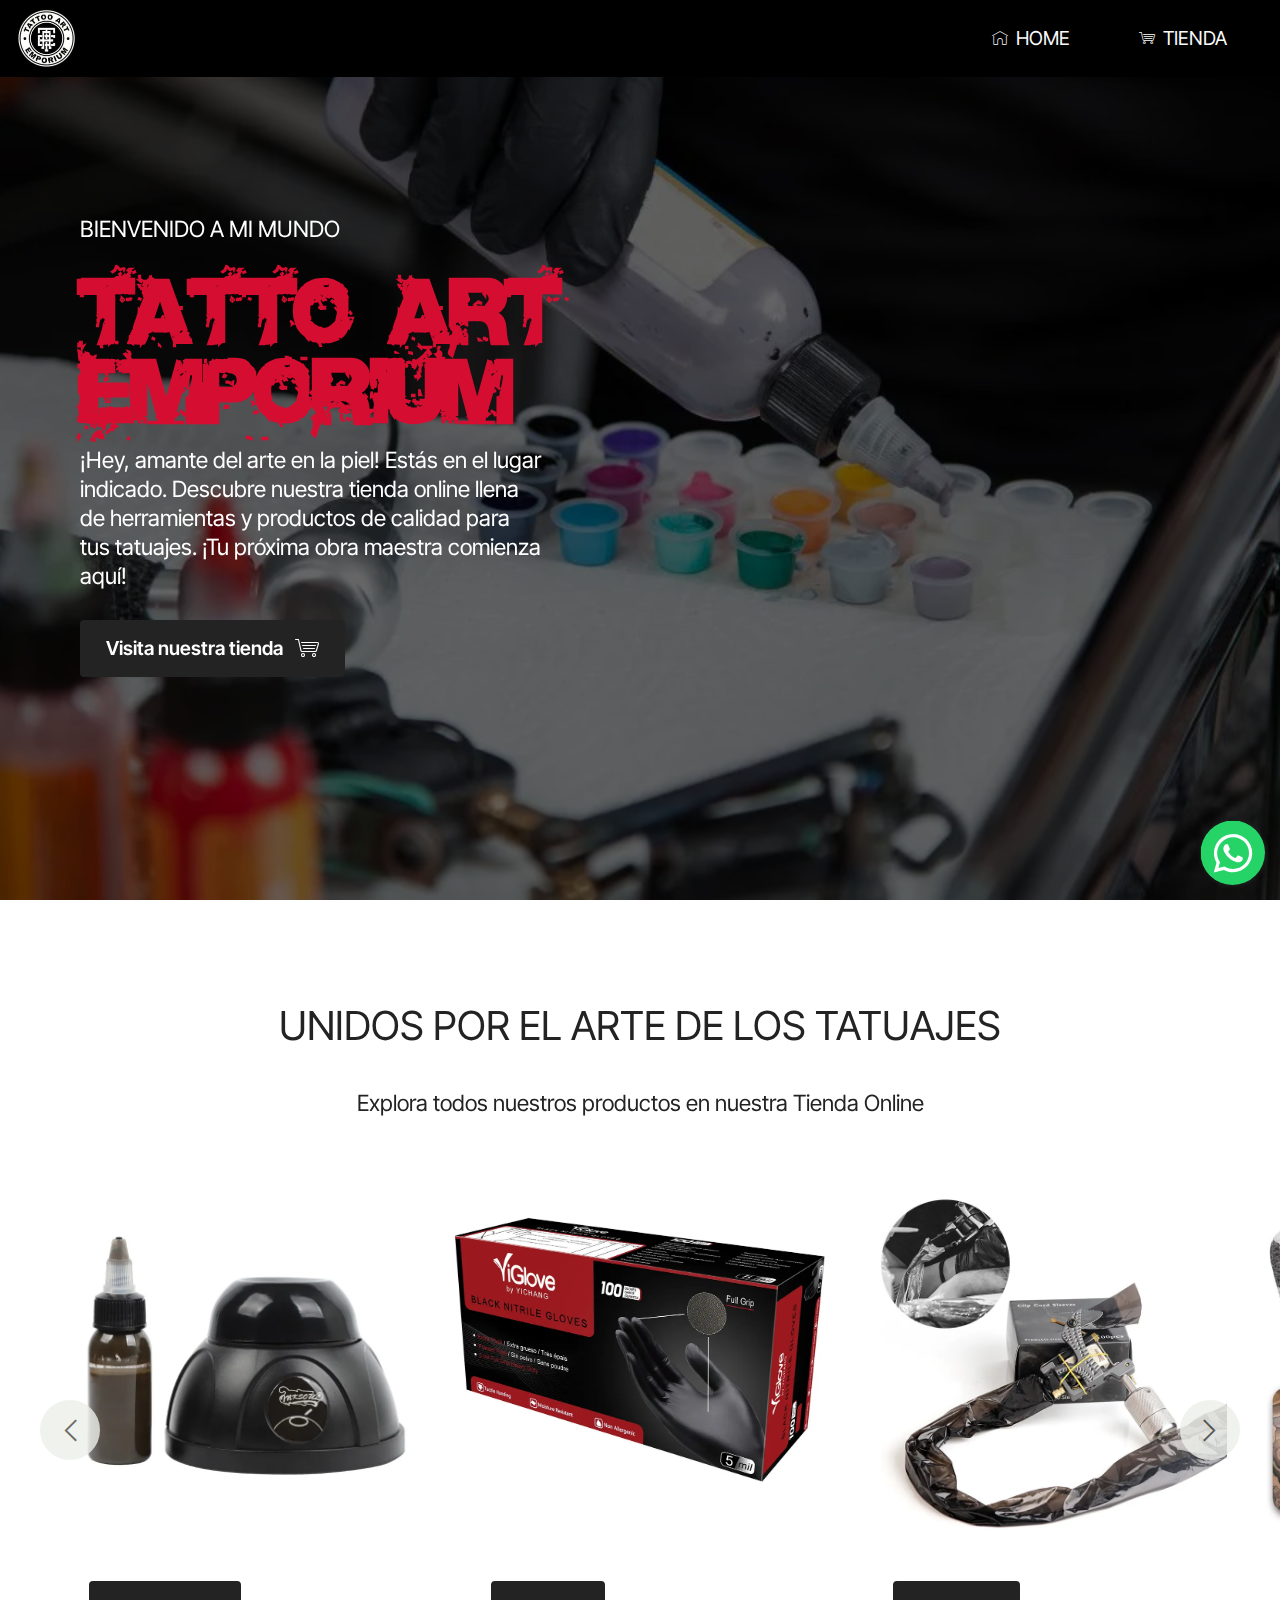
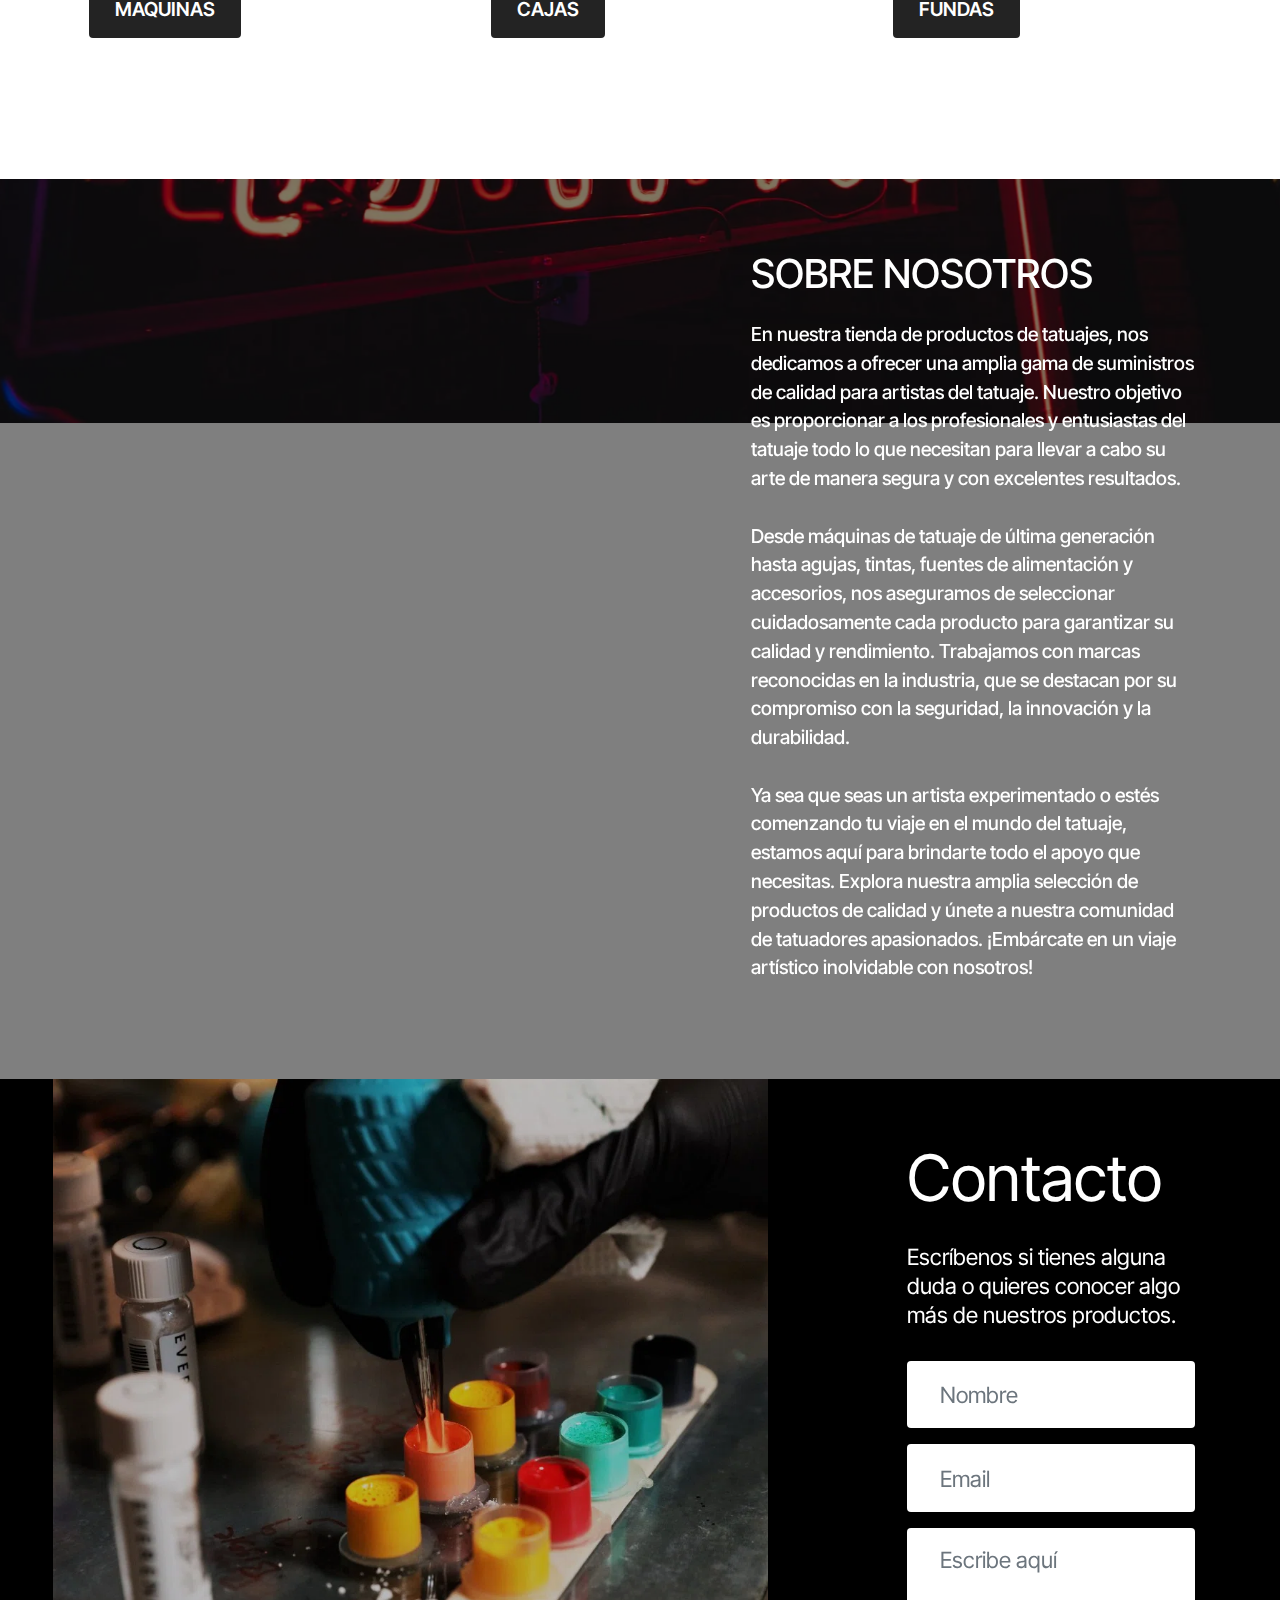
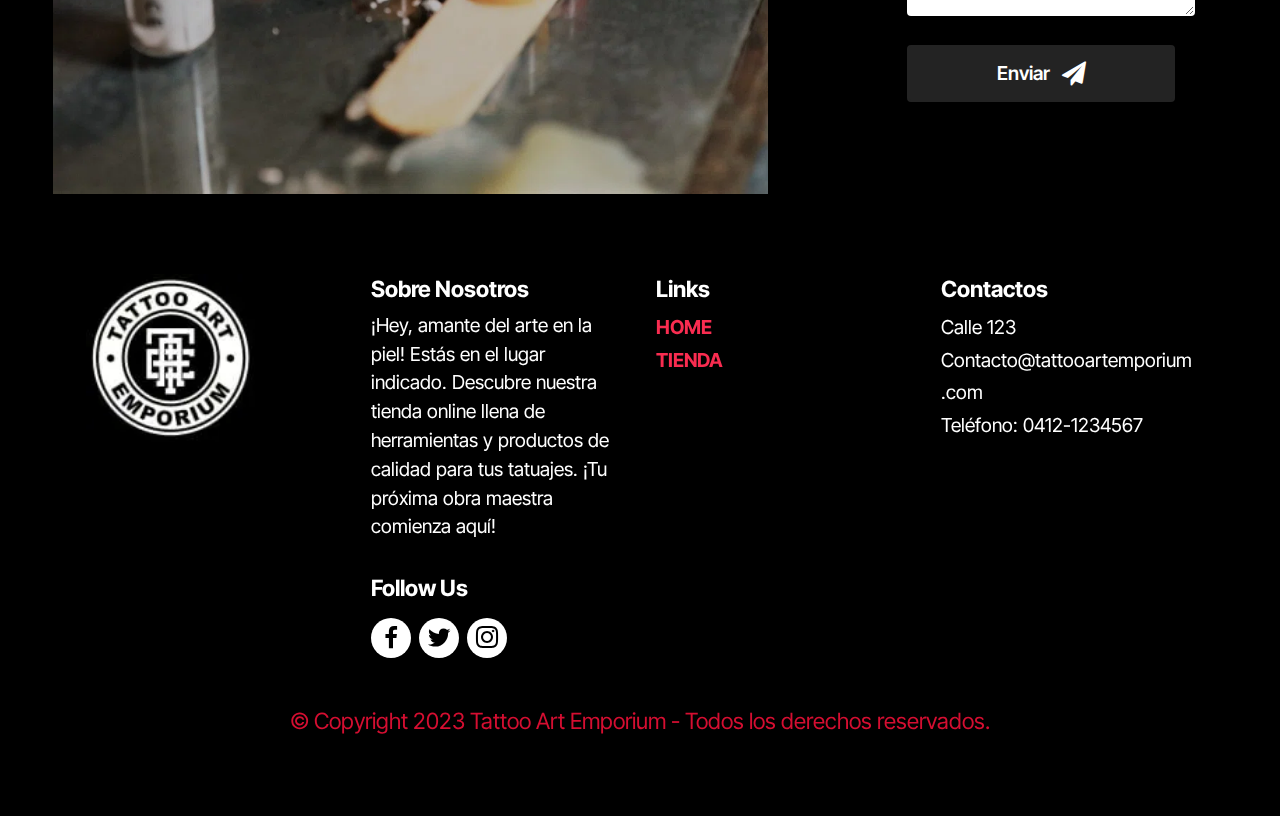
<file: index.html>
<!DOCTYPE html>
<html  >
<head>
  
  <meta charset="UTF-8">
  <meta http-equiv="X-UA-Compatible" content="IE=edge">
  
  <meta name="viewport" content="width=device-width, initial-scale=1, minimum-scale=1">
  <link rel="shortcut icon" href="assets/images/logo-tatto-art-emporium-121x121.jpg" type="image/x-icon">
  <meta name="description" content="Página dedicada a la venta y comercialización de productos para profesionales del tatuaje">
  
  
  <title>Home</title>
  <link rel="stylesheet" href="assets/web/assets/mobirise-icons/mobirise-icons.css">
  <link rel="stylesheet" href="assets/web/assets/mobirise-icons2/mobirise2.css">
  <link rel="stylesheet" href="assets/FontAwesome/css/font-awesome.css">
  <link rel="stylesheet" href="assets/bootstrap/css/bootstrap.min.css">
  <link rel="stylesheet" href="assets/bootstrap/css/bootstrap-grid.min.css">
  <link rel="stylesheet" href="assets/bootstrap/css/bootstrap-reboot.min.css">
  <link rel="stylesheet" href="assets/parallax/jarallax.css">
  <link rel="stylesheet" href="assets/chatbutton/floating-wpp.css">
  <link rel="stylesheet" href="assets/smart-cart/minicart-theme.css">
  <link rel="stylesheet" href="assets/popup-overlay-plugin/style.css">
  <link rel="stylesheet" href="assets/dropdown/css/style.css">
  <link rel="stylesheet" href="assets/socicon/css/styles.css">
  <link rel="stylesheet" href="assets/theme/css/style.css">
  <link rel="stylesheet" href="assets/recaptcha.css">
  <link href="assets/fonts/style.css" rel="stylesheet">
  <link rel="preload" href="https://fonts.googleapis.com/css?family=Inter+Tight:100,200,300,400,500,600,700,800,900,100i,200i,300i,400i,500i,600i,700i,800i,900i&display=swap" as="style" onload="this.onload=null;this.rel='stylesheet'">
  <noscript><link rel="stylesheet" href="https://fonts.googleapis.com/css?family=Inter+Tight:100,200,300,400,500,600,700,800,900,100i,200i,300i,400i,500i,600i,700i,800i,900i&display=swap"></noscript>
  <link rel="preload" as="style" href="assets/mobirise/css/mbr-additional.css"><link rel="stylesheet" href="assets/mobirise/css/mbr-additional.css" type="text/css">

  
  
  

</head>
<body>
<script>var smartCartDefSettings = {"shopcart_top_offset":150,"side_offset":20,"site_width":1150,"shopcart_icon_color":"#ffffff","shopcart_back_color":"#14142b","shopcart_icon_size":50,"sc_count_color":"#14142b","sc_count_back_color":"#fedb01","sc_count_size":16,"buy_now":"Buy now","cart_title":"Tu carrito","popup_button":"Add to Cart","buy_now_title":"Compra ahora","total":"Total","whatsapp_button":"Ordenar en WhatsApp","whatsapp_message":"Hola, quisiera información de:"};
                                </script>
  
  <section data-bs-version="5.1" class="menu2 menu carm4_menu2 cid-tMVmyOnHKm" once="menu" id="menu2-m">

    


    <nav class="navbar navbar-dropdown navbar-fixed-top navbar-expand-lg">
        <div class="navbar-brand">
            <span class="navbar-logo">
                <a href="index.html">
                    <img src="[data-uri]" alt="imgLogoNavbar" style="height: 3.8rem;" loading="lazy" class="lazyload" data-src="assets/images/logo-tatto-art-emporium-121x121.webp">
                </a>
            </span>
            
        </div>
        <button class="navbar-toggler" type="button" data-toggle="collapse" data-bs-toggle="collapse" data-target="#navbarSupportedContent" data-bs-target="#navbarSupportedContent" aria-controls="navbarNavAltMarkup" aria-expanded="false" aria-label="Toggle navigation">
            <div class="hamburger">
                <span></span>
                <span></span>
                <span></span>
                <span></span>
            </div>
        </button>
        <div class="collapse navbar-collapse" id="navbarSupportedContent">
            <ul class="navbar-nav nav-dropdown nav-right" data-app-modern-menu="true"><li class="nav-item">
                    <a class="nav-link link text-white text-primary display-4" href="index.html"><span class="mbri-home mbr-iconfont mbr-iconfont-btn"></span>HOME&nbsp;</a>
                </li>
                <li class="nav-item">
                    <a class="nav-link link text-white text-primary display-4" href="tienda.html"><span class="mbri-shopping-cart mbr-iconfont mbr-iconfont-btn"></span>TIENDA&nbsp;</a>
                </li></ul>
            
            
        </div>
    </nav>
</section>

<section data-bs-version="5.1" class="header9 expertm5 cid-tMVt6HpR6L mbr-fullscreen mbr-parallax-background" id="aheader9-n">

    

    
    <div class="mbr-overlay" style="opacity: 0.6; background-color: rgb(0, 0, 0);"></div>

    <div class="container">
        <div class="row justify-content-start">
            <div class="col-12 col-lg-6 col-text">
                <h1 class="mbr-section-title mbr-fonts-style display-7">
                    BIENVENIDO A MI MUNDO</h1>
                <h1 class="mbr-section-subtitle mbr-fonts-style display-1"><strong>tatto ar</strong><strong>t emporium</strong></h1>
                <p class="mbr-text mbr-fonts-style display-7">¡Hey, amante del arte en la piel! Estás en el lugar indicado. Descubre nuestra tienda online llena de herramientas y productos de calidad para tus tatuajes. ¡Tu próxima obra maestra comienza aquí!</p>
                <div class="mbr-section-btn custom-section-btn"><a class="btn btn-black display-4" href="tienda.html"><span class="mbri-shopping-cart mbr-iconfont mbr-iconfont-btn"></span>Visita nuestra tienda&nbsp;</a></div>
                
            </div>
        </div>
    </div>
</section>

<section data-bs-version="5.1" class="features017 mbr-embla cid-tN8eTHMsrc" id="features017-17">
	
	
	<div class="position-relative">
		<div class="container-fluid">
			<div class="mbr-section-head mb-5">
				<h4 class="mbr-section-title mbr-fonts-style align-center mb-0 display-5">UNIDOS POR EL ARTE DE LOS TATUAJES</h4>
				<h5 class="mbr-section-subtitle mbr-fonts-style align-center mb-0 mt-4 display-7">Explora todos nuestros productos en nuestra Tienda Online</h5>
			</div>
		</div>

		<div class="embla mt-4" data-skip-snaps="true" data-align="center" data-contain-scroll="trimSnaps" data-loop="true" data-auto-play="true" data-auto-play-interval="3" data-draggable="true">
			<div class="embla__viewport container-fluid">
				<div class="embla__container">
					<div class="embla__slide slider-image item active" style="margin-left: 1rem; margin-right: 1rem;">
						<div class="slide-content">
							<div class="item-img">
								<div class="item-wrapper">
									<img src="[data-uri]" alt="imgCajas" title="" data-slide-to="1" data-bs-slide-to="1" loading="lazy" class="lazyload" data-src="assets/images/guantestattoo.webp">
								</div>
							</div>
							<div class="item-content">
								
								
								
							</div>

							<div class="mbr-section-btn item-footer mt-2"><a href="tienda.html#shop1-1k" class="btn item-btn btn-black display-4">CAJAS</a></div>
						</div>
					</div>
					<div class="embla__slide slider-image item" style="margin-left: 1rem; margin-right: 1rem;">
						<div class="slide-content">
							<div class="item-img">
								<div class="item-wrapper">
									<img src="[data-uri]" alt="imgFundas" title="" data-slide-to="2" data-bs-slide-to="2" loading="lazy" class="lazyload" data-src="assets/images/fundastattoo.webp">
								</div>
							</div>
							<div class="item-content">
								
								
								
							</div>
							<div class="mbr-section-btn item-footer mt-2"><a class="btn item-btn btn-black display-4" href="tienda.html#shop1-1k">FUNDAS</a></div>
						</div>
					</div>
					<div class="embla__slide slider-image item" style="margin-left: 1rem; margin-right: 1rem;">
						<div class="slide-content">
							<div class="item-img">
								<div class="item-wrapper">
									<img src="[data-uri]" alt="imgCintas" title="" data-slide-to="3" data-bs-slide-to="3" loading="lazy" class="lazyload" data-src="assets/images/cintastattoo.webp">
								</div>
							</div>
							<div class="item-content">
								
								
								
							</div>
							<div class="mbr-section-btn item-footer mt-2"><a href="tienda.html#shop1-1k" class="btn item-btn btn-black display-4">CINTAS</a></div>
						</div>
					</div>
					<div class="embla__slide slider-image item" style="margin-left: 1rem; margin-right: 1rem;">
						<div class="slide-content">
							<div class="item-img">
								<div class="item-wrapper">
									<img src="[data-uri]" alt="imgSoportes" title="" data-slide-to="4" data-bs-slide-to="4" loading="lazy" class="lazyload" data-src="assets/images/soportestattoo.webp">
								</div>
							</div>
							<div class="item-content">
								
								
								
							</div>
							<div class="mbr-section-btn item-footer mt-2"><a href="tienda.html#shop1-1k" class="btn item-btn btn-black display-4">SOPORTES</a></div>
						</div>
					</div>
					<div class="embla__slide slider-image item" style="margin-left: 1rem; margin-right: 1rem;">
						<div class="slide-content">
							<div class="item-img">
								<div class="item-wrapper">
									<img src="[data-uri]" alt="imgMaquinas" title="" data-slide-to="5" data-bs-slide-to="5" loading="lazy" class="lazyload" data-src="assets/images/maquinastattoo.webp">
								</div>
							</div>
							<div class="item-content">
								
								
								
							</div>
							<div class="mbr-section-btn item-footer mt-2"><a href="tienda.html#shop1-1k" class="btn item-btn btn-black display-4">MAQUINAS</a></div>
						</div>
					</div>
					
					
				</div>
			</div>
			<button class="embla__button embla__button--prev">
				<span class="mobi-mbri mobi-mbri-arrow-prev mbr-iconfont" aria-hidden="true"></span>
				<span class="sr-only visually-hidden visually-hidden visually-hidden">Previous</span>
			</button>
			<button class="embla__button embla__button--next">
				<span class="mobi-mbri mobi-mbri-arrow-next mbr-iconfont" aria-hidden="true"></span>
				<span class="sr-only visually-hidden visually-hidden visually-hidden">Next</span>
			</button>
		</div>
	</div>
</section>

<section data-bs-version="5.1" class="image04 photom4_image04 cid-tMW9DBbDUI mbr-fullscreen mbr-parallax-background" id="image04-v">

    
    


    <div class="mbr-overlay" style="opacity: 0.5; background-color: rgb(0, 0, 0);"></div>

    <div class="container align-left">
        <div class="row">
            <div class="mbr-white col-md-10 col-lg-5">

                <h1 class="mbr-section-title mbr-semibold pb-2 mbr-fonts-style display-5">SOBRE NOSOTROS</h1>
                
                <p class="mbr-text pb-3 mbr-semibold mbr-fonts-style display-4">
                    En nuestra tienda de productos de tatuajes, nos dedicamos a ofrecer una amplia gama de suministros de calidad para artistas del tatuaje. Nuestro objetivo es proporcionar a los profesionales y entusiastas del tatuaje todo lo que necesitan para llevar a cabo su arte de manera segura y con excelentes resultados.<br><br>Desde máquinas de tatuaje de última generación hasta agujas, tintas, fuentes de alimentación y accesorios, nos aseguramos de seleccionar cuidadosamente cada producto para garantizar su calidad y rendimiento. Trabajamos con marcas reconocidas en la industria, que se destacan por su compromiso con la seguridad, la innovación y la durabilidad.<br><br>Ya sea que seas un artista experimentado o estés comenzando tu viaje en el mundo del tatuaje, estamos aquí para brindarte todo el apoyo que necesitas. Explora nuestra amplia selección de productos de calidad y únete a nuestra comunidad de tatuadores apasionados. ¡Embárcate en un viaje artístico inolvidable con nosotros!<br></p>
                
            </div>
        </div>
    </div>
    
</section>

<section data-bs-version="5.1" class="form3 cid-tN8usIoTU8" id="form3-1b">

    

    

    <div class="container-fluid">
        <div class="row justify-content-center">
            <div class="col-lg-7 col-12">
                <div class="image-wrapper">
                    <img class="w-100 lazyload" src="[data-uri]" alt="imgTattooContact" loading="lazy" data-src="assets/images/everence-tintas-2.max-1000x1000.format-webp.webp">
                </div>
            </div>
            <div class="col-lg-3 offset-lg-1 mbr-form" data-form-type="formoid">
<!--Formbuilder Form-->
<form action="https://mobirise.eu/" method="POST" class="mbr-form form-with-styler" data-form-title="Form Name"><input type="hidden" name="email" data-form-email="true" value="vF7aaXU/S0A9NlFZpnrijrb3sKBmN9gDTxLLydH7r5V7rSj4FI8AyLWA4tYLJ4wzqiLanvyCkZrBdN4Nf0Q0MSdhtBHQUIdACuvwtzKEcbAURmR4L10Gwf1zWlsQnNnR.3UF5pJgaZNWBKnDR2ogDHxBrCcKDQnAuvQzNXuiNYhWh7IJaekfd+qVpRZjhxjn1JxLtBXd6Aw+NccthLgC1pPMLj1xcX1F0ZePBW7MWmUMPTIeMRQcHHeWvJdlrMFOC">
<div class="row">
<div hidden="hidden" data-form-alert="" class="alert alert-success col-12">Gracias por contactarnos, en la brevedad posible nos comunicaremos contigo.</div>
<div hidden="hidden" data-form-alert-danger="" class="alert alert-danger col-12"> Oops...! some problem! </div>
</div>
<div class="dragArea row">
<div class="col-lg-12 col-md-12 col-sm-12">
<h1 class="mbr-section-title mb-4 display-2">Contacto</h1>
</div>
<div class="col-lg-12 col-md-12 col-sm-12">
<p class="mbr-text mbr-fonts-style mb-4 display-7">Escríbenos si tienes alguna duda o quieres conocer algo más de nuestros productos.</p>
</div>
<div data-for="name" class="col-lg-12 col-md col-sm-12 form-group mb-3">
<input type="text" name="name" placeholder="Nombre" data-form-field="name" class="form-control display-7" required="required" value="" id="name-form3-1b">
</div>
<div data-for="email" class="col-lg-12 col-md col-sm-12 form-group mb-3">
<input type="email" name="email" placeholder="Email" data-form-field="email" class="form-control display-7" required="required" value="" id="email-form3-1b">
</div>
<div class="col-lg-12 col-md-12 col-sm-12 form-group" data-for="textarea">
<textarea name="textarea" placeholder="Escribe aquí" data-form-field="textarea" class="form-control display-7" required="required" id="textarea-form3-1b"></textarea>
</div>
<div class="col-md-auto col-12 mbr-section-btn"><button type="submit" class="w-100 btn btn-black display-4"><span class="fa fa-send mbr-iconfont mbr-iconfont-btn"></span>Enviar&nbsp;</button></div>
</div>
</form><!--Formbuilder Form-->
</div>
            <div class="offset-lg-1"></div>
        </div>
    </div>
</section>

<section data-bs-version="5.1" class="footer4 cid-tN8weRFQfS" once="footers" id="footer4-1c">

    

    
    
    <div class="container">
        <div class="row mbr-white">
            <div class="col-6 col-lg-3">
                <div class="media-wrap col-md-8 col-12">
                    <a href="#">
                        <img src="[data-uri]" alt="imgLogoFooter" loading="lazy" class="lazyload" data-src="assets/images/logo-tatto-art-emporium-121x121.webp">
                    </a>
                </div>
            </div>
            <div class="col-12 col-md-6 col-lg-3">
                <h5 class="mbr-section-subtitle mbr-fonts-style mb-2 display-7">
                    <strong>Sobre Nosotros</strong></h5>
                <p class="mbr-text mbr-fonts-style mb-4 display-4">
                    ¡Hey, amante del arte en la piel! Estás en el lugar indicado. Descubre nuestra tienda online llena de herramientas y productos de calidad para tus tatuajes. ¡Tu próxima obra maestra comienza aquí!</p>
                <h5 class="mbr-section-subtitle mbr-fonts-style mb-3 display-7">
                    <strong>Follow Us</strong>
                </h5>
                <div class="social-row display-7">
                    <div class="soc-item">
                        <a href="https://twitter.com/mobirise" target="_blank">
                            <span class="mbr-iconfont socicon socicon-facebook"></span>
                        </a>
                    </div>
                    <div class="soc-item">
                        <a href="https://twitter.com/mobirise" target="_blank">
                            <span class="mbr-iconfont socicon socicon-twitter"></span>
                        </a>
                    </div>
                    <div class="soc-item">
                        <a href="https://twitter.com/mobirise" target="_blank">
                            <span class="mbr-iconfont socicon socicon-instagram"></span>
                        </a>
                    </div>
                    
                </div>
            </div>
            <div class="col-12 col-md-6 col-lg-3">
                <h5 class="mbr-section-subtitle mbr-fonts-style mb-2 display-7">
                    <strong>Links</strong></h5>
                <ul class="list mbr-fonts-style display-4">
                    <li class="mbr-text item-wrap"><a href="index.html" class="text-success"><strong>HOME</strong></a></li><li class="mbr-text item-wrap"><a href="tienda.html" class="text-success"><strong>TIENDA</strong></a></li>
                </ul>
            </div>
            <div class="col-12 col-md-6 col-lg-3">
                <h5 class="mbr-section-subtitle mbr-fonts-style mb-2 display-7">
                    <strong>Contactos</strong></h5>
                <ul class="list mbr-fonts-style display-4">
                    <li class="mbr-text item-wrap"><span style="font-size: 1.2rem;">Calle 123</span></li><li class="mbr-text item-wrap">Contacto@tattooartemporium.com</li><li class="mbr-text item-wrap">Teléfono: 0412-1234567</li>
                </ul>
            </div>
            <div class="col-12 mt-4">
                <p class="mbr-text mb-0 mbr-fonts-style copyright align-center display-7">
                    © Copyright 2023 Tattoo Art Emporium - Todos los derechos reservados.</p>
            </div>
        </div>
    </div>
</section>


<script src="assets/bootstrap/js/bootstrap.bundle.min.js"></script>
  <script src="assets/parallax/jarallax.js"></script>
  <script src="assets/smoothscroll/smooth-scroll.js"></script>
  <script src="assets/ytplayer/index.js"></script>
  <script src="assets/chatbutton/floating-wpp.js"></script>
  <script src="assets/chatbutton/script.js"></script>
  <script src="assets/smart-cart/minicart.js"></script>
  <script src="assets/smart-cart/minicart-customizer.js"></script>
  <script src="assets/dropdown/js/navbar-dropdown.js"></script>
  <script src="assets/embla/embla.min.js"></script>
  <script src="assets/embla/script.js"></script>
  <script src="assets/theme/js/script.js"></script>
  <script src="assets/formoid.min.js"></script>
  
  
  
<div id="chatbutton-wa" data-phone="+584129850722" data-showpopup="true" data-headertitle="👋 Chatea con nosotros en WhatsApp!" data-popupmessage="Hola!👋

Escribe tu mensaje aquí. En la brevedad posible nos estaremos comunicando contigo! 🔥

Tattoo Art Emporium Team" data-placeholder="Escribe aquí" data-position="left" data-headercolor="#39847a" data-backgroundcolor="#e5ddd5" data-autoopentimeout="0" data-size="65px"><div class="floating-wpp-button" style="width: 65px; height: 65px;"><div class="floating-wpp-button-image"><!--?xml version="1.0" encoding="UTF-8" standalone="no"?--><svg xmlns="http://www.w3.org/2000/svg" xmlns:xlink="http://www.w3.org/1999/xlink" style="isolation:isolate" viewBox="0 0 800 800" width="65" height="65"><defs><clipPath id="_clipPath_A3g8G5hPEGG2L0B6hFCxamU4cc8rfqzQ"><rect width="800" height="800"></rect></clipPath></defs><g clip-path="url(#_clipPath_A3g8G5hPEGG2L0B6hFCxamU4cc8rfqzQ)"><g><path d=" M 787.59 800 L 12.41 800 C 5.556 800 0 793.332 0 785.108 L 0 14.892 C 0 6.667 5.556 0 12.41 0 L 787.59 0 C 794.444 0 800 6.667 800 14.892 L 800 785.108 C 800 793.332 794.444 800 787.59 800 Z " fill="rgb(37,211,102)"></path></g><g><path d=" M 508.558 450.429 C 502.67 447.483 473.723 433.24 468.325 431.273 C 462.929 429.308 459.003 428.328 455.078 434.22 C 451.153 440.114 439.869 453.377 436.434 457.307 C 433 461.236 429.565 461.729 423.677 458.78 C 417.79 455.834 398.818 449.617 376.328 429.556 C 358.825 413.943 347.008 394.663 343.574 388.768 C 340.139 382.873 343.207 379.687 346.155 376.752 C 348.804 374.113 352.044 369.874 354.987 366.436 C 357.931 362.999 358.912 360.541 360.875 356.614 C 362.837 352.683 361.857 349.246 360.383 346.299 C 358.912 343.352 347.136 314.369 342.231 302.579 C 337.451 291.099 332.597 292.654 328.983 292.472 C 325.552 292.301 321.622 292.265 317.698 292.265 C 313.773 292.265 307.394 293.739 301.996 299.632 C 296.6 305.527 281.389 319.772 281.389 348.752 C 281.389 377.735 302.487 405.731 305.431 409.661 C 308.376 413.592 346.949 473.062 406.015 498.566 C 420.062 504.634 431.03 508.256 439.581 510.969 C 453.685 515.451 466.521 514.818 476.666 513.302 C 487.978 511.613 511.502 499.06 516.409 485.307 C 521.315 471.55 521.315 459.762 519.842 457.307 C 518.371 454.851 514.446 453.377 508.558 450.429 Z  M 401.126 597.117 L 401.047 597.117 C 365.902 597.104 331.431 587.661 301.36 569.817 L 294.208 565.572 L 220.08 585.017 L 239.866 512.743 L 235.21 505.332 C 215.604 474.149 205.248 438.108 205.264 401.1 C 205.307 293.113 293.17 205.257 401.204 205.257 C 453.518 205.275 502.693 225.674 539.673 262.696 C 576.651 299.716 597.004 348.925 596.983 401.258 C 596.939 509.254 509.078 597.117 401.126 597.117 Z  M 567.816 234.565 C 523.327 190.024 464.161 165.484 401.124 165.458 C 271.24 165.458 165.529 271.161 165.477 401.085 C 165.46 442.617 176.311 483.154 196.932 518.892 L 163.502 641 L 288.421 608.232 C 322.839 627.005 361.591 636.901 401.03 636.913 L 401.126 636.913 L 401.127 636.913 C 530.998 636.913 636.717 531.2 636.77 401.274 C 636.794 338.309 612.306 279.105 567.816 234.565" fill-rule="evenodd" fill="rgb(255,255,255)"></path></g></g></svg></div></div></div>
 
<script>"use strict";if("loading"in HTMLImageElement.prototype){document.querySelectorAll('img[loading="lazy"]').forEach(e=>{e.src=e.dataset.src;if(e.getAttribute("style")){e.setAttribute("data-temp-style",e.getAttribute("style"))};if(e.getAttribute("data-aspectratio")){e.style.paddingTop=100*e.getAttribute("data-aspectratio")+"%";e.style.height=0;}e.onload=function(){if(e.getAttribute("data-temp-style")){e.setAttribute("style", e.getAttribute("data-temp-style"))}else{e.removeAttribute("style")};e.removeAttribute("data-temp-style")}})}else{const e=document.createElement("script");e.src="https://cdnjs.cloudflare.com/ajax/libs/lazysizes/5.1.2/lazysizes.min.js";document.body.appendChild(e)}</script>
</body>
</html>
</file>
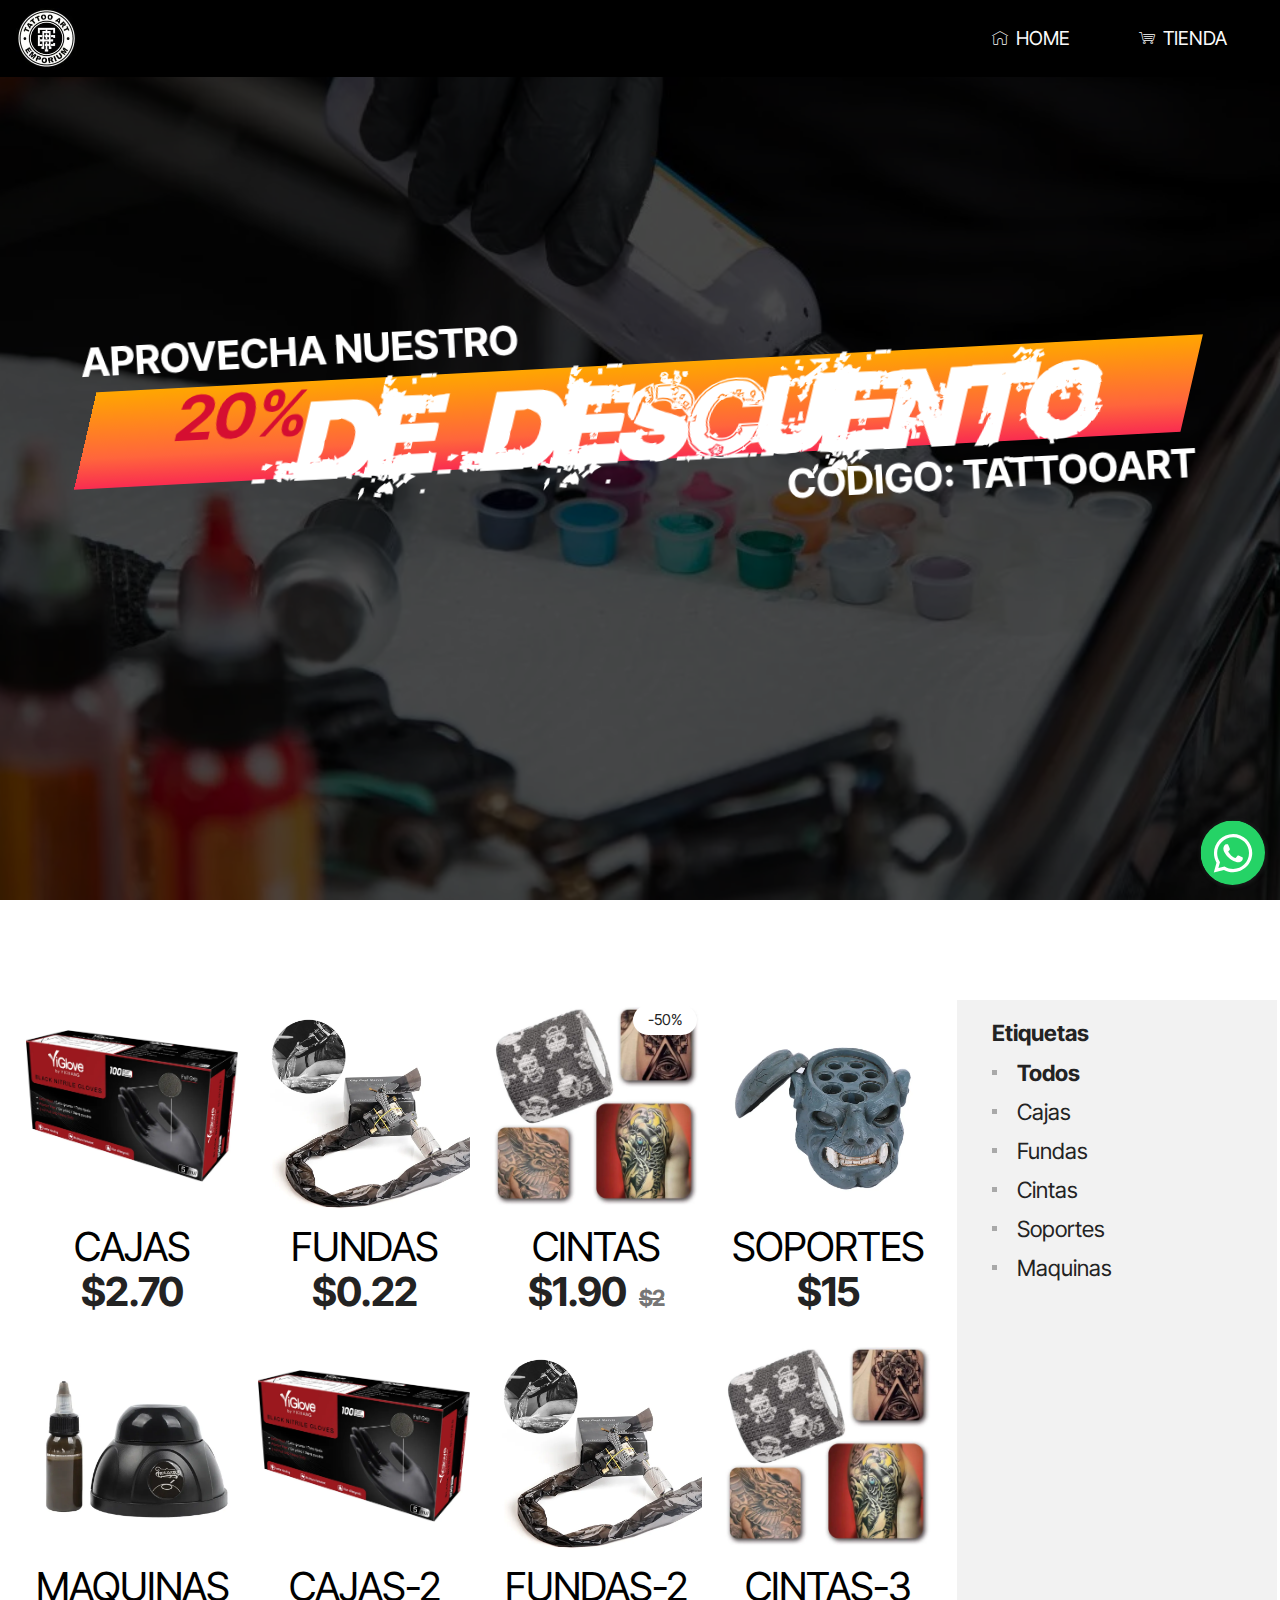
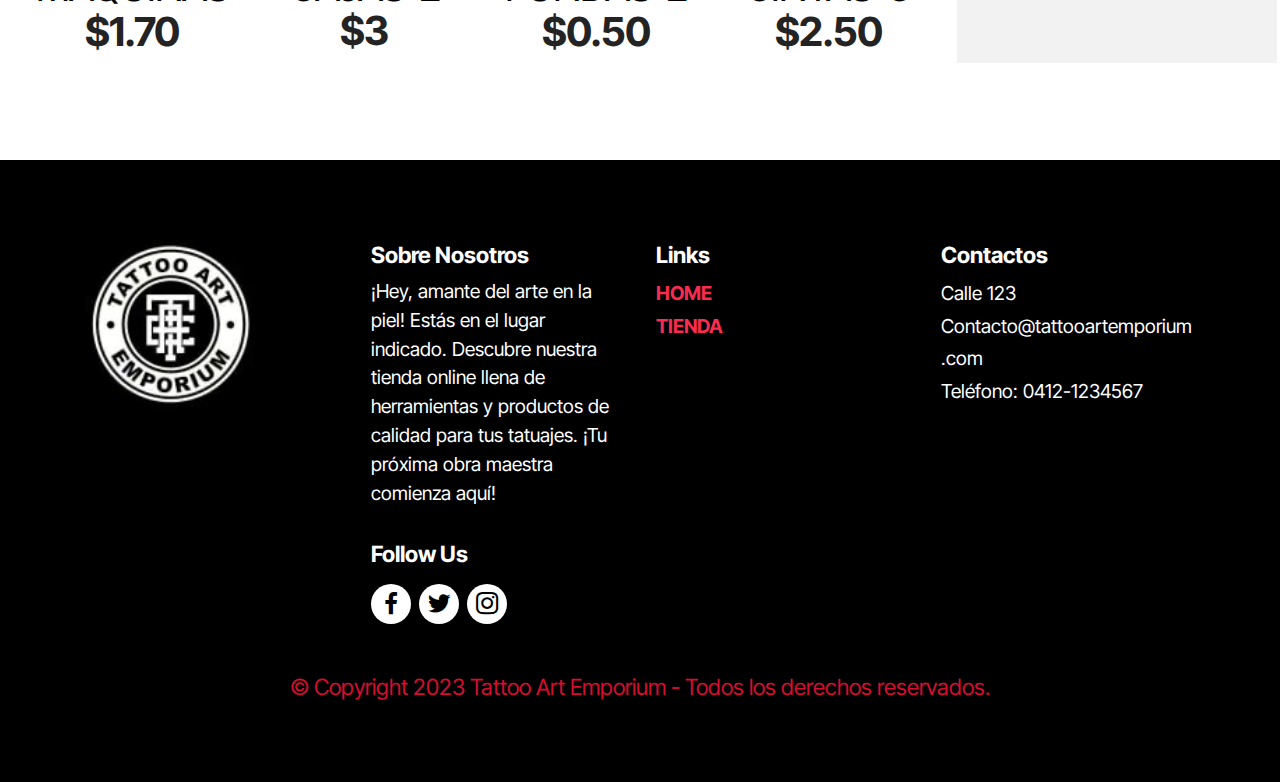
<file: tienda.html>
<!DOCTYPE html>
<html  >
<head>
  
  <meta charset="UTF-8">
  <meta http-equiv="X-UA-Compatible" content="IE=edge">
  
  <meta name="viewport" content="width=device-width, initial-scale=1, minimum-scale=1">
  <link rel="shortcut icon" href="assets/images/logo-tatto-art-emporium-121x121.jpg" type="image/x-icon">
  <meta name="description" content="Página de tienda en linea, donde podrá encontrar por categoría, diferentes productos y artículos para profesionales del tatuaje">
  
  
  <title>Tienda</title>
  <link rel="stylesheet" href="assets/web/assets/mobirise-icons/mobirise-icons.css">
  <link rel="stylesheet" href="assets/web/assets/mobirise-icons2/mobirise2.css">
  <link rel="stylesheet" href="assets/bootstrap/css/bootstrap.min.css">
  <link rel="stylesheet" href="assets/bootstrap/css/bootstrap-grid.min.css">
  <link rel="stylesheet" href="assets/bootstrap/css/bootstrap-reboot.min.css">
  <link rel="stylesheet" href="assets/parallax/jarallax.css">
  <link rel="stylesheet" href="assets/chatbutton/floating-wpp.css">
  <link rel="stylesheet" href="assets/smart-cart/minicart-theme.css">
  <link rel="stylesheet" href="assets/popup-overlay-plugin/style.css">
  <link rel="stylesheet" href="assets/dropdown/css/style.css">
  <link rel="stylesheet" href="assets/socicon/css/styles.css">
  <link rel="stylesheet" href="assets/theme/css/style.css">
  <link rel="stylesheet" href="assets/gallery/style.css">
  <link href="assets/fonts/style.css" rel="stylesheet">
  <link rel="preload" href="https://fonts.googleapis.com/css?family=Inter+Tight:100,200,300,400,500,600,700,800,900,100i,200i,300i,400i,500i,600i,700i,800i,900i&display=swap" as="style" onload="this.onload=null;this.rel='stylesheet'">
  <noscript><link rel="stylesheet" href="https://fonts.googleapis.com/css?family=Inter+Tight:100,200,300,400,500,600,700,800,900,100i,200i,300i,400i,500i,600i,700i,800i,900i&display=swap"></noscript>
  <link rel="preload" as="style" href="assets/mobirise/css/mbr-additional.css"><link rel="stylesheet" href="assets/mobirise/css/mbr-additional.css" type="text/css">

  
  
  

</head>
<body>
<script>var smartCartDefSettings = {"shopcart_top_offset":150,"side_offset":20,"site_width":1150,"shopcart_icon_color":"#ffffff","shopcart_back_color":"#14142b","shopcart_icon_size":50,"sc_count_color":"#14142b","sc_count_back_color":"#fedb01","sc_count_size":16,"buy_now":"Buy now","cart_title":"Tu carrito","popup_button":"Add to Cart","buy_now_title":"Compra ahora","total":"Total","whatsapp_button":"Ordenar en WhatsApp","whatsapp_message":"Hola, quisiera información de:"};
                                </script>
  
  <section data-bs-version="5.1" class="menu2 menu carm4_menu2 cid-tMVmyOnHKm" once="menu" id="menu2-1d" data-sortbtn="btn-primary">

    


    <nav class="navbar navbar-dropdown navbar-fixed-top navbar-expand-lg">
        <div class="navbar-brand">
            <span class="navbar-logo">
                <a href="index.html">
                    <img src="[data-uri]" alt="imgLogoNavbar" style="height: 3.8rem;" loading="lazy" class="lazyload" data-src="assets/images/logo-tatto-art-emporium-121x121.webp">
                </a>
            </span>
            
        </div>
        <button class="navbar-toggler" type="button" data-toggle="collapse" data-bs-toggle="collapse" data-target="#navbarSupportedContent" data-bs-target="#navbarSupportedContent" aria-controls="navbarNavAltMarkup" aria-expanded="false" aria-label="Toggle navigation">
            <div class="hamburger">
                <span></span>
                <span></span>
                <span></span>
                <span></span>
            </div>
        </button>
        <div class="collapse navbar-collapse" id="navbarSupportedContent">
            <ul class="navbar-nav nav-dropdown nav-right" data-app-modern-menu="true"><li class="nav-item">
                    <a class="nav-link link text-white text-primary display-4" href="index.html"><span class="mbri-home mbr-iconfont mbr-iconfont-btn"></span>HOME&nbsp;</a>
                </li>
                <li class="nav-item">
                    <a class="nav-link link text-white text-primary display-4" href="tienda.html"><span class="mbri-shopping-cart mbr-iconfont mbr-iconfont-btn"></span>TIENDA&nbsp;</a>
                </li></ul>
            
            
        </div>
    </nav>
</section>

<section data-bs-version="5.1" class="header01 carm4_header01 cid-tNdorXJBO3 mbr-fullscreen mbr-parallax-background" id="header01-1l" data-sortbtn="btn-primary">

    
    


    <div class="mbr-overlay" style="opacity: 0.7; background-color: rgb(0, 0, 0);"></div>

    <div class="container">
        <div class="row justify-content-center">
            <div class="mbr-white col-md-12">
                <div class="wrap">
                    <h2 class="mbr-section-subtitle mbr-white mbr-bold font-italic mbr-fonts-style display-5">APROVECHA NUESTRO</h2>
                    <div class="mask align-center justify-content-center">
                        <div class="wrap-text d-flex">
                            <h1 class="mbr-section-title w-100 price mbr-bold mbr-white pb-lg-4 pb-1 mbr-fonts-style align-center display-2">20%</h1>
                            <h1 class="mbr-section-title w-100 mbr-bold mbr-white pb-lg-4 pb-1 mbr-fonts-style align-center display-1">DE DESCUENTO</h1>
                        </div>
                    </div>
                    <p class="mbr-text pb-5 mbr-white font-italic mbr-fonts-style mbr-bold mbr-white align-right display-5">CÓDIGO: TATTOOART</p>
                    
                </div>
            </div>
        </div>
    </div>
</section>

<section data-bs-version="5.1" class="mbr-gallery cid-tN8GQXa25u" id="shop1-1k" data-sortbtn="btn-primary">

    

    <div>
        <div class="mbr-shop" show-sidebar="" card-buttons=""><!-- Shop Gallery --><div class="row mbr-shop__row col-md-12"><div class="wrapper-shop-items col-xl-9"><div class="mbr-gallery-row"><div><div class="shop-items"><div class="mbr-gallery-item" data-tags="Cajas" data-seller="false" data-slide-to="0" data-bs-slide-to="0" data-price="2.70" data-oldprice="124"><div class="item_overlay" data-toggle="modal" data-bs-toggle="modal"></div><div class="galleryItem" data-toggle="modal" data-bs-toggle="modal"><div class="style_overlay"></div><div class="img_wraper"><img src="[data-uri]" alt="imgCajas" loading="lazy" class="lazyload" data-src="assets/images/guantestattoo.webp"></div><span class="onsale mbr-fonts-style display-7" data-onsale="false" style="display: none;">-50%</span><div class="sidebar_wraper"><h4 class="item-title mbr-fonts-style mbr-text display-5">CAJAS</h4><div class="price-block"><span class="shop-item-price mbr-fonts-style display-5">$2.70</span><span class="oldprice mbr-fonts-style display-7" style="display: none;">$124</span></div><div class="card-description">Zapatos casuales (contáctenos para determinar la talla)<br><br><ul><li>Tejido ligero texturizado</li> <li>Cuello en v redondeado</li> <li>Adornos pom pom</li> <li>Ajuste regular - fiel a su tamaño</li></ul> <br>Duis auctor hendrerit nisi, at lacinia ex vulputate quis. Suspendisse convallis iaculis tortor, quis mattis lectus rutrum a.<br><br>Product code: <strong>385DDF5p</strong></div><div class="mbr-section-btn" buttons="0" style="display: none;"><a href="mbrext://smart-cart?cmdsm=_cart&amount=2.70&item_name=Cajas&currency_code=USD&dataShop=smartCart&nopayment_whatsapp=+584129850722" class="btn display-7 btn-black">¡Añadir al carrito!</a></div></div></div></div><div class="mbr-gallery-item" data-tags="Fundas" data-seller="false" data-slide-to="1" data-bs-slide-to="1" data-price="0.22" data-oldprice="150"><div class="item_overlay" data-toggle="modal" data-bs-toggle="modal"></div><div class="galleryItem" data-toggle="modal" data-bs-toggle="modal"><div class="style_overlay"></div><div class="img_wraper"><img src="[data-uri]" alt="imgFundas" loading="lazy" class="lazyload" data-src="assets/images/fundastattoo.webp"></div><span class="onsale mbr-fonts-style display-7" data-onsale="false" style="display: none;">-50%</span><div class="sidebar_wraper"><h4 class="item-title mbr-fonts-style mbr-text display-5">FUNDAS</h4><div class="price-block"><span class="shop-item-price mbr-fonts-style display-5">$0.22</span><span class="oldprice mbr-fonts-style display-7" style="display: none;">$150</span></div><div class="card-description">Zapatos casuales (contáctenos para determinar la talla)<br><br><ul><li>Tejido ligero texturizado</li> <li>Cuello en v redondeado</li> <li>Adornos pom pom</li> <li>Ajuste regular - fiel a su tamaño</li></ul> <br>Duis auctor hendrerit nisi, at lacinia ex vulputate quis. Suspendisse convallis iaculis tortor, quis mattis lectus rutrum a.<br><br>Product code: <strong>385DDF5p</strong></div><div class="mbr-section-btn" buttons="0" style="display: none;"><a href="mbrext://smart-cart?cmdsm=_cart&amount=0.22&item_name=Fundas&currency_code=USD&dataShop=smartCart&nopayment_whatsapp=+584129850722" class="btn display-7 btn-black">¡Añadir al carrito!</a></div></div></div></div><div class="mbr-gallery-item" data-tags="Cintas" data-seller="false" data-slide-to="2" data-bs-slide-to="2" data-price="1.90" data-oldprice="2"><div class="item_overlay" data-toggle="modal" data-bs-toggle="modal"></div><div class="galleryItem" data-toggle="modal" data-bs-toggle="modal"><div class="style_overlay"></div><div class="img_wraper"><img src="[data-uri]" alt="imgCintas" loading="lazy" class="lazyload" data-src="assets/images/cintastattoo.webp"></div><span class="onsale mbr-fonts-style display-7" data-onsale="true">-50%</span><div class="sidebar_wraper"><h4 class="item-title mbr-fonts-style mbr-text display-5">CINTAS</h4><div class="price-block"><span class="shop-item-price mbr-fonts-style display-5">$1.90</span><span class="oldprice mbr-fonts-style display-7">$2</span></div><div class="card-description">Zapatos casuales (contáctenos para determinar la talla)<br><br><ul><li>Tejido ligero texturizado</li> <li>Cuello en v redondeado</li> <li>Adornos pom pom</li> <li>Ajuste regular - fiel a su tamaño</li></ul> <br>Duis auctor hendrerit nisi, at lacinia ex vulputate quis. Suspendisse convallis iaculis tortor, quis mattis lectus rutrum a.<br><br>Product code: <strong>385DDF5p</strong></div><div class="mbr-section-btn" buttons="0" style="display: none;"><a href="mbrext://smart-cart?cmdsm=_cart&amount=1.90&item_name=Cintas&currency_code=USD&dataShop=smartCart&nopayment_whatsapp=+584129850722" class="btn display-7 btn-black">¡Añadir al carrito!</a></div></div></div></div><div class="mbr-gallery-item" data-tags="Soportes" data-seller="false" data-slide-to="3" data-bs-slide-to="3" data-price="15" data-oldprice="134"><div class="item_overlay" data-toggle="modal" data-bs-toggle="modal"></div><div class="galleryItem" data-toggle="modal" data-bs-toggle="modal"><div class="style_overlay"></div><div class="img_wraper"><img src="[data-uri]" alt="imgSoportes" loading="lazy" class="lazyload" data-src="assets/images/soportestattoo.webp"></div><span class="onsale mbr-fonts-style display-7" data-onsale="false" style="display: none;">-50%</span><div class="sidebar_wraper"><h4 class="item-title mbr-fonts-style mbr-text display-5">SOPORTES</h4><div class="price-block"><span class="shop-item-price mbr-fonts-style display-5">$15</span><span class="oldprice mbr-fonts-style display-7" style="display: none;">$134</span></div><div class="card-description">Zapatos casuales (contáctenos para determinar la talla)<br><br><ul><li>Tejido ligero texturizado</li> <li>Cuello en v redondeado</li> <li>Adornos pom pom</li> <li>Ajuste regular - fiel a su tamaño</li></ul> <br>Duis auctor hendrerit nisi, at lacinia ex vulputate quis. Suspendisse convallis iaculis tortor, quis mattis lectus rutrum a.<br><br>Product code: <strong>385DDF5p</strong></div><div class="mbr-section-btn" buttons="0" style="display: none;"><a href="mbrext://smart-cart?cmdsm=_cart&amount=15.00&item_name=Soportes&currency_code=USD&dataShop=smartCart&nopayment_whatsapp=+584129850722" class="btn display-7 btn-black">¡Añadir al carrito!</a></div></div></div></div><div class="mbr-gallery-item" data-tags="Maquinas" data-seller="false" data-slide-to="4" data-bs-slide-to="4" data-price="1.70" data-oldprice="188"><div class="item_overlay" data-toggle="modal" data-bs-toggle="modal"></div><div class="galleryItem" data-toggle="modal" data-bs-toggle="modal"><div class="style_overlay"></div><div class="img_wraper"><img src="[data-uri]" alt="imgMaquinas" loading="lazy" class="lazyload" data-src="assets/images/maquinastattoo.webp"></div><span class="onsale mbr-fonts-style display-7" data-onsale="false" style="display: none;">-50%</span><div class="sidebar_wraper"><h4 class="item-title mbr-fonts-style mbr-text display-5">MAQUINAS</h4><div class="price-block"><span class="shop-item-price mbr-fonts-style display-5">$1.70</span><span class="oldprice mbr-fonts-style display-7" style="display: none;">$188</span></div><div class="card-description">Zapatos casuales (contáctenos para determinar la talla)<br><br><ul><li>Tejido ligero texturizado</li> <li>Cuello en v redondeado</li> <li>Adornos pom pom</li> <li>Ajuste regular - fiel a su tamaño</li></ul> <br>Duis auctor hendrerit nisi, at lacinia ex vulputate quis. Suspendisse convallis iaculis tortor, quis mattis lectus rutrum a.<br><br>Product code: <strong>385DDF5p</strong></div><div class="mbr-section-btn" buttons="0" style="display: none;"><a href="mbrext://smart-cart?cmdsm=_cart&amount=1.70&item_name=Maquinas&currency_code=USD&dataShop=smartCart&nopayment_whatsapp=+584129850722" class="btn display-7 btn-black">¡Añadir al carrito!</a></div></div></div></div><div class="mbr-gallery-item" data-tags="Cajas" data-seller="false" data-slide-to="5" data-bs-slide-to="5" data-price="3" data-oldprice="10"><div class="item_overlay" data-toggle="modal" data-bs-toggle="modal"></div><div class="galleryItem" data-toggle="modal" data-bs-toggle="modal"><div class="style_overlay"></div><div class="img_wraper"><img src="[data-uri]" alt="imgCajas-2" loading="lazy" class="lazyload" data-src="assets/images/guantestattoo.webp"></div><span class="onsale mbr-fonts-style display-7" data-onsale="false" style="display: none;">-50%</span><div class="sidebar_wraper"><h4 class="item-title mbr-fonts-style mbr-text display-5">CAJAS-2</h4><div class="price-block"><span class="shop-item-price mbr-fonts-style display-5">$3</span><span class="oldprice mbr-fonts-style display-7" style="display: none;">$10</span></div><div class="card-description">Zapatos casuales (contáctenos para determinar la talla)<br><br><ul><li>Tejido ligero texturizado</li> <li>Cuello en v redondeado</li> <li>Adornos pom pom</li> <li>Ajuste regular - fiel a su tamaño</li></ul> <br>Duis auctor hendrerit nisi, at lacinia ex vulputate quis. Suspendisse convallis iaculis tortor, quis mattis lectus rutrum a.<br><br>Product code: <strong>385DDF5p</strong></div><div class="mbr-section-btn" buttons="0" style="display: none;"><a href="mbrext://smart-cart?cmdsm=_cart&amount=3.00&item_name=Cajas-2&currency_code=USD&dataShop=smartCart&nopayment_whatsapp=+584129850722" class="btn display-7 btn-black">¡Añadir al carrito!</a></div></div></div></div><div class="mbr-gallery-item" data-tags="Fundas" data-seller="false" data-slide-to="6" data-bs-slide-to="6" data-price="0.50" data-oldprice="172"><div class="item_overlay" data-toggle="modal" data-bs-toggle="modal"></div><div class="galleryItem" data-toggle="modal" data-bs-toggle="modal"><div class="style_overlay"></div><div class="img_wraper"><img src="[data-uri]" alt="imgFundas-2" loading="lazy" class="lazyload" data-src="assets/images/fundastattoo.webp"></div><span class="onsale mbr-fonts-style display-7" data-onsale="false" style="display: none;">-50%</span><div class="sidebar_wraper"><h4 class="item-title mbr-fonts-style mbr-text display-5">FUNDAS-2</h4><div class="price-block"><span class="shop-item-price mbr-fonts-style display-5">$0.50</span><span class="oldprice mbr-fonts-style display-7" style="display: none;">$172</span></div><div class="card-description">Zapatos casuales (contáctenos para determinar la talla)<br><br><ul><li>Tejido ligero texturizado</li> <li>Cuello en v redondeado</li> <li>Adornos pom pom</li> <li>Ajuste regular - fiel a su tamaño</li></ul> <br>Duis auctor hendrerit nisi, at lacinia ex vulputate quis. Suspendisse convallis iaculis tortor, quis mattis lectus rutrum a.<br><br>Product code: <strong>385DDF5p</strong></div><div class="mbr-section-btn" buttons="0" style="display: none;"><a href="mbrext://smart-cart?cmdsm=_cart&amount=0.50&item_name=Fundas-2&currency_code=USD&dataShop=smartCart&nopayment_whatsapp=+584129850722" class="btn display-7 btn-black">¡Añadir al carrito!</a></div></div></div></div><div class="mbr-gallery-item" data-tags="Cintas" data-seller="false" data-slide-to="7" data-bs-slide-to="7" data-price="2.50" data-oldprice="100"><div class="item_overlay" data-toggle="modal" data-bs-toggle="modal"></div><div class="galleryItem" data-toggle="modal" data-bs-toggle="modal"><div class="style_overlay"></div><div class="img_wraper"><img src="[data-uri]" alt="imgCintas-2" loading="lazy" class="lazyload" data-src="assets/images/cintastattoo.webp"></div><span class="onsale mbr-fonts-style display-7" data-onsale="false" style="display: none;">-50%</span><div class="sidebar_wraper"><h4 class="item-title mbr-fonts-style mbr-text display-5">CINTAS-3</h4><div class="price-block"><span class="shop-item-price mbr-fonts-style display-5">$2.50</span><span class="oldprice mbr-fonts-style display-7" style="display: none;">$100</span></div><div class="card-description">Zapatos casuales (contáctenos para determinar la talla)<br><br><ul><li>Tejido ligero texturizado</li> <li>Cuello en v redondeado</li> <li>Adornos pom pom</li> <li>Ajuste regular - fiel a su tamaño</li></ul> <br>Duis auctor hendrerit nisi, at lacinia ex vulputate quis. Suspendisse convallis iaculis tortor, quis mattis lectus rutrum a.<br><br>Product code: <strong>385DDF5p</strong></div><div class="mbr-section-btn" buttons="0" style="display: none;"><a href="mbrext://smart-cart?cmdsm=_cart&amount=2.50&item_name=Cintas-2&currency_code=USD&dataShop=smartCart&nopayment_whatsapp=+584129850722" class="btn display-7 btn-black">¡Añadir al carrito!</a></div></div></div></div></div></div><div class="clearfix"></div></div></div><div class="col-xl-3 sidebar"><div class="sidebar-background"></div><div class="sidebar-block container sidebar-categories"><h4 class="sidebar-title mbr-fonts-style mbr-text display-7"><strong>Etiquetas</strong></h4><div class="categories col-md-12"><div class="categories-titles"><!-- Filter --><div class="mbr-gallery-filter mbr-shop-filter container gallery-filter-active"><ul buttons="0"><li class="mbr-gallery-filter-all active display-7">Todos</li> </ul></div></div></div></div></div></div><!-- Lightbox --><div class="shopItemsModal_wraper" style="z-index: 2500;"><div class="shopItemsModalBg"></div><div class="shopItemsModal row"><div class="col-md-6 image-modal"></div><div class="col-md-6 text-modal"></div><div class="closeModal"><div class="close-modal-wrapper"></div></div></div></div></div>
    </div>

</section>

<section data-bs-version="5.1" class="footer4 cid-tN8weRFQfS" once="footers" id="footer4-1e" data-sortbtn="btn-primary">

    

    
    
    <div class="container">
        <div class="row mbr-white">
            <div class="col-6 col-lg-3">
                <div class="media-wrap col-md-8 col-12">
                    <a href="#">
                        <img src="[data-uri]" alt="imgLogoFooter" loading="lazy" class="lazyload" data-src="assets/images/logo-tatto-art-emporium-121x121.webp">
                    </a>
                </div>
            </div>
            <div class="col-12 col-md-6 col-lg-3">
                <h5 class="mbr-section-subtitle mbr-fonts-style mb-2 display-7">
                    <strong>Sobre Nosotros</strong></h5>
                <p class="mbr-text mbr-fonts-style mb-4 display-4">
                    ¡Hey, amante del arte en la piel! Estás en el lugar indicado. Descubre nuestra tienda online llena de herramientas y productos de calidad para tus tatuajes. ¡Tu próxima obra maestra comienza aquí!</p>
                <h5 class="mbr-section-subtitle mbr-fonts-style mb-3 display-7">
                    <strong>Follow Us</strong>
                </h5>
                <div class="social-row display-7">
                    <div class="soc-item">
                        <a href="https://twitter.com/mobirise" target="_blank">
                            <span class="mbr-iconfont socicon socicon-facebook"></span>
                        </a>
                    </div>
                    <div class="soc-item">
                        <a href="https://twitter.com/mobirise" target="_blank">
                            <span class="mbr-iconfont socicon socicon-twitter"></span>
                        </a>
                    </div>
                    <div class="soc-item">
                        <a href="https://twitter.com/mobirise" target="_blank">
                            <span class="mbr-iconfont socicon socicon-instagram"></span>
                        </a>
                    </div>
                    
                </div>
            </div>
            <div class="col-12 col-md-6 col-lg-3">
                <h5 class="mbr-section-subtitle mbr-fonts-style mb-2 display-7">
                    <strong>Links</strong></h5>
                <ul class="list mbr-fonts-style display-4">
                    <li class="mbr-text item-wrap"><a href="index.html" class="text-success"><strong>HOME</strong></a></li><li class="mbr-text item-wrap"><a href="tienda.html" class="text-success"><strong>TIENDA</strong></a></li>
                </ul>
            </div>
            <div class="col-12 col-md-6 col-lg-3">
                <h5 class="mbr-section-subtitle mbr-fonts-style mb-2 display-7">
                    <strong>Contactos</strong></h5>
                <ul class="list mbr-fonts-style display-4">
                    <li class="mbr-text item-wrap"><span style="font-size: 1.2rem;">Calle 123</span></li><li class="mbr-text item-wrap">Contacto@tattooartemporium.com</li><li class="mbr-text item-wrap">Teléfono: 0412-1234567</li>
                </ul>
            </div>
            <div class="col-12 mt-4">
                <p class="mbr-text mb-0 mbr-fonts-style copyright align-center display-7">
                    © Copyright 2023 Tattoo Art Emporium - Todos los derechos reservados.</p>
            </div>
        </div>
    </div>
</section>


<script src="assets/bootstrap/js/bootstrap.bundle.min.js"></script>
  <script src="assets/parallax/jarallax.js"></script>
  <script src="assets/smoothscroll/smooth-scroll.js"></script>
  <script src="assets/ytplayer/index.js"></script>
  <script src="assets/chatbutton/floating-wpp.js"></script>
  <script src="assets/chatbutton/script.js"></script>
  <script src="assets/smart-cart/minicart.js"></script>
  <script src="assets/smart-cart/minicart-customizer.js"></script>
  <script src="assets/dropdown/js/navbar-dropdown.js"></script>
  <script src="assets/mobirise-shop/script.js"></script>
  <script src="assets/theme/js/script.js"></script>
  <script src="assets/gallery/player.min.js"></script>
  <script src="assets/gallery/script.js"></script>
  
  
  
<div id="chatbutton-wa" data-phone="+584129850722" data-showpopup="true" data-headertitle="👋 Chatea con nosotros en WhatsApp!" data-popupmessage="Hola!👋

Escribe tu mensaje aquí. En la brevedad posible nos estaremos comunicando contigo! 🔥

Tattoo Art Emporium Team" data-placeholder="Escribe aquí" data-position="left" data-headercolor="#39847a" data-backgroundcolor="#e5ddd5" data-autoopentimeout="0" data-size="65px"><div class="floating-wpp-button" style="width: 65px; height: 65px;"><div class="floating-wpp-button-image"><!--?xml version="1.0" encoding="UTF-8" standalone="no"?--><svg xmlns="http://www.w3.org/2000/svg" xmlns:xlink="http://www.w3.org/1999/xlink" style="isolation:isolate" viewBox="0 0 800 800" width="65" height="65"><defs><clipPath id="_clipPath_A3g8G5hPEGG2L0B6hFCxamU4cc8rfqzQ"><rect width="800" height="800"></rect></clipPath></defs><g clip-path="url(#_clipPath_A3g8G5hPEGG2L0B6hFCxamU4cc8rfqzQ)"><g><path d=" M 787.59 800 L 12.41 800 C 5.556 800 0 793.332 0 785.108 L 0 14.892 C 0 6.667 5.556 0 12.41 0 L 787.59 0 C 794.444 0 800 6.667 800 14.892 L 800 785.108 C 800 793.332 794.444 800 787.59 800 Z " fill="rgb(37,211,102)"></path></g><g><path d=" M 508.558 450.429 C 502.67 447.483 473.723 433.24 468.325 431.273 C 462.929 429.308 459.003 428.328 455.078 434.22 C 451.153 440.114 439.869 453.377 436.434 457.307 C 433 461.236 429.565 461.729 423.677 458.78 C 417.79 455.834 398.818 449.617 376.328 429.556 C 358.825 413.943 347.008 394.663 343.574 388.768 C 340.139 382.873 343.207 379.687 346.155 376.752 C 348.804 374.113 352.044 369.874 354.987 366.436 C 357.931 362.999 358.912 360.541 360.875 356.614 C 362.837 352.683 361.857 349.246 360.383 346.299 C 358.912 343.352 347.136 314.369 342.231 302.579 C 337.451 291.099 332.597 292.654 328.983 292.472 C 325.552 292.301 321.622 292.265 317.698 292.265 C 313.773 292.265 307.394 293.739 301.996 299.632 C 296.6 305.527 281.389 319.772 281.389 348.752 C 281.389 377.735 302.487 405.731 305.431 409.661 C 308.376 413.592 346.949 473.062 406.015 498.566 C 420.062 504.634 431.03 508.256 439.581 510.969 C 453.685 515.451 466.521 514.818 476.666 513.302 C 487.978 511.613 511.502 499.06 516.409 485.307 C 521.315 471.55 521.315 459.762 519.842 457.307 C 518.371 454.851 514.446 453.377 508.558 450.429 Z  M 401.126 597.117 L 401.047 597.117 C 365.902 597.104 331.431 587.661 301.36 569.817 L 294.208 565.572 L 220.08 585.017 L 239.866 512.743 L 235.21 505.332 C 215.604 474.149 205.248 438.108 205.264 401.1 C 205.307 293.113 293.17 205.257 401.204 205.257 C 453.518 205.275 502.693 225.674 539.673 262.696 C 576.651 299.716 597.004 348.925 596.983 401.258 C 596.939 509.254 509.078 597.117 401.126 597.117 Z  M 567.816 234.565 C 523.327 190.024 464.161 165.484 401.124 165.458 C 271.24 165.458 165.529 271.161 165.477 401.085 C 165.46 442.617 176.311 483.154 196.932 518.892 L 163.502 641 L 288.421 608.232 C 322.839 627.005 361.591 636.901 401.03 636.913 L 401.126 636.913 L 401.127 636.913 C 530.998 636.913 636.717 531.2 636.77 401.274 C 636.794 338.309 612.306 279.105 567.816 234.565" fill-rule="evenodd" fill="rgb(255,255,255)"></path></g></g></svg></div></div></div>
 
<script>"use strict";if("loading"in HTMLImageElement.prototype){document.querySelectorAll('img[loading="lazy"]').forEach(e=>{e.src=e.dataset.src;if(e.getAttribute("style")){e.setAttribute("data-temp-style",e.getAttribute("style"))};if(e.getAttribute("data-aspectratio")){e.style.paddingTop=100*e.getAttribute("data-aspectratio")+"%";e.style.height=0;}e.onload=function(){if(e.getAttribute("data-temp-style")){e.setAttribute("style", e.getAttribute("data-temp-style"))}else{e.removeAttribute("style")};e.removeAttribute("data-temp-style")}})}else{const e=document.createElement("script");e.src="https://cdnjs.cloudflare.com/ajax/libs/lazysizes/5.1.2/lazysizes.min.js";document.body.appendChild(e)}</script>
</body>
</html>
</file>
<file: assets/web/assets/mobirise-icons/mobirise-icons.css>
@font-face {
  font-family: 'MobiriseIcons';
  src:  url('mobirise-icons.eot?spat4u');
  src:  url('mobirise-icons.eot?spat4u#iefix') format('embedded-opentype'),
    url('mobirise-icons.ttf?spat4u') format('truetype'),
    url('mobirise-icons.woff?spat4u') format('woff'),
    url('mobirise-icons.svg?spat4u#MobiriseIcons') format('svg');
  font-weight: normal;
  font-style: normal;
  font-display: swap;
}

[class^="mbri-"], [class*=" mbri-"] {
  /* use !important to prevent issues with browser extensions that change fonts */
  font-family: MobiriseIcons !important;
  speak: none;
  font-style: normal;
  font-weight: normal;
  font-variant: normal;
  text-transform: none;
  line-height: 1;

  /* Better Font Rendering =========== */
  -webkit-font-smoothing: antialiased;
  -moz-osx-font-smoothing: grayscale;
}

.mbri-add-submenu:before {
  content: "\e900";
}
.mbri-alert:before {
  content: "\e901";
}
.mbri-align-center:before {
  content: "\e902";
}
.mbri-align-justify:before {
  content: "\e903";
}
.mbri-align-left:before {
  content: "\e904";
}
.mbri-align-right:before {
  content: "\e905";
}
.mbri-android:before {
  content: "\e906";
}
.mbri-apple:before {
  content: "\e907";
}
.mbri-arrow-down:before {
  content: "\e908";
}
.mbri-arrow-next:before {
  content: "\e909";
}
.mbri-arrow-prev:before {
  content: "\e90a";
}
.mbri-arrow-up:before {
  content: "\e90b";
}
.mbri-bold:before {
  content: "\e90c";
}
.mbri-bookmark:before {
  content: "\e90d";
}
.mbri-bootstrap:before {
  content: "\e90e";
}
.mbri-briefcase:before {
  content: "\e90f";
}
.mbri-browse:before {
  content: "\e910";
}
.mbri-bulleted-list:before {
  content: "\e911";
}
.mbri-calendar:before {
  content: "\e912";
}
.mbri-camera:before {
  content: "\e913";
}
.mbri-cart-add:before {
  content: "\e914";
}
.mbri-cart-full:before {
  content: "\e915";
}
.mbri-cash:before {
  content: "\e916";
}
.mbri-change-style:before {
  content: "\e917";
}
.mbri-chat:before {
  content: "\e918";
}
.mbri-clock:before {
  content: "\e919";
}
.mbri-close:before {
  content: "\e91a";
}
.mbri-cloud:before {
  content: "\e91b";
}
.mbri-code:before {
  content: "\e91c";
}
.mbri-contact-form:before {
  content: "\e91d";
}
.mbri-credit-card:before {
  content: "\e91e";
}
.mbri-cursor-click:before {
  content: "\e91f";
}
.mbri-cust-feedback:before {
  content: "\e920";
}
.mbri-database:before {
  content: "\e921";
}
.mbri-delivery:before {
  content: "\e922";
}
.mbri-desktop:before {
  content: "\e923";
}
.mbri-devices:before {
  content: "\e924";
}
.mbri-down:before {
  content: "\e925";
}
.mbri-download:before {
  content: "\e989";
}
.mbri-drag-n-drop:before {
  content: "\e927";
}
.mbri-drag-n-drop2:before {
  content: "\e928";
}
.mbri-edit:before {
  content: "\e929";
}
.mbri-edit2:before {
  content: "\e92a";
}
.mbri-error:before {
  content: "\e92b";
}
.mbri-extension:before {
  content: "\e92c";
}
.mbri-features:before {
  content: "\e92d";
}
.mbri-file:before {
  content: "\e92e";
}
.mbri-flag:before {
  content: "\e92f";
}
.mbri-folder:before {
  content: "\e930";
}
.mbri-gift:before {
  content: "\e931";
}
.mbri-github:before {
  content: "\e932";
}
.mbri-globe:before {
  content: "\e933";
}
.mbri-globe-2:before {
  content: "\e934";
}
.mbri-growing-chart:before {
  content: "\e935";
}
.mbri-hearth:before {
  content: "\e936";
}
.mbri-help:before {
  content: "\e937";
}
.mbri-home:before {
  content: "\e938";
}
.mbri-hot-cup:before {
  content: "\e939";
}
.mbri-idea:before {
  content: "\e93a";
}
.mbri-image-gallery:before {
  content: "\e93b";
}
.mbri-image-slider:before {
  content: "\e93c";
}
.mbri-info:before {
  content: "\e93d";
}
.mbri-italic:before {
  content: "\e93e";
}
.mbri-key:before {
  content: "\e93f";
}
.mbri-laptop:before {
  content: "\e940";
}
.mbri-layers:before {
  content: "\e941";
}
.mbri-left-right:before {
  content: "\e942";
}
.mbri-left:before {
  content: "\e943";
}
.mbri-letter:before {
  content: "\e944";
}
.mbri-like:before {
  content: "\e945";
}
.mbri-link:before {
  content: "\e946";
}
.mbri-lock:before {
  content: "\e947";
}
.mbri-login:before {
  content: "\e948";
}
.mbri-logout:before {
  content: "\e949";
}
.mbri-magic-stick:before {
  content: "\e94a";
}
.mbri-map-pin:before {
  content: "\e94b";
}
.mbri-menu:before {
  content: "\e94c";
}
.mbri-mobile:before {
  content: "\e94d";
}
.mbri-mobile2:before {
  content: "\e94e";
}
.mbri-mobirise:before {
  content: "\e94f";
}
.mbri-more-horizontal:before {
  content: "\e950";
}
.mbri-more-vertical:before {
  content: "\e951";
}
.mbri-music:before {
  content: "\e952";
}
.mbri-new-file:before {
  content: "\e953";
}
.mbri-numbered-list:before {
  content: "\e954";
}
.mbri-opened-folder:before {
  content: "\e955";
}
.mbri-pages:before {
  content: "\e956";
}
.mbri-paper-plane:before {
  content: "\e957";
}
.mbri-paperclip:before {
  content: "\e958";
}
.mbri-photo:before {
  content: "\e959";
}
.mbri-photos:before {
  content: "\e95a";
}
.mbri-pin:before {
  content: "\e95b";
}
.mbri-play:before {
  content: "\e95c";
}
.mbri-plus:before {
  content: "\e95d";
}
.mbri-preview:before {
  content: "\e95e";
}
.mbri-print:before {
  content: "\e95f";
}
.mbri-protect:before {
  content: "\e960";
}
.mbri-question:before {
  content: "\e961";
}
.mbri-quote-left:before {
  content: "\e962";
}
.mbri-quote-right:before {
  content: "\e963";
}
.mbri-refresh:before {
  content: "\e964";
}
.mbri-responsive:before {
  content: "\e965";
}
.mbri-right:before {
  content: "\e966";
}
.mbri-rocket:before {
  content: "\e967";
}
.mbri-sad-face:before {
  content: "\e968";
}
.mbri-sale:before {
  content: "\e969";
}
.mbri-save:before {
  content: "\e96a";
}
.mbri-search:before {
  content: "\e96b";
}
.mbri-setting:before {
  content: "\e96c";
}
.mbri-setting2:before {
  content: "\e96d";
}
.mbri-setting3:before {
  content: "\e96e";
}
.mbri-share:before {
  content: "\e96f";
}
.mbri-shopping-bag:before {
  content: "\e970";
}
.mbri-shopping-basket:before {
  content: "\e971";
}
.mbri-shopping-cart:before {
  content: "\e972";
}
.mbri-sites:before {
  content: "\e973";
}
.mbri-smile-face:before {
  content: "\e974";
}
.mbri-speed:before {
  content: "\e975";
}
.mbri-star:before {
  content: "\e976";
}
.mbri-success:before {
  content: "\e977";
}
.mbri-sun:before {
  content: "\e978";
}
.mbri-sun2:before {
  content: "\e979";
}
.mbri-tablet:before {
  content: "\e97a";
}
.mbri-tablet-vertical:before {
  content: "\e97b";
}
.mbri-target:before {
  content: "\e97c";
}
.mbri-timer:before {
  content: "\e97d";
}
.mbri-to-ftp:before {
  content: "\e97e";
}
.mbri-to-local-drive:before {
  content: "\e97f";
}
.mbri-touch-swipe:before {
  content: "\e980";
}
.mbri-touch:before {
  content: "\e981";
}
.mbri-trash:before {
  content: "\e982";
}
.mbri-underline:before {
  content: "\e983";
}
.mbri-unlink:before {
  content: "\e984";
}
.mbri-unlock:before {
  content: "\e985";
}
.mbri-up-down:before {
  content: "\e986";
}
.mbri-up:before {
  content: "\e987";
}
.mbri-update:before {
  content: "\e988";
}
.mbri-upload:before {
 content: "\e926"; 
}
.mbri-user:before {
  content: "\e98a";
}
.mbri-user2:before {
  content: "\e98b";
}
.mbri-users:before {
  content: "\e98c";
}
.mbri-video:before {
  content: "\e98d";
}
.mbri-video-play:before {
  content: "\e98e";
}
.mbri-watch:before {
  content: "\e98f";
}
.mbri-website-theme:before {
  content: "\e990";
}
.mbri-wifi:before {
  content: "\e991";
}
.mbri-windows:before {
  content: "\e992";
}
.mbri-zoom-out:before {
  content: "\e993";
}
.mbri-redo:before {
  content: "\e994";
}
.mbri-undo:before {
  content: "\e995";
}
</file>
<file: assets/web/assets/mobirise-icons2/mobirise2.css>
@font-face {
  font-family: 'Moririse2';
  font-display: swap;
  src:  url('mobirise2.eot?f2bix4');
  src:  url('mobirise2.eot?f2bix4#iefix') format('embedded-opentype'),
    url('mobirise2.ttf?f2bix4') format('truetype'),
    url('mobirise2.woff?f2bix4') format('woff'),
    url('mobirise2.svg?f2bix4#mobirise2') format('svg');
  font-weight: normal;
  font-style: normal;
}

[class^="mobi-"], [class*=" mobi-"] {
  /* use !important to prevent issues with browser extensions that change fonts */
  font-family: 'Moririse2' !important;
  speak: none;
  font-style: normal;
  font-weight: normal;
  font-variant: normal;
  text-transform: none;
  line-height: 1;

  /* Better Font Rendering =========== */
  -webkit-font-smoothing: antialiased;
  -moz-osx-font-smoothing: grayscale;
}

.mobi-mbri-add-submenu:before {
  content: "\e900";
}
.mobi-mbri-alert:before {
  content: "\e901";
}
.mobi-mbri-align-center:before {
  content: "\e902";
}
.mobi-mbri-align-justify:before {
  content: "\e903";
}
.mobi-mbri-align-left:before {
  content: "\e904";
}
.mobi-mbri-align-right:before {
  content: "\e905";
}
.mobi-mbri-android:before {
  content: "\e906";
}
.mobi-mbri-apple:before {
  content: "\e907";
}
.mobi-mbri-arrow-down:before {
  content: "\e908";
}
.mobi-mbri-arrow-next:before {
  content: "\e909";
}
.mobi-mbri-arrow-prev:before {
  content: "\e90a";
}
.mobi-mbri-arrow-up:before {
  content: "\e90b";
}
.mobi-mbri-bold:before {
  content: "\e90c";
}
.mobi-mbri-bookmark:before {
  content: "\e90d";
}
.mobi-mbri-bootstrap:before {
  content: "\e90e";
}
.mobi-mbri-briefcase:before {
  content: "\e90f";
}
.mobi-mbri-browse:before {
  content: "\e910";
}
.mobi-mbri-bulleted-list:before {
  content: "\e911";
}
.mobi-mbri-calendar:before {
  content: "\e912";
}
.mobi-mbri-camera:before {
  content: "\e913";
}
.mobi-mbri-cart-add:before {
  content: "\e914";
}
.mobi-mbri-cart-full:before {
  content: "\e915";
}
.mobi-mbri-cash:before {
  content: "\e916";
}
.mobi-mbri-change-style:before {
  content: "\e917";
}
.mobi-mbri-chat:before {
  content: "\e918";
}
.mobi-mbri-clock:before {
  content: "\e919";
}
.mobi-mbri-close:before {
  content: "\e91a";
}
.mobi-mbri-cloud:before {
  content: "\e91b";
}
.mobi-mbri-code:before {
  content: "\e91c";
}
.mobi-mbri-contact-form:before {
  content: "\e91d";
}
.mobi-mbri-credit-card:before {
  content: "\e91e";
}
.mobi-mbri-cursor-click:before {
  content: "\e91f";
}
.mobi-mbri-cust-feedback:before {
  content: "\e920";
}
.mobi-mbri-database:before {
  content: "\e921";
}
.mobi-mbri-delivery:before {
  content: "\e922";
}
.mobi-mbri-desktop:before {
  content: "\e923";
}
.mobi-mbri-devices:before {
  content: "\e924";
}
.mobi-mbri-down:before {
  content: "\e925";
}
.mobi-mbri-download-2:before {
  content: "\e926";
}
.mobi-mbri-download:before {
  content: "\e927";
}
.mobi-mbri-drag-n-drop-2:before {
  content: "\e928";
}
.mobi-mbri-drag-n-drop:before {
  content: "\e929";
}
.mobi-mbri-edit-2:before {
  content: "\e92a";
}
.mobi-mbri-edit:before {
  content: "\e92b";
}
.mobi-mbri-error:before {
  content: "\e92c";
}
.mobi-mbri-extension:before {
  content: "\e92d";
}
.mobi-mbri-features:before {
  content: "\e92e";
}
.mobi-mbri-file:before {
  content: "\e92f";
}
.mobi-mbri-flag:before {
  content: "\e930";
}
.mobi-mbri-folder:before {
  content: "\e931";
}
.mobi-mbri-gift:before {
  content: "\e932";
}
.mobi-mbri-github:before {
  content: "\e933";
}
.mobi-mbri-globe-2:before {
  content: "\e934";
}
.mobi-mbri-globe:before {
  content: "\e935";
}
.mobi-mbri-growing-chart:before {
  content: "\e936";
}
.mobi-mbri-hearth:before {
  content: "\e937";
}
.mobi-mbri-help:before {
  content: "\e938";
}
.mobi-mbri-home:before {
  content: "\e939";
}
.mobi-mbri-hot-cup:before {
  content: "\e93a";
}
.mobi-mbri-idea:before {
  content: "\e93b";
}
.mobi-mbri-image-gallery:before {
  content: "\e93c";
}
.mobi-mbri-image-slider:before {
  content: "\e93d";
}
.mobi-mbri-info:before {
  content: "\e93e";
}
.mobi-mbri-italic:before {
  content: "\e93f";
}
.mobi-mbri-key:before {
  content: "\e940";
}
.mobi-mbri-laptop:before {
  content: "\e941";
}
.mobi-mbri-layers:before {
  content: "\e942";
}
.mobi-mbri-left-right:before {
  content: "\e943";
}
.mobi-mbri-left:before {
  content: "\e944";
}
.mobi-mbri-letter:before {
  content: "\e945";
}
.mobi-mbri-like:before {
  content: "\e946";
}
.mobi-mbri-link:before {
  content: "\e947";
}
.mobi-mbri-lock:before {
  content: "\e948";
}
.mobi-mbri-login:before {
  content: "\e949";
}
.mobi-mbri-logout:before {
  content: "\e94a";
}
.mobi-mbri-magic-stick:before {
  content: "\e94b";
}
.mobi-mbri-map-pin:before {
  content: "\e94c";
}
.mobi-mbri-menu:before {
  content: "\e94d";
}
.mobi-mbri-mobile-2:before {
  content: "\e94e";
}
.mobi-mbri-mobile-horizontal:before {
  content: "\e94f";
}
.mobi-mbri-mobile:before {
  content: "\e950";
}
.mobi-mbri-mobirise:before {
  content: "\e951";
}
.mobi-mbri-more-horizontal:before {
  content: "\e952";
}
.mobi-mbri-more-vertical:before {
  content: "\e953";
}
.mobi-mbri-music:before {
  content: "\e954";
}
.mobi-mbri-new-file:before {
  content: "\e955";
}
.mobi-mbri-numbered-list:before {
  content: "\e956";
}
.mobi-mbri-opened-folder:before {
  content: "\e957";
}
.mobi-mbri-pages:before {
  content: "\e958";
}
.mobi-mbri-paper-plane:before {
  content: "\e959";
}
.mobi-mbri-paperclip:before {
  content: "\e95a";
}
.mobi-mbri-phone:before {
  content: "\e95b";
}
.mobi-mbri-photo:before {
  content: "\e95c";
}
.mobi-mbri-photos:before {
  content: "\e95d";
}
.mobi-mbri-pin:before {
  content: "\e95e";
}
.mobi-mbri-play:before {
  content: "\e95f";
}
.mobi-mbri-plus:before {
  content: "\e960";
}
.mobi-mbri-preview:before {
  content: "\e961";
}
.mobi-mbri-print:before {
  content: "\e962";
}
.mobi-mbri-protect:before {
  content: "\e963";
}
.mobi-mbri-question:before {
  content: "\e964";
}
.mobi-mbri-quote-left:before {
  content: "\e965";
}
.mobi-mbri-quote-right:before {
  content: "\e966";
}
.mobi-mbri-redo:before {
  content: "\e967";
}
.mobi-mbri-refresh:before {
  content: "\e968";
}
.mobi-mbri-responsive-2:before {
  content: "\e969";
}
.mobi-mbri-responsive:before {
  content: "\e96a";
}
.mobi-mbri-right:before {
  content: "\e96b";
}
.mobi-mbri-rocket:before {
  content: "\e96c";
}
.mobi-mbri-sad-face:before {
  content: "\e96d";
}
.mobi-mbri-sale:before {
  content: "\e96e";
}
.mobi-mbri-save:before {
  content: "\e96f";
}
.mobi-mbri-search:before {
  content: "\e970";
}
.mobi-mbri-setting-2:before {
  content: "\e971";
}
.mobi-mbri-setting-3:before {
  content: "\e972";
}
.mobi-mbri-setting:before {
  content: "\e973";
}
.mobi-mbri-share:before {
  content: "\e974";
}
.mobi-mbri-shopping-bag:before {
  content: "\e975";
}
.mobi-mbri-shopping-basket:before {
  content: "\e976";
}
.mobi-mbri-shopping-cart:before {
  content: "\e977";
}
.mobi-mbri-sites:before {
  content: "\e978";
}
.mobi-mbri-smile-face:before {
  content: "\e979";
}
.mobi-mbri-speed:before {
  content: "\e97a";
}
.mobi-mbri-star:before {
  content: "\e97b";
}
.mobi-mbri-success:before {
  content: "\e97c";
}
.mobi-mbri-sun:before {
  content: "\e97d";
}
.mobi-mbri-sun2:before {
  content: "\e97e";
}
.mobi-mbri-tablet-vertical:before {
  content: "\e97f";
}
.mobi-mbri-tablet:before {
  content: "\e980";
}
.mobi-mbri-target:before {
  content: "\e981";
}
.mobi-mbri-timer:before {
  content: "\e982";
}
.mobi-mbri-to-ftp:before {
  content: "\e983";
}
.mobi-mbri-to-local-drive:before {
  content: "\e984";
}
.mobi-mbri-touch-swipe:before {
  content: "\e985";
}
.mobi-mbri-touch:before {
  content: "\e986";
}
.mobi-mbri-trash:before {
  content: "\e987";
}
.mobi-mbri-underline:before {
  content: "\e988";
}
.mobi-mbri-undo:before {
  content: "\e989";
}
.mobi-mbri-unlink:before {
  content: "\e98a";
}
.mobi-mbri-unlock:before {
  content: "\e98b";
}
.mobi-mbri-up-down:before {
  content: "\e98c";
}
.mobi-mbri-up:before {
  content: "\e98d";
}
.mobi-mbri-update:before {
  content: "\e98e";
}
.mobi-mbri-upload-2:before {
  content: "\e98f";
}
.mobi-mbri-upload:before {
  content: "\e990";
}
.mobi-mbri-user-2:before {
  content: "\e991";
}
.mobi-mbri-user:before {
  content: "\e992";
}
.mobi-mbri-users:before {
  content: "\e993";
}
.mobi-mbri-video-play:before {
  content: "\e994";
}
.mobi-mbri-video:before {
  content: "\e995";
}
.mobi-mbri-watch:before {
  content: "\e996";
}
.mobi-mbri-website-theme-2:before {
  content: "\e997";
}
.mobi-mbri-website-theme:before {
  content: "\e998";
}
.mobi-mbri-wifi:before {
  content: "\e999";
}
.mobi-mbri-windows:before {
  content: "\e99a";
}
.mobi-mbri-zoom-in:before {
  content: "\e99b";
}
.mobi-mbri-zoom-out:before {
  content: "\e99c";
}
</file>
<file: assets/parallax/jarallax.css>
.jarallax {
    position: relative;
    z-index: 0;
}
.jarallax > .jarallax-img {
    position: absolute;
    object-fit: cover;
    /* support for plugin https://github.com/bfred-it/object-fit-images */
    font-family: 'object-fit: cover;';
    top: 0;
    left: 0;
    width: 100%;
    height: 100%;
    z-index: -1;
}
</file>
<file: assets/chatbutton/floating-wpp.css>
.floating-wpp {
    position: fixed;
    bottom: 15px;
    left: 15px;
    font-size: 14px;
    transition: bottom 0.2s;
    z-index: 1021;
}

.floating-wpp .floating-wpp-button {
    position: relative;
    border-radius: 50%;
    box-shadow: 1px 1px 4px rgba(60, 60, 60, 0.4);
    transition: box-shadow 0.2s;
    cursor: pointer;
    overflow: hidden;
}

.floating-wpp .floating-wpp-button img,
.floating-wpp .floating-wpp-button svg {
    position: absolute;
    width: 100%;
    height: auto;
    object-fit: cover;
    top: 50%;
    left: 50%;
    transform: translate3d(-50%, -50%, 0);
    border-radius: 50%;
}

.floating-wpp:hover .floating-wpp-button {
    box-shadow: 1px 2px 8px rgba(60, 60, 60, 0.4);
}

.floating-wpp .floating-wpp-popup {
    /*border: 2px solid white;*/
    border-radius: 8px;
    background-color: #e5ddd5;
    position: absolute;
    overflow: hidden;
    padding: 0;
    box-shadow: 1px 2px 8px rgba(60, 60, 60, 0.25);
    width: 0px;
    height: 0px;
    bottom: 0;
    opacity: 0;
    transition: bottom 0.1s ease-out, opacity 0.2s ease-out;
    transform-origin: bottom;
}

.floating-wpp .floating-wpp-popup.active {
    padding: 0 15px 12px 15px;
    width: 280px;
    height: auto;
    bottom: 82px;
    opacity: 1;
}

.floating-wpp .floating-wpp-popup .floating-wpp-message {
    background-color: white;
    padding: 8px;
    border-radius: 7.5px 7.5px 7.5px 7.5px;
    box-shadow: 1px 1px 5px rgba(0, 0, 0, 0.15);
    opacity: 0;
    transition: opacity 0.2s;
    max-width: 100%;
}

.floating-wpp .floating-wpp-popup.active .floating-wpp-message {
    opacity: 1;
    transition-delay: 0.2s;
}

.floating-wpp .floating-wpp-popup .floating-wpp-head {
    text-align: left;
    color: white;
    margin: 0 -15px 15px -15px;
    padding: 15px 15px;
    display: flex;
    flex-direction: column;
    justify-content: space-between;
    cursor: pointer;
}

.floating-wpp-headName {
    margin: 0;
}

.floating-wpp .floating-wpp-popup .floating-wpp-head .close {
    position: absolute;
    top: 14px;
    right: 8px;
    color: #ffffff;
    text-shadow: none;
    opacity: 1;
    font-size: inherit;
}

.floating-wpp .floating-wpp-input-message {
    background-color: #e5ddd5;
    margin: 5px -15px -15px -15px;
    padding: 0 15px;
    display: flex;
    align-items: center;
}

.floating-wpp .floating-wpp-input-message textarea {
    border: 1px solid #ffffff;
    border-radius: 21px;
    box-shadow: none;
    padding: 8px 12px;
    margin: 10px 0 15px 0;
    width: 100%;
    max-width: 100%;
    font-family: inherit;
    font-size: inherit;
    resize: none;
    outline: none;
    color: #4a4a4a;
    box-shadow: 1px 2px 8px rgba(60, 60, 60, 0.25);
    visibility: visible !important;
    animation-delay: 0s;
    animation-duration: 0s;
}

.floating-wpp .floating-wpp-btn-send {
    margin: 10px 0 15px 12px;
    font-size: 0;
    cursor: pointer;
    box-shadow: 1px 2px 8px rgba(60, 60, 60, 0.25);
    border-radius: 50%;
}
</file>
<file: assets/smart-cart/minicart-theme.css>
#PPSmartCart {
    z-index: 4000;
}

#buy-now-window h6 {
    font-size: 1.5rem;
}

#PPSmartCart .minicart-subtotal {
    right: 10px;
    left: auto !important;
}

#PPSmartCart .btn-close {
    z-index: 10;
}

#smart-cart {
    position: fixed;
    z-index: 1040;
    display: flex;
    font-size: 50px;
    padding: 12px;
    color: black;
    border-radius: 50%;
    background-color: rgba(250, 250, 250, 0.95);
}

#smart-cart svg {
    padding: 6px;
}

#smart-cart span#smart-cart-qty {
    font-style: normal;
    position: absolute;
    top: 2px;
    right: -5px;
    padding: 3px 7px;
    white-space: nowrap;
    color: #fff;
    border-radius: 10px;
    background-color: #05a;
}

#smart-cart span#smart-cart-qty:empty {
    display: none;
}

#giftcard-to-smartcart {
    border-radius: 50%;
    padding: 3px;
    position: fixed;
    z-index: 10000;
}

#smart-cart {
    cursor: pointer;
}

/*  */
#exampleModal {
    padding: 0 !important;
    height: 100%;
}

#exampleModal .item-cur {
    padding-right: 0.5rem;
}

#exampleModal .variants>*:not(:nth-last-child(1)) {
    margin-bottom: 1rem;
}

#exampleModal .old-price {
    text-decoration: line-through;
    color: #8d8d8d;
}

#exampleModal .modal-content {
    height: auto;
}

#exampleModal .modal-dialog {
    height: auto;
}

@media (max-width: 991px) {
    #exampleModal .modal-body {
        padding: 1rem;
    }

    #exampleModal .modal-dialog {
        max-width: 100%;
    }
}

@media (max-width:767px) {
    #exampleModal .btn {
        width: 100%;
    }
}

@media (min-width:992px) {
    #exampleModal .modal-body {
        padding: 2rem;
    }

    #exampleModal .modal-dialog {
        max-width: 800px;
    }
}

#exampleModal .close {
    cursor: pointer;
    width: 30px;
    height: 30px;
    position: absolute;
    top: 15px;
    right: 15px;
    font-size: 42px;
    font-weight: 400;
    line-height: 1;
    z-index: 1;
    outline: none;
    opacity: 0.3;
    transition: 0.2s;
}

#exampleModal .close:hover {
    opacity: 0.7;
}

#buy-now-window, #approve-window {
    justify-content: center;
    align-items: center;
    position: fixed;
    left: 0;
    top: 0;
    right: 0;
    bottom: 0;
}

#buy-now-window .modal-content,
#approve-window .modal-content {
    border-radius: 24px;
    background: #fff;
    padding: 16px 16px 11px;
    max-height: 580px;
    margin: 12px;
    overflow: auto;
}

#buy-now-window .btn-close {
    box-shadow: none !important;
}

#buy-now-window .smartcart-plus, #buy-now-window .smartcart-minus {
    cursor: pointer;
    display: flex;
    justify-content: center;
    align-items: center;
    width: 35px;
    height: 35px;
    border: 1px solid #ccc;
    transition: border linear 0.2s, box-shadow linear 0.2s;
    -webkit-transition: border linear 0.2s, box-shadow linear 0.2s;
    -moz-transition: border linear 0.2s, box-shadow linear 0.2s;
    user-select: none;
}

#buy-now-window .smartcart-plus {
    margin-left: -1px;
    border-top-right-radius: 50%;
    border-bottom-right-radius: 50%;
}

#buy-now-window .smartcart-minus {
    margin-right: -1px;
    border-top-left-radius: 50%;
    border-bottom-left-radius: 50%;
}

#buy-now-window .smartcart-quantity {
    z-index: 1;
    width: 35px;
    height: 35px;
    padding: 2px 4px;
    border: 1px solid #ccc;
    font-size: 1.25rem;
    text-align: right;
    transition: border linear 0.2s, box-shadow linear 0.2s;
    -webkit-transition: border linear 0.2s, box-shadow linear 0.2s;
    -moz-transition: border linear 0.2s, box-shadow linear 0.2s;
}

#buy-now-window .minicart-details-quantity {
    display: flex;
}

@media(max-width:767px) {
    #buy-now-window {
        max-width: 800px!important;
        margin:0!important;
    }

    #buy-now-window .modal-content {
        border-radius: 0px;
        background: #fff;
        padding: 0;
        max-height: 100%;
        margin: 0px;
        overflow: auto;
        width: 100% !important;
        height: 100% !important;
        display: flex;
        flex-direction: column;
        justify-content: space-between;
    }
}

@media(min-width:768px) {
    #buy-now-window {
        min-width: 590px!important;
    }
}

#buy-now-window input[type="number"] {
    -moz-appearance: textfield;
}

#buy-now-window input::-webkit-outer-spin-button,
#buy-now-window input::-webkit-inner-spin-button {
    /* display: none; <- Crashes Chrome on hover */
    -webkit-appearance: none;
    margin: 0; /* <-- Apparently some margin are still there even though it's hidden */
}
</file>
<file: assets/popup-overlay-plugin/style.css>
html.is-builder .modal-backdrop.show {
    display: none !important;
}
</file>
<file: assets/dropdown/css/style.css>
.navbar-dropdown {
  left: 0;
  padding: 0;
  position: absolute;
  right: 0;
  top: 0;
  transition: all 0.45s ease;
  z-index: 1030;
  background: #282828; }
  .navbar-dropdown .navbar-logo {
    margin-right: 0.8rem;
    transition: margin 0.3s ease-in-out;
    vertical-align: middle; }
    .navbar-dropdown .navbar-logo img {
      height: 3.125rem;
      transition: all 0.3s ease-in-out; }
    .navbar-dropdown .navbar-logo.mbr-iconfont {
      font-size: 3.125rem;
      line-height: 3.125rem; }
  .navbar-dropdown .navbar-caption {
    font-weight: 700;
    white-space: normal;
    vertical-align: -4px;
    line-height: 3.125rem !important; }
    .navbar-dropdown .navbar-caption, .navbar-dropdown .navbar-caption:hover {
      color: inherit;
      text-decoration: none; }
  .navbar-dropdown .mbr-iconfont + .navbar-caption {
    vertical-align: -1px; }
  .navbar-dropdown.navbar-fixed-top {
    position: fixed; }
  .navbar-dropdown .navbar-brand span {
    vertical-align: -4px; }
  .navbar-dropdown.bg-color.transparent {
    background: none; }
  .navbar-dropdown.navbar-short .navbar-brand {
    padding: 0.625rem 0; }
    .navbar-dropdown.navbar-short .navbar-brand span {
      vertical-align: -1px; }
  .navbar-dropdown.navbar-short .navbar-caption {
    line-height: 2.375rem !important;
    vertical-align: -2px; }
  .navbar-dropdown.navbar-short .navbar-logo {
    margin-right: 0.5rem; }
    .navbar-dropdown.navbar-short .navbar-logo img {
      height: 2.375rem; }
    .navbar-dropdown.navbar-short .navbar-logo.mbr-iconfont {
      font-size: 2.375rem;
      line-height: 2.375rem; }
  .navbar-dropdown.navbar-short .mbr-table-cell {
    height: 3.625rem; }
  .navbar-dropdown .navbar-close {
    left: 0.6875rem;
    position: fixed;
    top: 0.75rem;
    z-index: 1000; }
  .navbar-dropdown .hamburger-icon {
    content: "";
    display: inline-block;
    vertical-align: middle;
    width: 16px;
    -webkit-box-shadow: 0 -6px 0 1px #282828,0 0 0 1px #282828,0 6px 0 1px #282828;
    -moz-box-shadow: 0 -6px 0 1px #282828,0 0 0 1px #282828,0 6px 0 1px #282828;
    box-shadow: 0 -6px 0 1px #282828,0 0 0 1px #282828,0 6px 0 1px #282828; }

.dropdown-menu .dropdown-toggle[data-toggle="dropdown-submenu"]::after {
  border-bottom: 0.35em solid transparent;
  border-left: 0.35em solid;
  border-right: 0;
  border-top: 0.35em solid transparent;
  margin-left: 0.3rem; }

.dropdown-menu .dropdown-item:focus {
  outline: 0; }

.nav-dropdown {
  font-size: 0.75rem;
  font-weight: 500;
  height: auto !important; }
  .nav-dropdown .nav-btn {
    padding-left: 1rem; }
  .nav-dropdown .link {
    margin: .667em 1.667em;
    font-weight: 500;
    padding: 0;
    transition: color .2s ease-in-out; }
    .nav-dropdown .link.dropdown-toggle {
      margin-right: 2.583em; }
      .nav-dropdown .link.dropdown-toggle::after {
        margin-left: .25rem;
        border-top: 0.35em solid;
        border-right: 0.35em solid transparent;
        border-left: 0.35em solid transparent;
        border-bottom: 0; }
      .nav-dropdown .link.dropdown-toggle[aria-expanded="true"] {
        margin: 0;
        padding: 0.667em 3.263em  0.667em 1.667em; }
  .nav-dropdown .link::after,
  .nav-dropdown .dropdown-item::after {
    color: inherit; }
  .nav-dropdown .btn {
    font-size: 0.75rem;
    font-weight: 700;
    letter-spacing: 0;
    margin-bottom: 0;
    padding-left: 1.25rem;
    padding-right: 1.25rem; }
  .nav-dropdown .dropdown-menu {
    border-radius: 0;
    border: 0;
    left: 0;
    margin: 0;
    padding-bottom: 1.25rem;
    padding-top: 1.25rem;
    position: relative; }
  .nav-dropdown .dropdown-submenu {
    margin-left: 0.125rem;
    top: 0; }
  .nav-dropdown .dropdown-item {
    font-weight: 500;
    line-height: 2;
    padding: 0.3846em 4.615em 0.3846em 1.5385em;
    position: relative;
    transition: color .2s ease-in-out, background-color .2s ease-in-out; }
    .nav-dropdown .dropdown-item::after {
      margin-top: -0.3077em;
      position: absolute;
      right: 1.1538em;
      top: 50%; }
    .nav-dropdown .dropdown-item:focus, .nav-dropdown .dropdown-item:hover {
      background: none; }

@media (max-width: 767px) {
  .nav-dropdown.navbar-toggleable-sm {
    bottom: 0;
    display: none;
    left: 0;
    overflow-x: hidden;
    position: fixed;
    top: 0;
    transform: translateX(-100%);
    -ms-transform: translateX(-100%);
    -webkit-transform: translateX(-100%);
    width: 18.75rem;
    z-index: 999; } }
.nav-dropdown.navbar-toggleable-xl {
  bottom: 0;
  display: none;
  left: 0;
  overflow-x: hidden;
  position: fixed;
  top: 0;
  transform: translateX(-100%);
  -ms-transform: translateX(-100%);
  -webkit-transform: translateX(-100%);
  width: 18.75rem;
  z-index: 999; }

.nav-dropdown-sm {
  display: block !important;
  overflow-x: hidden;
  overflow: auto;
  padding-top: 3.875rem; }
  .nav-dropdown-sm::after {
    content: "";
    display: block;
    height: 3rem;
    width: 100%; }
  .nav-dropdown-sm.collapse.in ~ .navbar-close {
    display: block !important; }
  .nav-dropdown-sm.collapsing, .nav-dropdown-sm.collapse.in {
    transform: translateX(0);
    -ms-transform: translateX(0);
    -webkit-transform: translateX(0);
    transition: all 0.25s ease-out;
    -webkit-transition: all 0.25s ease-out;
    background: #282828; }
  .nav-dropdown-sm.collapsing[aria-expanded="false"] {
    transform: translateX(-100%);
    -ms-transform: translateX(-100%);
    -webkit-transform: translateX(-100%); }
  .nav-dropdown-sm .nav-item {
    display: block;
    margin-left: 0 !important;
    padding-left: 0; }
  .nav-dropdown-sm .link,
  .nav-dropdown-sm .dropdown-item {
    border-top: 1px dotted rgba(255, 255, 255, 0.1);
    font-size: 0.8125rem;
    line-height: 1.6;
    margin: 0 !important;
    padding: 0.875rem 2.4rem 0.875rem 1.5625rem !important;
    position: relative;
    white-space: normal; }
    .nav-dropdown-sm .link:focus, .nav-dropdown-sm .link:hover,
    .nav-dropdown-sm .dropdown-item:focus,
    .nav-dropdown-sm .dropdown-item:hover {
      background: rgba(0, 0, 0, 0.2) !important;
      color: #c0a375; }
  .nav-dropdown-sm .nav-btn {
    position: relative;
    padding: 1.5625rem 1.5625rem 0 1.5625rem; }
    .nav-dropdown-sm .nav-btn::before {
      border-top: 1px dotted rgba(255, 255, 255, 0.1);
      content: "";
      left: 0;
      position: absolute;
      top: 0;
      width: 100%; }
    .nav-dropdown-sm .nav-btn + .nav-btn {
      padding-top: 0.625rem; }
      .nav-dropdown-sm .nav-btn + .nav-btn::before {
        display: none; }
  .nav-dropdown-sm .btn {
    padding: 0.625rem 0; }
  .nav-dropdown-sm .dropdown-toggle[data-toggle="dropdown-submenu"]::after {
    margin-left: .25rem;
    border-top: 0.35em solid;
    border-right: 0.35em solid transparent;
    border-left: 0.35em solid transparent;
    border-bottom: 0; }
  .nav-dropdown-sm .dropdown-toggle[data-toggle="dropdown-submenu"][aria-expanded="true"]::after {
    border-top: 0;
    border-right: 0.35em solid transparent;
    border-left: 0.35em solid transparent;
    border-bottom: 0.35em solid; }
  .nav-dropdown-sm .dropdown-menu {
    margin: 0;
    padding: 0;
    position: relative;
    top: 0;
    left: 0;
    width: 100%;
    border: 0;
    float: none;
    border-radius: 0;
    background: none; }
  .nav-dropdown-sm .dropdown-submenu {
    left: 100%;
    margin-left: 0.125rem;
    margin-top: -1.25rem;
    top: 0; }

.navbar-toggleable-sm .nav-dropdown .dropdown-menu {
  position: absolute; }

.navbar-toggleable-sm .nav-dropdown .dropdown-submenu {
  left: 100%;
  margin-left: 0.125rem;
  margin-top: -1.25rem;
  top: 0; }

.navbar-toggleable-sm.opened .nav-dropdown .dropdown-menu {
  position: relative; }

.navbar-toggleable-sm.opened .nav-dropdown .dropdown-submenu {
  left: 0;
  margin-left: 00rem;
  margin-top: 0rem;
  top: 0; }

.is-builder .nav-dropdown.collapsing {
  transition: none !important; }
</file>
<file: assets/socicon/css/styles.css>
@charset "UTF-8";

@font-face {
  font-family: 'Socicon';
  src:  url('../fonts/socicon.eot');
  src:  url('../fonts/socicon.eot?#iefix') format('embedded-opentype'),
    url('../fonts/socicon.woff2') format('woff2'),
    url('../fonts/socicon.ttf') format('truetype'),
    url('../fonts/socicon.woff') format('woff'),
    url('../fonts/socicon.svg#socicon') format('svg');
  font-weight: normal;
  font-style: normal;
  font-display: swap;
}

[data-icon]:before {
  font-family: "socicon" !important;
  content: attr(data-icon);
  font-style: normal !important;
  font-weight: normal !important;
  font-variant: normal !important;
  text-transform: none !important;
  speak: none;
  line-height: 1;
  -webkit-font-smoothing: antialiased;
  -moz-osx-font-smoothing: grayscale;
}

[class^="socicon-"], [class*=" socicon-"] {
  /* use !important to prevent issues with browser extensions that change fonts */
  font-family: 'Socicon' !important;
  speak: none;
  font-style: normal;
  font-weight: normal;
  font-variant: normal;
  text-transform: none;
  line-height: 1;

  /* Better Font Rendering =========== */
  -webkit-font-smoothing: antialiased;
  -moz-osx-font-smoothing: grayscale;
}

.socicon-eitaa:before {
  content: "\e97c";
}
.socicon-soroush:before {
  content: "\e97d";
}
.socicon-bale:before {
  content: "\e97e";
}
.socicon-zazzle:before {
  content: "\e97b";
}
.socicon-society6:before {
  content: "\e97a";
}
.socicon-redbubble:before {
  content: "\e979";
}
.socicon-avvo:before {
  content: "\e978";
}
.socicon-stitcher:before {
  content: "\e977";
}
.socicon-googlehangouts:before {
  content: "\e974";
}
.socicon-dlive:before {
  content: "\e975";
}
.socicon-vsco:before {
  content: "\e976";
}
.socicon-flipboard:before {
  content: "\e973";
}
.socicon-ubuntu:before {
  content: "\e958";
}
.socicon-artstation:before {
  content: "\e959";
}
.socicon-invision:before {
  content: "\e95a";
}
.socicon-torial:before {
  content: "\e95b";
}
.socicon-collectorz:before {
  content: "\e95c";
}
.socicon-seenthis:before {
  content: "\e95d";
}
.socicon-googleplaymusic:before {
  content: "\e95e";
}
.socicon-debian:before {
  content: "\e95f";
}
.socicon-filmfreeway:before {
  content: "\e960";
}
.socicon-gnome:before {
  content: "\e961";
}
.socicon-itchio:before {
  content: "\e962";
}
.socicon-jamendo:before {
  content: "\e963";
}
.socicon-mix:before {
  content: "\e964";
}
.socicon-sharepoint:before {
  content: "\e965";
}
.socicon-tinder:before {
  content: "\e966";
}
.socicon-windguru:before {
  content: "\e967";
}
.socicon-cdbaby:before {
  content: "\e968";
}
.socicon-elementaryos:before {
  content: "\e969";
}
.socicon-stage32:before {
  content: "\e96a";
}
.socicon-tiktok:before {
  content: "\e96b";
}
.socicon-gitter:before {
  content: "\e96c";
}
.socicon-letterboxd:before {
  content: "\e96d";
}
.socicon-threema:before {
  content: "\e96e";
}
.socicon-splice:before {
  content: "\e96f";
}
.socicon-metapop:before {
  content: "\e970";
}
.socicon-naver:before {
  content: "\e971";
}
.socicon-remote:before {
  content: "\e972";
}
.socicon-internet:before {
  content: "\e957";
}
.socicon-moddb:before {
  content: "\e94b";
}
.socicon-indiedb:before {
  content: "\e94c";
}
.socicon-traxsource:before {
  content: "\e94d";
}
.socicon-gamefor:before {
  content: "\e94e";
}
.socicon-pixiv:before {
  content: "\e94f";
}
.socicon-myanimelist:before {
  content: "\e950";
}
.socicon-blackberry:before {
  content: "\e951";
}
.socicon-wickr:before {
  content: "\e952";
}
.socicon-spip:before {
  content: "\e953";
}
.socicon-napster:before {
  content: "\e954";
}
.socicon-beatport:before {
  content: "\e955";
}
.socicon-hackerone:before {
  content: "\e956";
}
.socicon-hackernews:before {
  content: "\e946";
}
.socicon-smashwords:before {
  content: "\e947";
}
.socicon-kobo:before {
  content: "\e948";
}
.socicon-bookbub:before {
  content: "\e949";
}
.socicon-mailru:before {
  content: "\e94a";
}
.socicon-gitlab:before {
  content: "\e945";
}
.socicon-instructables:before {
  content: "\e944";
}
.socicon-portfolio:before {
  content: "\e943";
}
.socicon-codered:before {
  content: "\e940";
}
.socicon-origin:before {
  content: "\e941";
}
.socicon-nextdoor:before {
  content: "\e942";
}
.socicon-udemy:before {
  content: "\e93f";
}
.socicon-livemaster:before {
  content: "\e93e";
}
.socicon-crunchbase:before {
  content: "\e93b";
}
.socicon-homefy:before {
  content: "\e93c";
}
.socicon-calendly:before {
  content: "\e93d";
}
.socicon-realtor:before {
  content: "\e90f";
}
.socicon-tidal:before {
  content: "\e910";
}
.socicon-qobuz:before {
  content: "\e911";
}
.socicon-natgeo:before {
  content: "\e912";
}
.socicon-mastodon:before {
  content: "\e913";
}
.socicon-unsplash:before {
  content: "\e914";
}
.socicon-homeadvisor:before {
  content: "\e915";
}
.socicon-angieslist:before {
  content: "\e916";
}
.socicon-codepen:before {
  content: "\e917";
}
.socicon-slack:before {
  content: "\e918";
}
.socicon-openaigym:before {
  content: "\e919";
}
.socicon-logmein:before {
  content: "\e91a";
}
.socicon-fiverr:before {
  content: "\e91b";
}
.socicon-gotomeeting:before {
  content: "\e91c";
}
.socicon-aliexpress:before {
  content: "\e91d";
}
.socicon-guru:before {
  content: "\e91e";
}
.socicon-appstore:before {
  content: "\e91f";
}
.socicon-homes:before {
  content: "\e920";
}
.socicon-zoom:before {
  content: "\e921";
}
.socicon-alibaba:before {
  content: "\e922";
}
.socicon-craigslist:before {
  content: "\e923";
}
.socicon-wix:before {
  content: "\e924";
}
.socicon-redfin:before {
  content: "\e925";
}
.socicon-googlecalendar:before {
  content: "\e926";
}
.socicon-shopify:before {
  content: "\e927";
}
.socicon-freelancer:before {
  content: "\e928";
}
.socicon-seedrs:before {
  content: "\e929";
}
.socicon-bing:before {
  content: "\e92a";
}
.socicon-doodle:before {
  content: "\e92b";
}
.socicon-bonanza:before {
  content: "\e92c";
}
.socicon-squarespace:before {
  content: "\e92d";
}
.socicon-toptal:before {
  content: "\e92e";
}
.socicon-gust:before {
  content: "\e92f";
}
.socicon-ask:before {
  content: "\e930";
}
.socicon-trulia:before {
  content: "\e931";
}
.socicon-loomly:before {
  content: "\e932";
}
.socicon-ghost:before {
  content: "\e933";
}
.socicon-upwork:before {
  content: "\e934";
}
.socicon-fundable:before {
  content: "\e935";
}
.socicon-booking:before {
  content: "\e936";
}
.socicon-googlemaps:before {
  content: "\e937";
}
.socicon-zillow:before {
  content: "\e938";
}
.socicon-niconico:before {
  content: "\e939";
}
.socicon-toneden:before {
  content: "\e93a";
}
.socicon-augment:before {
  content: "\e908";
}
.socicon-bitbucket:before {
  content: "\e909";
}
.socicon-fyuse:before {
  content: "\e90a";
}
.socicon-yt-gaming:before {
  content: "\e90b";
}
.socicon-sketchfab:before {
  content: "\e90c";
}
.socicon-mobcrush:before {
  content: "\e90d";
}
.socicon-microsoft:before {
  content: "\e90e";
}
.socicon-pandora:before {
  content: "\e907";
}
.socicon-messenger:before {
  content: "\e906";
}
.socicon-gamewisp:before {
  content: "\e905";
}
.socicon-bloglovin:before {
  content: "\e904";
}
.socicon-tunein:before {
  content: "\e903";
}
.socicon-gamejolt:before {
  content: "\e901";
}
.socicon-trello:before {
  content: "\e902";
}
.socicon-spreadshirt:before {
  content: "\e900";
}
.socicon-500px:before {
  content: "\e000";
}
.socicon-8tracks:before {
  content: "\e001";
}
.socicon-airbnb:before {
  content: "\e002";
}
.socicon-alliance:before {
  content: "\e003";
}
.socicon-amazon:before {
  content: "\e004";
}
.socicon-amplement:before {
  content: "\e005";
}
.socicon-android:before {
  content: "\e006";
}
.socicon-angellist:before {
  content: "\e007";
}
.socicon-apple:before {
  content: "\e008";
}
.socicon-appnet:before {
  content: "\e009";
}
.socicon-baidu:before {
  content: "\e00a";
}
.socicon-bandcamp:before {
  content: "\e00b";
}
.socicon-battlenet:before {
  content: "\e00c";
}
.socicon-mixer:before {
  content: "\e00d";
}
.socicon-bebee:before {
  content: "\e00e";
}
.socicon-bebo:before {
  content: "\e00f";
}
.socicon-behance:before {
  content: "\e010";
}
.socicon-blizzard:before {
  content: "\e011";
}
.socicon-blogger:before {
  content: "\e012";
}
.socicon-buffer:before {
  content: "\e013";
}
.socicon-chrome:before {
  content: "\e014";
}
.socicon-coderwall:before {
  content: "\e015";
}
.socicon-curse:before {
  content: "\e016";
}
.socicon-dailymotion:before {
  content: "\e017";
}
.socicon-deezer:before {
  content: "\e018";
}
.socicon-delicious:before {
  content: "\e019";
}
.socicon-deviantart:before {
  content: "\e01a";
}
.socicon-diablo:before {
  content: "\e01b";
}
.socicon-digg:before {
  content: "\e01c";
}
.socicon-discord:before {
  content: "\e01d";
}
.socicon-disqus:before {
  content: "\e01e";
}
.socicon-douban:before {
  content: "\e01f";
}
.socicon-draugiem:before {
  content: "\e020";
}
.socicon-dribbble:before {
  content: "\e021";
}
.socicon-drupal:before {
  content: "\e022";
}
.socicon-ebay:before {
  content: "\e023";
}
.socicon-ello:before {
  content: "\e024";
}
.socicon-endomodo:before {
  content: "\e025";
}
.socicon-envato:before {
  content: "\e026";
}
.socicon-etsy:before {
  content: "\e027";
}
.socicon-facebook:before {
  content: "\e028";
}
.socicon-feedburner:before {
  content: "\e029";
}
.socicon-filmweb:before {
  content: "\e02a";
}
.socicon-firefox:before {
  content: "\e02b";
}
.socicon-flattr:before {
  content: "\e02c";
}
.socicon-flickr:before {
  content: "\e02d";
}
.socicon-formulr:before {
  content: "\e02e";
}
.socicon-forrst:before {
  content: "\e02f";
}
.socicon-foursquare:before {
  content: "\e030";
}
.socicon-friendfeed:before {
  content: "\e031";
}
.socicon-github:before {
  content: "\e032";
}
.socicon-goodreads:before {
  content: "\e033";
}
.socicon-google:before {
  content: "\e034";
}
.socicon-googlescholar:before {
  content: "\e035";
}
.socicon-googlegroups:before {
  content: "\e036";
}
.socicon-googlephotos:before {
  content: "\e037";
}
.socicon-googleplus:before {
  content: "\e038";
}
.socicon-grooveshark:before {
  content: "\e039";
}
.socicon-hackerrank:before {
  content: "\e03a";
}
.socicon-hearthstone:before {
  content: "\e03b";
}
.socicon-hellocoton:before {
  content: "\e03c";
}
.socicon-heroes:before {
  content: "\e03d";
}
.socicon-smashcast:before {
  content: "\e03e";
}
.socicon-horde:before {
  content: "\e03f";
}
.socicon-houzz:before {
  content: "\e040";
}
.socicon-icq:before {
  content: "\e041";
}
.socicon-identica:before {
  content: "\e042";
}
.socicon-imdb:before {
  content: "\e043";
}
.socicon-instagram:before {
  content: "\e044";
}
.socicon-issuu:before {
  content: "\e045";
}
.socicon-istock:before {
  content: "\e046";
}
.socicon-itunes:before {
  content: "\e047";
}
.socicon-keybase:before {
  content: "\e048";
}
.socicon-lanyrd:before {
  content: "\e049";
}
.socicon-lastfm:before {
  content: "\e04a";
}
.socicon-line:before {
  content: "\e04b";
}
.socicon-linkedin:before {
  content: "\e04c";
}
.socicon-livejournal:before {
  content: "\e04d";
}
.socicon-lyft:before {
  content: "\e04e";
}
.socicon-macos:before {
  content: "\e04f";
}
.socicon-mail:before {
  content: "\e050";
}
.socicon-medium:before {
  content: "\e051";
}
.socicon-meetup:before {
  content: "\e052";
}
.socicon-mixcloud:before {
  content: "\e053";
}
.socicon-modelmayhem:before {
  content: "\e054";
}
.socicon-mumble:before {
  content: "\e055";
}
.socicon-myspace:before {
  content: "\e056";
}
.socicon-newsvine:before {
  content: "\e057";
}
.socicon-nintendo:before {
  content: "\e058";
}
.socicon-npm:before {
  content: "\e059";
}
.socicon-odnoklassniki:before {
  content: "\e05a";
}
.socicon-openid:before {
  content: "\e05b";
}
.socicon-opera:before {
  content: "\e05c";
}
.socicon-outlook:before {
  content: "\e05d";
}
.socicon-overwatch:before {
  content: "\e05e";
}
.socicon-patreon:before {
  content: "\e05f";
}
.socicon-paypal:before {
  content: "\e060";
}
.socicon-periscope:before {
  content: "\e061";
}
.socicon-persona:before {
  content: "\e062";
}
.socicon-pinterest:before {
  content: "\e063";
}
.socicon-play:before {
  content: "\e064";
}
.socicon-player:before {
  content: "\e065";
}
.socicon-playstation:before {
  content: "\e066";
}
.socicon-pocket:before {
  content: "\e067";
}
.socicon-qq:before {
  content: "\e068";
}
.socicon-quora:before {
  content: "\e069";
}
.socicon-raidcall:before {
  content: "\e06a";
}
.socicon-ravelry:before {
  content: "\e06b";
}
.socicon-reddit:before {
  content: "\e06c";
}
.socicon-renren:before {
  content: "\e06d";
}
.socicon-researchgate:before {
  content: "\e06e";
}
.socicon-residentadvisor:before {
  content: "\e06f";
}
.socicon-reverbnation:before {
  content: "\e070";
}
.socicon-rss:before {
  content: "\e071";
}
.socicon-sharethis:before {
  content: "\e072";
}
.socicon-skype:before {
  content: "\e073";
}
.socicon-slideshare:before {
  content: "\e074";
}
.socicon-smugmug:before {
  content: "\e075";
}
.socicon-snapchat:before {
  content: "\e076";
}
.socicon-songkick:before {
  content: "\e077";
}
.socicon-soundcloud:before {
  content: "\e078";
}
.socicon-spotify:before {
  content: "\e079";
}
.socicon-stackexchange:before {
  content: "\e07a";
}
.socicon-stackoverflow:before {
  content: "\e07b";
}
.socicon-starcraft:before {
  content: "\e07c";
}
.socicon-stayfriends:before {
  content: "\e07d";
}
.socicon-steam:before {
  content: "\e07e";
}
.socicon-storehouse:before {
  content: "\e07f";
}
.socicon-strava:before {
  content: "\e080";
}
.socicon-streamjar:before {
  content: "\e081";
}
.socicon-stumbleupon:before {
  content: "\e082";
}
.socicon-swarm:before {
  content: "\e083";
}
.socicon-teamspeak:before {
  content: "\e084";
}
.socicon-teamviewer:before {
  content: "\e085";
}
.socicon-technorati:before {
  content: "\e086";
}
.socicon-telegram:before {
  content: "\e087";
}
.socicon-tripadvisor:before {
  content: "\e088";
}
.socicon-tripit:before {
  content: "\e089";
}
.socicon-triplej:before {
  content: "\e08a";
}
.socicon-tumblr:before {
  content: "\e08b";
}
.socicon-twitch:before {
  content: "\e08c";
}
.socicon-twitter:before {
  content: "\e08d";
}
.socicon-uber:before {
  content: "\e08e";
}
.socicon-ventrilo:before {
  content: "\e08f";
}
.socicon-viadeo:before {
  content: "\e090";
}
.socicon-viber:before {
  content: "\e091";
}
.socicon-viewbug:before {
  content: "\e092";
}
.socicon-vimeo:before {
  content: "\e093";
}
.socicon-vine:before {
  content: "\e094";
}
.socicon-vkontakte:before {
  content: "\e095";
}
.socicon-warcraft:before {
  content: "\e096";
}
.socicon-wechat:before {
  content: "\e097";
}
.socicon-weibo:before {
  content: "\e098";
}
.socicon-whatsapp:before {
  content: "\e099";
}
.socicon-wikipedia:before {
  content: "\e09a";
}
.socicon-windows:before {
  content: "\e09b";
}
.socicon-wordpress:before {
  content: "\e09c";
}
.socicon-wykop:before {
  content: "\e09d";
}
.socicon-xbox:before {
  content: "\e09e";
}
.socicon-xing:before {
  content: "\e09f";
}
.socicon-yahoo:before {
  content: "\e0a0";
}
.socicon-yammer:before {
  content: "\e0a1";
}
.socicon-yandex:before {
  content: "\e0a2";
}
.socicon-yelp:before {
  content: "\e0a3";
}
.socicon-younow:before {
  content: "\e0a4";
}
.socicon-youtube:before {
  content: "\e0a5";
}
.socicon-zapier:before {
  content: "\e0a6";
}
.socicon-zerply:before {
  content: "\e0a7";
}
.socicon-zomato:before {
  content: "\e0a8";
}
.socicon-zynga:before {
  content: "\e0a9";
}
</file>
<file: assets/theme/css/style.css>
@charset "UTF-8";
section {
  background-color: #ffffff;
}

body {
  font-style: normal;
  line-height: 1.5;
  font-weight: 400;
  color: #232323;
  position: relative;
}

button {
  background-color: transparent;
  border-color: transparent;
}

.embla__button,
.carousel-control {
  background-color: #edefea !important;
  opacity: 0.8 !important;
  color: #464845 !important;
  border-color: #edefea !important;
}

.carousel .close,
.modalWindow .close {
  background-color: #edefea !important;
  color: #464845 !important;
  border-color: #edefea !important;
  opacity: 0.8 !important;
}

.carousel .close:hover,
.modalWindow .close:hover {
  opacity: 1 !important;
}

.carousel-indicators li {
  background-color: #edefea !important;
  border: 2px solid #464845 !important;
}

.carousel-indicators li:hover,
.carousel-indicators li:active {
  opacity: 0.8 !important;
}

.embla__button:hover,
.carousel-control:hover {
  background-color: #edefea !important;
  opacity: 1 !important;
}

.modalWindow-video-container {
  height: 80%;
}

section,
.container,
.container-fluid {
  position: relative;
  word-wrap: break-word;
}

a.mbr-iconfont:hover {
  text-decoration: none;
}

.article .lead p,
.article .lead ul,
.article .lead ol,
.article .lead pre,
.article .lead blockquote {
  margin-bottom: 0;
}

a {
  font-style: normal;
  font-weight: 400;
  cursor: pointer;
}
a, a:hover {
  text-decoration: none;
}

.mbr-section-title {
  font-style: normal;
  line-height: 1.3;
}

.mbr-section-subtitle {
  line-height: 1.3;
}

.mbr-text {
  font-style: normal;
  line-height: 1.7;
}

h1,
h2,
h3,
h4,
h5,
h6,
.display-1,
.display-2,
.display-4,
.display-5,
.display-7,
span,
p,
a {
  line-height: 1;
  word-break: break-word;
  word-wrap: break-word;
  font-weight: 400;
}

b,
strong {
  font-weight: bold;
}

input:-webkit-autofill, input:-webkit-autofill:hover, input:-webkit-autofill:focus, input:-webkit-autofill:active {
  transition-delay: 9999s;
  -webkit-transition-property: background-color, color;
  transition-property: background-color, color;
}

textarea[type=hidden] {
  display: none;
}

section {
  background-position: 50% 50%;
  background-repeat: no-repeat;
  background-size: cover;
}
section .mbr-background-video,
section .mbr-background-video-preview {
  position: absolute;
  bottom: 0;
  left: 0;
  right: 0;
  top: 0;
}

.hidden {
  visibility: hidden;
}

.mbr-z-index20 {
  z-index: 20;
}

/*! Base colors */
.mbr-white {
  color: #ffffff;
}

.mbr-black {
  color: #111111;
}

.mbr-bg-white {
  background-color: #ffffff;
}

.mbr-bg-black {
  background-color: #000000;
}

/*! Text-aligns */
.align-left {
  text-align: left;
}

.align-center {
  text-align: center;
}

.align-right {
  text-align: right;
}

/*! Font-weight  */
.mbr-light {
  font-weight: 300;
}

.mbr-regular {
  font-weight: 400;
}

.mbr-semibold {
  font-weight: 500;
}

.mbr-bold {
  font-weight: 700;
}

/*! Media  */
.media-content {
  flex-basis: 100%;
}

.media-container-row {
  display: flex;
  flex-direction: row;
  flex-wrap: wrap;
  justify-content: center;
  align-content: center;
  align-items: start;
}
.media-container-row .media-size-item {
  width: 400px;
}

.media-container-column {
  display: flex;
  flex-direction: column;
  flex-wrap: wrap;
  justify-content: center;
  align-content: center;
  align-items: stretch;
}
.media-container-column > * {
  width: 100%;
}

@media (min-width: 992px) {
  .media-container-row {
    flex-wrap: nowrap;
  }
}
figure {
  margin-bottom: 0;
  overflow: hidden;
}

figure[mbr-media-size] {
  transition: width 0.1s;
}

img,
iframe {
  display: block;
  width: 100%;
}

.card {
  background-color: transparent;
  border: none;
}

.card-box {
  width: 100%;
}

.card-img {
  text-align: center;
  flex-shrink: 0;
  -webkit-flex-shrink: 0;
}

.media {
  max-width: 100%;
  margin: 0 auto;
}

.mbr-figure {
  align-self: center;
}

.media-container > div {
  max-width: 100%;
}

.mbr-figure img,
.card-img img {
  width: 100%;
}

@media (max-width: 991px) {
  .media-size-item {
    width: auto !important;
  }
  .media {
    width: auto;
  }
  .mbr-figure {
    width: 100% !important;
  }
}
/*! Buttons */
.mbr-section-btn {
  margin-left: -0.6rem;
  margin-right: -0.6rem;
  font-size: 0;
}

.btn {
  font-weight: 600;
  border-width: 1px;
  font-style: normal;
  margin: 0.6rem 0.6rem;
  white-space: normal;
  transition: all 0.2s ease-in-out;
  display: inline-flex;
  align-items: center;
  justify-content: center;
  word-break: break-word;
}

.btn-sm {
  font-weight: 600;
  letter-spacing: 0px;
  transition: all 0.3s ease-in-out;
}

.btn-md {
  font-weight: 600;
  letter-spacing: 0px;
  transition: all 0.3s ease-in-out;
}

.btn-lg {
  font-weight: 600;
  letter-spacing: 0px;
  transition: all 0.3s ease-in-out;
}

.btn-form {
  margin: 0;
}
.btn-form:hover {
  cursor: pointer;
}

nav .mbr-section-btn {
  margin-left: 0rem;
  margin-right: 0rem;
}

/*! Btn icon margin */
.btn .mbr-iconfont,
.btn.btn-sm .mbr-iconfont {
  order: 1;
  cursor: pointer;
  margin-left: 0.5rem;
  vertical-align: sub;
}

.btn.btn-md .mbr-iconfont,
.btn.btn-md .mbr-iconfont {
  margin-left: 0.8rem;
}

.mbr-regular {
  font-weight: 400;
}

.mbr-semibold {
  font-weight: 500;
}

.mbr-bold {
  font-weight: 700;
}

[type=submit] {
  -webkit-appearance: none;
}

/*! Full-screen */
.mbr-fullscreen .mbr-overlay {
  min-height: 100vh;
}

.mbr-fullscreen {
  display: flex;
  display: -moz-flex;
  display: -ms-flex;
  display: -o-flex;
  align-items: center;
  min-height: 100vh;
  padding-top: 3rem;
  padding-bottom: 3rem;
}

/*! Map */
.map {
  height: 25rem;
  position: relative;
}
.map iframe {
  width: 100%;
  height: 100%;
}

/*! Scroll to top arrow */
.mbr-arrow-up {
  bottom: 25px;
  right: 90px;
  position: fixed;
  text-align: right;
  z-index: 5000;
  color: #ffffff;
  font-size: 22px;
}

.mbr-arrow-up a {
  background: rgba(0, 0, 0, 0.2);
  border-radius: 50%;
  color: #fff;
  display: inline-block;
  height: 60px;
  width: 60px;
  border: 2px solid #fff;
  outline-style: none !important;
  position: relative;
  text-decoration: none;
  transition: all 0.3s ease-in-out;
  cursor: pointer;
  text-align: center;
}
.mbr-arrow-up a:hover {
  background-color: rgba(0, 0, 0, 0.4);
}
.mbr-arrow-up a i {
  line-height: 60px;
}

.mbr-arrow-up-icon {
  display: block;
  color: #fff;
}

.mbr-arrow-up-icon::before {
  content: "›";
  display: inline-block;
  font-family: serif;
  font-size: 22px;
  line-height: 1;
  font-style: normal;
  position: relative;
  top: 6px;
  left: -4px;
  transform: rotate(-90deg);
}

/*! Arrow Down */
.mbr-arrow {
  position: absolute;
  bottom: 45px;
  left: 50%;
  width: 60px;
  height: 60px;
  cursor: pointer;
  background-color: rgba(80, 80, 80, 0.5);
  border-radius: 50%;
  transform: translateX(-50%);
}
@media (max-width: 767px) {
  .mbr-arrow {
    display: none;
  }
}
.mbr-arrow > a {
  display: inline-block;
  text-decoration: none;
  outline-style: none;
  animation: arrowdown 1.7s ease-in-out infinite;
  color: #ffffff;
}
.mbr-arrow > a > i {
  position: absolute;
  top: -2px;
  left: 15px;
  font-size: 2rem;
}

#scrollToTop a i::before {
  content: "";
  position: absolute;
  display: block;
  border-bottom: 2.5px solid #fff;
  border-left: 2.5px solid #fff;
  width: 27.8%;
  height: 27.8%;
  left: 50%;
  top: 51%;
  transform: translateY(-30%) translateX(-50%) rotate(135deg);
}

@keyframes arrowdown {
  0% {
    transform: translateY(0px);
  }
  50% {
    transform: translateY(-5px);
  }
  100% {
    transform: translateY(0px);
  }
}
@media (max-width: 500px) {
  .mbr-arrow-up {
    left: 0;
    right: 0;
    text-align: center;
  }
}
/*Gradients animation*/
@keyframes gradient-animation {
  from {
    background-position: 0% 100%;
    animation-timing-function: ease-in-out;
  }
  to {
    background-position: 100% 0%;
    animation-timing-function: ease-in-out;
  }
}
.bg-gradient {
  background-size: 200% 200%;
  animation: gradient-animation 5s infinite alternate;
  -webkit-animation: gradient-animation 5s infinite alternate;
}

.menu .navbar-brand {
  display: -webkit-flex;
}
.menu .navbar-brand span {
  display: flex;
  display: -webkit-flex;
}
.menu .navbar-brand .navbar-caption-wrap {
  display: -webkit-flex;
}
.menu .navbar-brand .navbar-logo img {
  display: -webkit-flex;
  width: auto;
}
@media (min-width: 768px) and (max-width: 991px) {
  .menu .navbar-toggleable-sm .navbar-nav {
    display: -ms-flexbox;
  }
}
@media (max-width: 991px) {
  .menu .navbar-collapse {
    max-height: 93.5vh;
  }
  .menu .navbar-collapse.show {
    overflow: auto;
  }
}
@media (min-width: 992px) {
  .menu .navbar-nav.nav-dropdown {
    display: -webkit-flex;
  }
  .menu .navbar-toggleable-sm .navbar-collapse {
    display: -webkit-flex !important;
  }
  .menu .collapsed .navbar-collapse {
    max-height: 93.5vh;
  }
  .menu .collapsed .navbar-collapse.show {
    overflow: auto;
  }
}
@media (max-width: 767px) {
  .menu .navbar-collapse {
    max-height: 80vh;
  }
}

.nav-link .mbr-iconfont {
  margin-right: 0.5rem;
}

.navbar {
  display: -webkit-flex;
  -webkit-flex-wrap: wrap;
  -webkit-align-items: center;
  -webkit-justify-content: space-between;
}

.navbar-collapse {
  -webkit-flex-basis: 100%;
  -webkit-flex-grow: 1;
  -webkit-align-items: center;
}

.nav-dropdown .link {
  padding: 0.667em 1.667em !important;
  margin: 0 !important;
}

.nav {
  display: -webkit-flex;
  -webkit-flex-wrap: wrap;
}

.row {
  display: -webkit-flex;
  -webkit-flex-wrap: wrap;
}

.justify-content-center {
  -webkit-justify-content: center;
}

.form-inline {
  display: -webkit-flex;
}

.card-wrapper {
  -webkit-flex: 1;
}

.carousel-control {
  z-index: 10;
  display: -webkit-flex;
}

.carousel-controls {
  display: -webkit-flex;
}

.media {
  display: -webkit-flex;
}

.form-group:focus {
  outline: none;
}

.jq-selectbox__select {
  padding: 7px 0;
  position: relative;
}

.jq-selectbox__dropdown {
  overflow: hidden;
  border-radius: 10px;
  position: absolute;
  top: 100%;
  left: 0 !important;
  width: 100% !important;
}

.jq-selectbox__trigger-arrow {
  right: 0;
  transform: translateY(-50%);
}

.jq-selectbox li {
  padding: 1.07em 0.5em;
}

input[type=range] {
  padding-left: 0 !important;
  padding-right: 0 !important;
}

.modal-dialog,
.modal-content {
  height: 100%;
}

.modal-dialog .carousel-inner {
  height: calc(100vh - 1.75rem);
}
@media (max-width: 575px) {
  .modal-dialog .carousel-inner {
    height: calc(100vh - 1rem);
  }
}

.carousel-item {
  text-align: center;
}

.carousel-item img {
  margin: auto;
}

.navbar-toggler {
  align-self: flex-start;
  padding: 0.25rem 0.75rem;
  font-size: 1.25rem;
  line-height: 1;
  background: transparent;
  border: 1px solid transparent;
  border-radius: 0.25rem;
}

.navbar-toggler:focus,
.navbar-toggler:hover {
  text-decoration: none;
  box-shadow: none;
}

.navbar-toggler-icon {
  display: inline-block;
  width: 1.5em;
  height: 1.5em;
  vertical-align: middle;
  content: "";
  background: no-repeat center center;
  background-size: 100% 100%;
}

.navbar-toggler-left {
  position: absolute;
  left: 1rem;
}

.navbar-toggler-right {
  position: absolute;
  right: 1rem;
}

.card-img {
  width: auto;
}

.menu .navbar.collapsed:not(.beta-menu) {
  flex-direction: column;
}

.carousel-item.active,
.carousel-item-next,
.carousel-item-prev {
  display: flex;
}

.note-air-layout .dropup .dropdown-menu,
.note-air-layout .navbar-fixed-bottom .dropdown .dropdown-menu {
  bottom: initial !important;
}

html,
body {
  height: auto;
  min-height: 100vh;
}

.dropup .dropdown-toggle::after {
  display: none;
}

.form-asterisk {
  font-family: initial;
  position: absolute;
  top: -2px;
  font-weight: normal;
}

.form-control-label {
  position: relative;
  cursor: pointer;
  margin-bottom: 0.357em;
  padding: 0;
}

.alert {
  color: #ffffff;
  border-radius: 0;
  border: 0;
  font-size: 1.1rem;
  line-height: 1.5;
  margin-bottom: 1.875rem;
  padding: 1.25rem;
  position: relative;
  text-align: center;
}
.alert.alert-form::after {
  background-color: inherit;
  bottom: -7px;
  content: "";
  display: block;
  height: 14px;
  left: 50%;
  margin-left: -7px;
  position: absolute;
  transform: rotate(45deg);
  width: 14px;
}

.form-control {
  background-color: #ffffff;
  background-clip: border-box;
  color: #232323;
  line-height: 1rem !important;
  height: auto;
  padding: 1.2rem 2rem;
  transition: border-color 0.25s ease 0s;
  border: 1px solid transparent !important;
  border-radius: 4px;
  box-shadow: rgba(0, 0, 0, 0.07) 0px 1px 1px 0px, rgba(0, 0, 0, 0.07) 0px 1px 3px 0px, rgba(0, 0, 0, 0.03) 0px 0px 0px 1px;
}
.form-active .form-control:invalid {
  border-color: red;
}

.row > * {
  padding-right: 1rem;
  padding-left: 1rem;
}

form .row {
  margin-left: -0.6rem;
  margin-right: -0.6rem;
}
form .row [class*=col] {
  padding-left: 0.6rem;
  padding-right: 0.6rem;
}

form .mbr-section-btn {
  padding-left: 0.6rem;
  padding-right: 0.6rem;
}

form .form-check-input {
  margin-top: 0.5;
}

textarea.form-control {
  line-height: 1.5rem !important;
}

.form-group {
  margin-bottom: 1.2rem;
}

.form-control,
form .btn {
  min-height: 48px;
}

.gdpr-block label span.textGDPR input[name=gdpr] {
  top: 7px;
}

.form-control:focus {
  box-shadow: none;
}

:focus {
  outline: none;
}

.mbr-overlay {
  background-color: #000;
  bottom: 0;
  left: 0;
  opacity: 0.5;
  position: absolute;
  right: 0;
  top: 0;
  z-index: 0;
  pointer-events: none;
}

blockquote {
  font-style: italic;
  padding: 3rem;
  font-size: 1.09rem;
  position: relative;
  border-left: 3px solid;
}

ul,
ol,
pre,
blockquote {
  margin-bottom: 2.3125rem;
}

.mt-4 {
  margin-top: 2rem !important;
}

.mb-4 {
  margin-bottom: 2rem !important;
}

.container,
.container-fluid {
  padding-left: 16px;
  padding-right: 16px;
}

.row {
  margin-left: -16px;
  margin-right: -16px;
}
.row > [class*=col] {
  padding-left: 16px;
  padding-right: 16px;
}

@media (min-width: 992px) {
  .container-fluid {
    padding-left: 32px;
    padding-right: 32px;
  }
}
@media (max-width: 991px) {
  .mbr-container {
    padding-left: 16px;
    padding-right: 16px;
  }
}
.app-video-wrapper > img {
  opacity: 1;
}

.app-video-wrapper {
  background: transparent;
}

.item {
  position: relative;
}

.dropdown-menu .dropdown-menu {
  left: 100%;
}

.dropdown-item + .dropdown-menu {
  display: none;
}

.dropdown-item:hover + .dropdown-menu,
.dropdown-menu:hover {
  display: block;
}

@media (min-aspect-ratio: 16/9) {
  .mbr-video-foreground {
    height: 300% !important;
    top: -100% !important;
  }
}
@media (max-aspect-ratio: 16/9) {
  .mbr-video-foreground {
    width: 300% !important;
    left: -100% !important;
  }
}
</file>
<file: assets/recaptcha.css>
.grecaptcha-badge{
	visibility: collapse !important;  
}
</file>
<file: assets/fonts/style.css>
@font-face {
   font-family: 'Base 02';
   font-display: swap;
   src: url('Base 02/font.ttf');
}
</file>
<file: assets/mobirise/css/mbr-additional.css>
.btn {
  border-width: 2px;
}
img,
.card-wrap,
.card-wrapper,
.video-wrapper,
.mbr-figure iframe,
.google-map iframe,
.slide-content,
.plan,
.card,
.item-wrapper {
  border-radius: 0 !important;
}
.video-wrapper {
  overflow: hidden;
}
body {
  font-family: Inter Tight;
}
.display-1 {
  font-family: 'Base 02';
  font-size: 5rem;
  line-height: 1;
}
.display-1 > .mbr-iconfont {
  font-size: 6.25rem;
}
.display-2 {
  font-family: 'Inter Tight', sans-serif;
  font-size: 4rem;
  line-height: 1;
}
.display-2 > .mbr-iconfont {
  font-size: 5rem;
}
.display-4 {
  font-family: 'Inter Tight', sans-serif;
  font-size: 1.2rem;
  line-height: 1.5;
}
.display-4 > .mbr-iconfont {
  font-size: 1.5rem;
}
.display-5 {
  font-family: 'Inter Tight', sans-serif;
  font-size: 2.5rem;
  line-height: 1.5;
}
.display-5 > .mbr-iconfont {
  font-size: 3.125rem;
}
.display-7 {
  font-family: 'Inter Tight', sans-serif;
  font-size: 1.4rem;
  line-height: 1.3;
}
.display-7 > .mbr-iconfont {
  font-size: 1.75rem;
}
/* ---- Fluid typography for mobile devices ---- */
/* 1.4 - font scale ratio ( bootstrap == 1.42857 ) */
/* 100vw - current viewport width */
/* (48 - 20)  48 == 48rem == 768px, 20 == 20rem == 320px(minimal supported viewport) */
/* 0.65 - min scale variable, may vary */
@media (max-width: 992px) {
  .display-1 {
    font-size: 4rem;
  }
}
@media (max-width: 768px) {
  .display-1 {
    font-size: 3.5rem;
    font-size: calc( 2.4rem + (5 - 2.4) * ((100vw - 20rem) / (48 - 20)));
    line-height: calc( 1.1 * (2.4rem + (5 - 2.4) * ((100vw - 20rem) / (48 - 20))));
  }
  .display-2 {
    font-size: 3.2rem;
    font-size: calc( 2.05rem + (4 - 2.05) * ((100vw - 20rem) / (48 - 20)));
    line-height: calc( 1.3 * (2.05rem + (4 - 2.05) * ((100vw - 20rem) / (48 - 20))));
  }
  .display-4 {
    font-size: 0.96rem;
    font-size: calc( 1.07rem + (1.2 - 1.07) * ((100vw - 20rem) / (48 - 20)));
    line-height: calc( 1.4 * (1.07rem + (1.2 - 1.07) * ((100vw - 20rem) / (48 - 20))));
  }
  .display-5 {
    font-size: 2rem;
    font-size: calc( 1.525rem + (2.5 - 1.525) * ((100vw - 20rem) / (48 - 20)));
    line-height: calc( 1.4 * (1.525rem + (2.5 - 1.525) * ((100vw - 20rem) / (48 - 20))));
  }
  .display-7 {
    font-size: 1.12rem;
    font-size: calc( 1.14rem + (1.4 - 1.14) * ((100vw - 20rem) / (48 - 20)));
    line-height: calc( 1.4 * (1.14rem + (1.4 - 1.14) * ((100vw - 20rem) / (48 - 20))));
  }
}
/* Buttons */
.btn {
  padding: 1.25rem 2rem;
  border-radius: 4px;
  padding: 0.75rem 1.5rem;
}
.btn-sm {
  padding: 0.6rem 1.2rem;
  border-radius: 4px;
}
.btn-md {
  padding: 0.6rem 1.2rem;
  border-radius: 4px;
}
.btn-lg {
  padding: 1.25rem 2rem;
  border-radius: 4px;
}
.bg-primary {
  background-color: #9fe870 !important;
}
.bg-success {
  background-color: #f92c50 !important;
}
.bg-info {
  background-color: #320707 !important;
}
.bg-warning {
  background-color: #a0e2e1 !important;
}
.bg-danger {
  background-color: #ffea64 !important;
}
.btn-primary,
.btn-primary:active {
  background-color: #9fe870 !important;
  border-color: #9fe870 !important;
  color: #264d0c !important;
  box-shadow: none;
}
.btn-primary:hover,
.btn-primary:focus,
.btn-primary.focus,
.btn-primary.active {
  color: inherit;
  background-color: #bcef9c !important;
  border-color: #bcef9c !important;
  box-shadow: none;
}
.btn-primary.disabled,
.btn-primary:disabled {
  color: #264d0c !important;
  background-color: #bcef9c !important;
  border-color: #bcef9c !important;
}
.btn-secondary,
.btn-secondary:active {
  background-color: #ffd7ef !important;
  border-color: #ffd7ef !important;
  color: #d70081 !important;
  box-shadow: none;
}
.btn-secondary:hover,
.btn-secondary:focus,
.btn-secondary.focus,
.btn-secondary.active {
  color: inherit;
  background-color: #ffffff !important;
  border-color: #ffffff !important;
  box-shadow: none;
}
.btn-secondary.disabled,
.btn-secondary:disabled {
  color: #d70081 !important;
  background-color: #ffffff !important;
  border-color: #ffffff !important;
}
.btn-info,
.btn-info:active {
  background-color: #320707 !important;
  border-color: #320707 !important;
  color: #ffffff !important;
  box-shadow: none;
}
.btn-info:hover,
.btn-info:focus,
.btn-info.focus,
.btn-info.active {
  color: inherit;
  background-color: #5f0d0d !important;
  border-color: #5f0d0d !important;
  box-shadow: none;
}
.btn-info.disabled,
.btn-info:disabled {
  color: #ffffff !important;
  background-color: #5f0d0d !important;
  border-color: #5f0d0d !important;
}
.btn-success,
.btn-success:active {
  background-color: #f92c50 !important;
  border-color: #f92c50 !important;
  color: #ffffff !important;
  box-shadow: none;
}
.btn-success:hover,
.btn-success:focus,
.btn-success.focus,
.btn-success.active {
  color: inherit;
  background-color: #fa5e79 !important;
  border-color: #fa5e79 !important;
  box-shadow: none;
}
.btn-success.disabled,
.btn-success:disabled {
  color: #ffffff !important;
  background-color: #fa5e79 !important;
  border-color: #fa5e79 !important;
}
.btn-warning,
.btn-warning:active {
  background-color: #a0e2e1 !important;
  border-color: #a0e2e1 !important;
  color: #1f6463 !important;
  box-shadow: none;
}
.btn-warning:hover,
.btn-warning:focus,
.btn-warning.focus,
.btn-warning.active {
  color: inherit;
  background-color: #c7eeed !important;
  border-color: #c7eeed !important;
  box-shadow: none;
}
.btn-warning.disabled,
.btn-warning:disabled {
  color: #1f6463 !important;
  background-color: #c7eeed !important;
  border-color: #c7eeed !important;
}
.btn-danger,
.btn-danger:active {
  background-color: #ffea64 !important;
  border-color: #ffea64 !important;
  color: #645600 !important;
  box-shadow: none;
}
.btn-danger:hover,
.btn-danger:focus,
.btn-danger.focus,
.btn-danger.active {
  color: inherit;
  background-color: #fff197 !important;
  border-color: #fff197 !important;
  box-shadow: none;
}
.btn-danger.disabled,
.btn-danger:disabled {
  color: #645600 !important;
  background-color: #fff197 !important;
  border-color: #fff197 !important;
}
.btn-white,
.btn-white:active {
  background-color: #eff0ec !important;
  border-color: #eff0ec !important;
  color: #757b62 !important;
  box-shadow: none;
}
.btn-white:hover,
.btn-white:focus,
.btn-white.focus,
.btn-white.active {
  color: inherit;
  background-color: #ffffff !important;
  border-color: #ffffff !important;
  box-shadow: none;
}
.btn-white.disabled,
.btn-white:disabled {
  color: #757b62 !important;
  background-color: #ffffff !important;
  border-color: #ffffff !important;
}
.btn-black,
.btn-black:active {
  background-color: #232323 !important;
  border-color: #232323 !important;
  color: #ffffff !important;
  box-shadow: none;
}
.btn-black:hover,
.btn-black:focus,
.btn-black.focus,
.btn-black.active {
  color: inherit;
  background-color: #3d3d3d !important;
  border-color: #3d3d3d !important;
  box-shadow: none;
}
.btn-black.disabled,
.btn-black:disabled {
  color: #ffffff !important;
  background-color: #3d3d3d !important;
  border-color: #3d3d3d !important;
}
.btn-primary-outline,
.btn-primary-outline:active {
  background-color: transparent !important;
  border-color: #9fe870;
  color: #9fe870;
}
.btn-primary-outline:hover,
.btn-primary-outline:focus,
.btn-primary-outline.focus,
.btn-primary-outline.active {
  color: #6ddc25 !important;
  background-color: transparent !important;
  border-color: #6ddc25 !important;
  box-shadow: none !important;
}
.btn-primary-outline.disabled,
.btn-primary-outline:disabled {
  color: #264d0c !important;
  background-color: #9fe870 !important;
  border-color: #9fe870 !important;
}
.btn-secondary-outline,
.btn-secondary-outline:active {
  background-color: transparent !important;
  border-color: #ffd7ef;
  color: #ffd7ef;
}
.btn-secondary-outline:hover,
.btn-secondary-outline:focus,
.btn-secondary-outline.focus,
.btn-secondary-outline.active {
  color: #ff80cc !important;
  background-color: transparent !important;
  border-color: #ff80cc !important;
  box-shadow: none !important;
}
.btn-secondary-outline.disabled,
.btn-secondary-outline:disabled {
  color: #d70081 !important;
  background-color: #ffd7ef !important;
  border-color: #ffd7ef !important;
}
.btn-info-outline,
.btn-info-outline:active {
  background-color: transparent !important;
  border-color: #320707;
  color: #320707;
}
.btn-info-outline:hover,
.btn-info-outline:focus,
.btn-info-outline.focus,
.btn-info-outline.active {
  color: #000000 !important;
  background-color: transparent !important;
  border-color: #000000 !important;
  box-shadow: none !important;
}
.btn-info-outline.disabled,
.btn-info-outline:disabled {
  color: #ffffff !important;
  background-color: #320707 !important;
  border-color: #320707 !important;
}
.btn-success-outline,
.btn-success-outline:active {
  background-color: transparent !important;
  border-color: #f92c50;
  color: #f92c50;
}
.btn-success-outline:hover,
.btn-success-outline:focus,
.btn-success-outline.focus,
.btn-success-outline.active {
  color: #c90628 !important;
  background-color: transparent !important;
  border-color: #c90628 !important;
  box-shadow: none !important;
}
.btn-success-outline.disabled,
.btn-success-outline:disabled {
  color: #ffffff !important;
  background-color: #f92c50 !important;
  border-color: #f92c50 !important;
}
.btn-warning-outline,
.btn-warning-outline:active {
  background-color: transparent !important;
  border-color: #a0e2e1;
  color: #a0e2e1;
}
.btn-warning-outline:hover,
.btn-warning-outline:focus,
.btn-warning-outline.focus,
.btn-warning-outline.active {
  color: #5ececc !important;
  background-color: transparent !important;
  border-color: #5ececc !important;
  box-shadow: none !important;
}
.btn-warning-outline.disabled,
.btn-warning-outline:disabled {
  color: #1f6463 !important;
  background-color: #a0e2e1 !important;
  border-color: #a0e2e1 !important;
}
.btn-danger-outline,
.btn-danger-outline:active {
  background-color: transparent !important;
  border-color: #ffea64;
  color: #ffea64;
}
.btn-danger-outline:hover,
.btn-danger-outline:focus,
.btn-danger-outline.focus,
.btn-danger-outline.active {
  color: #ffde0d !important;
  background-color: transparent !important;
  border-color: #ffde0d !important;
  box-shadow: none !important;
}
.btn-danger-outline.disabled,
.btn-danger-outline:disabled {
  color: #645600 !important;
  background-color: #ffea64 !important;
  border-color: #ffea64 !important;
}
.btn-black-outline,
.btn-black-outline:active {
  background-color: transparent !important;
  border-color: #232323;
  color: #232323;
}
.btn-black-outline:hover,
.btn-black-outline:focus,
.btn-black-outline.focus,
.btn-black-outline.active {
  color: #000000 !important;
  background-color: transparent !important;
  border-color: #000000 !important;
  box-shadow: none !important;
}
.btn-black-outline.disabled,
.btn-black-outline:disabled {
  color: #ffffff !important;
  background-color: #232323 !important;
  border-color: #232323 !important;
}
.btn-white-outline,
.btn-white-outline:active {
  background-color: transparent !important;
  border-color: #fafafa;
  color: #fafafa;
}
.btn-white-outline:hover,
.btn-white-outline:focus,
.btn-white-outline.focus,
.btn-white-outline.active {
  color: #cfcfcf !important;
  background-color: transparent !important;
  border-color: #cfcfcf !important;
  box-shadow: none !important;
}
.btn-white-outline.disabled,
.btn-white-outline:disabled {
  color: #7a7a7a !important;
  background-color: #fafafa !important;
  border-color: #fafafa !important;
}
.text-primary {
  color: #9fe870 !important;
}
.text-secondary {
  color: #ffd7ef !important;
}
.text-success {
  color: #f92c50 !important;
}
.text-info {
  color: #320707 !important;
}
.text-warning {
  color: #a0e2e1 !important;
}
.text-danger {
  color: #ffea64 !important;
}
.text-white {
  color: #fafafa !important;
}
.text-black {
  color: #232323 !important;
}
a.text-primary:hover,
a.text-primary:focus,
a.text-primary.active {
  color: #66d022 !important;
}
a.text-secondary:hover,
a.text-secondary:focus,
a.text-secondary.active {
  color: #ff71c6 !important;
}
a.text-success:hover,
a.text-success:focus,
a.text-success.active {
  color: #ba0525 !important;
}
a.text-info:hover,
a.text-info:focus,
a.text-info.active {
  color: #000000 !important;
}
a.text-warning:hover,
a.text-warning:focus,
a.text-warning.active {
  color: #52cac8 !important;
}
a.text-danger:hover,
a.text-danger:focus,
a.text-danger.active {
  color: #fddb00 !important;
}
a.text-white:hover,
a.text-white:focus,
a.text-white.active {
  color: #c7c7c7 !important;
}
a.text-black:hover,
a.text-black:focus,
a.text-black.active {
  color: #000000 !important;
}
a[class*="text-"]:not(.nav-link):not(.dropdown-item):not([role]):not(.navbar-caption) {
  position: relative;
  background-image: transparent;
  background-size: 10000px 2px;
  background-repeat: no-repeat;
  background-position: 0px 1.2em;
  background-position: -10000px 1.2em;
}
a[class*="text-"]:not(.nav-link):not(.dropdown-item):not([role]):not(.navbar-caption):hover {
  transition: background-position 2s ease-in-out;
  background-image: linear-gradient(currentColor 50%, currentColor 50%);
  background-position: 0px 1.2em;
}
.nav-tabs .nav-link.active {
  color: #9fe870;
}
.nav-tabs .nav-link:not(.active) {
  color: #232323;
}
.alert-success {
  background-color: #70c770;
}
.alert-info {
  background-color: #320707;
}
.alert-warning {
  background-color: #a0e2e1;
}
.alert-danger {
  background-color: #ffea64;
}
.mbr-gallery-filter li.active .btn {
  background-color: #9fe870;
  border-color: #9fe870;
  color: #306310;
}
.mbr-gallery-filter li.active .btn:focus {
  box-shadow: none;
}
a,
a:hover {
  color: #9fe870;
}
.mbr-plan-header.bg-primary .mbr-plan-subtitle,
.mbr-plan-header.bg-primary .mbr-plan-price-desc {
  color: #ffffff;
}
.mbr-plan-header.bg-success .mbr-plan-subtitle,
.mbr-plan-header.bg-success .mbr-plan-price-desc {
  color: #fff2f5;
}
.mbr-plan-header.bg-info .mbr-plan-subtitle,
.mbr-plan-header.bg-info .mbr-plan-price-desc {
  color: #f3abab;
}
.mbr-plan-header.bg-warning .mbr-plan-subtitle,
.mbr-plan-header.bg-warning .mbr-plan-price-desc {
  color: #ffffff;
}
.mbr-plan-header.bg-danger .mbr-plan-subtitle,
.mbr-plan-header.bg-danger .mbr-plan-price-desc {
  color: #ffffff;
}
/* Scroll to top button*/
.scrollToTop_wraper {
  display: none;
}
.form-control {
  font-family: 'Inter Tight', sans-serif;
  font-size: 1.4rem;
  line-height: 1.3;
  font-weight: 400;
}
.form-control > .mbr-iconfont {
  font-size: 1.75rem;
}
.form-control:hover,
.form-control:focus {
  box-shadow: rgba(0, 0, 0, 0.07) 0px 1px 1px 0px, rgba(0, 0, 0, 0.07) 0px 1px 3px 0px, rgba(0, 0, 0, 0.03) 0px 0px 0px 1px;
  border-color: #9fe870 !important;
}
.form-control:-webkit-input-placeholder {
  font-family: 'Inter Tight', sans-serif;
  font-size: 1.4rem;
  line-height: 1.3;
  font-weight: 400;
}
.form-control:-webkit-input-placeholder > .mbr-iconfont {
  font-size: 1.75rem;
}
blockquote {
  border-color: #9fe870;
}
/* Forms */
.jq-selectbox li:hover,
.jq-selectbox li.selected {
  background-color: #9fe870;
  color: #000000;
}
.jq-number__spin {
  transition: 0.25s ease;
}
.jq-number__spin:hover {
  border-color: #9fe870;
}
.jq-selectbox .jq-selectbox__trigger-arrow,
.jq-number__spin.minus:after,
.jq-number__spin.plus:after {
  transition: 0.4s;
  border-top-color: #232323;
  border-bottom-color: #232323;
}
.jq-selectbox:hover .jq-selectbox__trigger-arrow,
.jq-number__spin.minus:hover:after,
.jq-number__spin.plus:hover:after {
  border-top-color: #9fe870;
  border-bottom-color: #9fe870;
}
.xdsoft_datetimepicker .xdsoft_calendar td.xdsoft_default,
.xdsoft_datetimepicker .xdsoft_calendar td.xdsoft_current,
.xdsoft_datetimepicker .xdsoft_timepicker .xdsoft_time_box > div > div.xdsoft_current {
  color: #000000 !important;
  background-color: #9fe870 !important;
  box-shadow: none !important;
}
.xdsoft_datetimepicker .xdsoft_calendar td:hover,
.xdsoft_datetimepicker .xdsoft_timepicker .xdsoft_time_box > div > div:hover {
  color: #000000 !important;
  background: #ffd7ef !important;
  box-shadow: none !important;
}
.lazy-bg {
  background-image: none !important;
}
.lazy-placeholder:not(section),
.lazy-none {
  display: block;
  position: relative;
  padding-bottom: 56.25%;
  width: 100%;
  height: auto;
}
iframe.lazy-placeholder,
.lazy-placeholder:after {
  content: '';
  position: absolute;
  width: 200px;
  height: 200px;
  background: transparent no-repeat center;
  background-size: contain;
  top: 50%;
  left: 50%;
  transform: translateX(-50%) translateY(-50%);
  background-image: url("data:image/svg+xml;charset=UTF-8,%3csvg width='32' height='32' viewBox='0 0 64 64' xmlns='http://www.w3.org/2000/svg' stroke='%239fe870' %3e%3cg fill='none' fill-rule='evenodd'%3e%3cg transform='translate(16 16)' stroke-width='2'%3e%3ccircle stroke-opacity='.5' cx='16' cy='16' r='16'/%3e%3cpath d='M32 16c0-9.94-8.06-16-16-16'%3e%3canimateTransform attributeName='transform' type='rotate' from='0 16 16' to='360 16 16' dur='1s' repeatCount='indefinite'/%3e%3c/path%3e%3c/g%3e%3c/g%3e%3c/svg%3e");
}
section.lazy-placeholder:after {
  opacity: 0.5;
}
body {
  overflow-x: hidden;
}
a {
  transition: color 0.6s;
}
.cid-tMVmyOnHKm .dropdown-item:before {
  font-family: MobiriseIcons !important;
  content: '\e966';
  display: inline-block;
  width: 16px;
  position: absolute;
  right: 1rem;
  top: 30%;
  line-height: 1;
  font-size: inherit;
  vertical-align: middle;
  text-align: center;
  transform: scale(0, 1);
  transition: all 0.25s ease-in-out;
}
.cid-tMVmyOnHKm .nav-item,
.cid-tMVmyOnHKm .nav-link,
.cid-tMVmyOnHKm .navbar-caption {
  font-weight: normal;
}
.cid-tMVmyOnHKm .nav-item:focus,
.cid-tMVmyOnHKm .nav-link:focus {
  outline: none;
}
@media (min-width: 992px) {
  .cid-tMVmyOnHKm .dropdown-item:hover:before {
    transform: scale(1, 1);
  }
}
.cid-tMVmyOnHKm .dropdown .dropdown-menu .dropdown-item {
  display: flex;
  align-items: center;
  width: auto;
  transition: all 0.25s ease-in-out;
}
.cid-tMVmyOnHKm .dropdown .dropdown-menu .dropdown-item::after {
  right: 1rem;
}
.cid-tMVmyOnHKm .dropdown .dropdown-menu .dropdown-item:hover .mbr-iconfont:before {
  transform: scale(0, 1);
}
.cid-tMVmyOnHKm .dropdown .dropdown-menu .dropdown-item.dropdown-toggle:before {
  display: none;
}
.cid-tMVmyOnHKm .dropdown .dropdown-menu .dropdown-item .mbr-iconfont {
  margin-left: -1.8rem;
  padding-right: 1rem;
  font-size: inherit;
}
.cid-tMVmyOnHKm .dropdown .dropdown-menu .dropdown-item .mbr-iconfont:before {
  display: inline-block;
  transform: scale(1, 1);
  transition: all 0.25s ease-in-out;
}
.cid-tMVmyOnHKm .collapsed .dropdown-menu .dropdown-item:before {
  display: none;
}
.cid-tMVmyOnHKm .collapsed .dropdown .dropdown-menu .dropdown-item {
  padding: 0.235em 1.5em 0.235em 1.5em !important;
  transition: none;
  margin: 0 !important;
}
.cid-tMVmyOnHKm .collapsed .icons-menu {
  padding-left: 16px;
}
.cid-tMVmyOnHKm .navbar {
  min-height: 77px;
  transition: all 0.3s;
  background: #000000;
}
.cid-tMVmyOnHKm .navbar.opened {
  transition: all 0.3s;
  background: #000000 !important;
}
.cid-tMVmyOnHKm .navbar .dropdown-item {
  padding: 0.235rem 2.5rem 0.235rem 1.5rem;
}
.cid-tMVmyOnHKm .navbar .navbar-collapse {
  justify-content: flex-end;
  z-index: 1;
}
.cid-tMVmyOnHKm .navbar.collapsed .nav-item .nav-link::before {
  display: none;
}
.cid-tMVmyOnHKm .navbar.collapsed.opened .dropdown-menu {
  top: 0;
}
@media (min-width: 992px) {
  .cid-tMVmyOnHKm .navbar.collapsed.opened:not(.navbar-short) .navbar-collapse {
    max-height: calc(100vh - 3.8rem - 1rem);
  }
}
.cid-tMVmyOnHKm .navbar.collapsed .dropdown-menu {
  background: transparent !important;
}
.cid-tMVmyOnHKm .navbar.collapsed .dropdown-menu .dropdown-submenu {
  left: 0 !important;
}
.cid-tMVmyOnHKm .navbar.collapsed .dropdown-menu .dropdown-toggle[data-toggle='dropdown-submenu']:after {
  margin-left: 0.25rem;
  border-top: 0.35em solid;
  border-right: 0.35em solid transparent;
  border-left: 0.35em solid transparent;
  border-bottom: 0;
  top: 55%;
}
.cid-tMVmyOnHKm .navbar.collapsed ul.navbar-nav li {
  margin: auto;
}
.cid-tMVmyOnHKm .navbar.collapsed .dropdown-menu .dropdown-item {
  padding: 0.25rem 1.5rem;
  text-align: center;
  justify-content: center;
}
.cid-tMVmyOnHKm .navbar.collapsed .icons-menu {
  padding-top: 0.5rem;
  padding-bottom: 0.5rem;
}
@media (max-width: 991px) {
  .cid-tMVmyOnHKm .navbar .nav-item .nav-link::before {
    display: none;
  }
  .cid-tMVmyOnHKm .navbar.opened .dropdown-menu {
    top: 0;
  }
  .cid-tMVmyOnHKm .navbar .dropdown-menu {
    background: transparent !important;
  }
  .cid-tMVmyOnHKm .navbar .dropdown-menu .dropdown-submenu {
    left: 0 !important;
  }
  .cid-tMVmyOnHKm .navbar .dropdown-menu .dropdown-toggle[data-toggle='dropdown-submenu']:after {
    margin-left: 0.25rem;
    border-top: 0.35em solid;
    border-right: 0.35em solid transparent;
    border-left: 0.35em solid transparent;
    border-bottom: 0;
    top: 55%;
  }
  .cid-tMVmyOnHKm .navbar .navbar-logo img {
    height: 3.8rem !important;
  }
  .cid-tMVmyOnHKm .navbar ul.navbar-nav li {
    margin: auto;
  }
  .cid-tMVmyOnHKm .navbar .dropdown-menu .dropdown-item {
    padding: 0.25rem 1.5rem !important;
    text-align: center;
    justify-content: center;
  }
  .cid-tMVmyOnHKm .navbar .navbar-brand {
    flex-shrink: initial;
    flex-basis: auto;
    word-break: break-word;
  }
  .cid-tMVmyOnHKm .navbar .navbar-toggler {
    flex-basis: auto;
  }
  .cid-tMVmyOnHKm .navbar .icons-menu {
    padding-left: 0;
    padding-top: 0.5rem;
    padding-bottom: 0.5rem;
  }
}
.cid-tMVmyOnHKm .navbar.navbar-short {
  background: #000000 !important;
  min-height: 60px;
}
.cid-tMVmyOnHKm .navbar.navbar-short .navbar-logo img {
  height: 3rem !important;
}
.cid-tMVmyOnHKm .navbar.navbar-short .navbar-brand {
  padding: 0;
}
.cid-tMVmyOnHKm .navbar-brand {
  flex-shrink: 0;
  align-items: center;
  margin-right: 0;
  padding: 0;
  transition: all 0.3s;
  word-break: break-word;
  z-index: 1;
}
.cid-tMVmyOnHKm .navbar-brand .navbar-caption {
  line-height: inherit !important;
}
.cid-tMVmyOnHKm .navbar-brand .navbar-logo a {
  outline: none;
}
.cid-tMVmyOnHKm .navbar-brand .navbar-logo a img {
  width: auto;
}
.cid-tMVmyOnHKm .dropdown-item.active,
.cid-tMVmyOnHKm .dropdown-item:active {
  background-color: transparent;
}
.cid-tMVmyOnHKm .nav-dropdown .link.dropdown-toggle {
  margin-right: 1.667em;
}
.cid-tMVmyOnHKm .nav-dropdown .link.dropdown-toggle[aria-expanded='true'] {
  margin-right: 0;
  padding: 0.667em 1.667em;
}
.cid-tMVmyOnHKm .navbar.navbar-expand-lg .dropdown .dropdown-menu {
  background: #000000;
}
.cid-tMVmyOnHKm .navbar.navbar-expand-lg .dropdown .dropdown-menu .dropdown-submenu {
  margin: 0;
  left: 100%;
}
.cid-tMVmyOnHKm .navbar .dropdown.open > .dropdown-menu {
  display: block;
}
.cid-tMVmyOnHKm ul.navbar-nav {
  flex-wrap: wrap;
}
.cid-tMVmyOnHKm .navbar-buttons {
  text-align: center;
}
.cid-tMVmyOnHKm .navbar-buttons .btn.btn-sm {
  padding: 6px 24px !important;
  min-width: 140px;
  line-height: 1.5;
}
.cid-tMVmyOnHKm button.navbar-toggler {
  outline: none;
  width: 31px;
  height: 20px;
  cursor: pointer;
  transition: all 0.2s;
  position: relative;
  align-self: center;
}
.cid-tMVmyOnHKm button.navbar-toggler .hamburger span {
  position: absolute;
  right: 0;
  width: 30px;
  height: 2px;
  border-right: 5px;
  background-color: #ffffff;
}
.cid-tMVmyOnHKm button.navbar-toggler .hamburger span:nth-child(1) {
  top: 0;
  transition: all 0.2s;
}
.cid-tMVmyOnHKm button.navbar-toggler .hamburger span:nth-child(2) {
  top: 8px;
  transition: all 0.15s;
}
.cid-tMVmyOnHKm button.navbar-toggler .hamburger span:nth-child(3) {
  top: 8px;
  transition: all 0.15s;
}
.cid-tMVmyOnHKm button.navbar-toggler .hamburger span:nth-child(4) {
  top: 16px;
  transition: all 0.2s;
}
.cid-tMVmyOnHKm nav.opened .hamburger span:nth-child(1) {
  top: 8px;
  width: 0;
  opacity: 0;
  right: 50%;
  transition: all 0.2s;
}
.cid-tMVmyOnHKm nav.opened .hamburger span:nth-child(2) {
  transform: rotate(45deg);
  transition: all 0.25s;
}
.cid-tMVmyOnHKm nav.opened .hamburger span:nth-child(3) {
  transform: rotate(-45deg);
  transition: all 0.25s;
}
.cid-tMVmyOnHKm nav.opened .hamburger span:nth-child(4) {
  top: 8px;
  width: 0;
  opacity: 0;
  right: 50%;
  transition: all 0.2s;
}
.cid-tMVmyOnHKm .navbar-dropdown {
  padding: 0.5rem 1rem;
  position: fixed;
}
.cid-tMVmyOnHKm a.nav-link {
  justify-content: center;
  display: flex;
  align-items: center;
}
.cid-tMVmyOnHKm .mbr-iconfont {
  font-size: 1rem;
  color: #ffffff;
  display: inline-flex;
}
.cid-tMVmyOnHKm .soc-item {
  margin: 0.5rem 0.3rem;
}
.cid-tMVmyOnHKm .icons-menu {
  flex-wrap: wrap;
  display: flex;
  justify-content: center;
  padding-right: 1rem;
  text-align: center;
  align-items: center;
}
@media screen and (-ms-high-contrast: active), (-ms-high-contrast: none) {
  .cid-tMVmyOnHKm .navbar {
    height: 77px;
  }
  .cid-tMVmyOnHKm .navbar.opened {
    height: auto;
  }
  .cid-tMVmyOnHKm .nav-item .nav-link:hover::before {
    width: 175%;
    max-width: calc(100% + 2rem);
    left: -1rem;
  }
}
.cid-tMVt6HpR6L {
  background-image: url("../../../assets/images/augusto.webp");
}
.cid-tMVt6HpR6L .mbr-fallback-image.disabled {
  display: none;
}
.cid-tMVt6HpR6L .mbr-fallback-image {
  display: block;
  background-size: cover;
  background-position: center center;
  width: 100%;
  height: 100%;
  position: absolute;
  top: 0;
}
.cid-tMVt6HpR6L .container {
  padding-left: 10px;
  padding-right: 10px;
}
.cid-tMVt6HpR6L .row {
  margin-left: -10px;
  margin-right: -10px;
  justify-content: center;
}
.cid-tMVt6HpR6L .row > [class*="col"] {
  padding-left: 10px;
  padding-right: 10px;
}
.cid-tMVt6HpR6L .col-text {
  padding: 10px;
}
.cid-tMVt6HpR6L .mbr-section-title {
  color: #ffffff;
  margin-bottom: 20px;
}
.cid-tMVt6HpR6L .mbr-section-subtitle {
  color: #d50e31;
  margin-bottom: 22px;
}
.cid-tMVt6HpR6L .mbr-section-subtitle a {
  font-weight: inherit;
  pointer-events: none;
}
.cid-tMVt6HpR6L .mbr-text {
  color: #C4CFDE;
  margin-bottom: 20px;
  padding-right: 16%;
}
@media (max-width: 991px) {
  .cid-tMVt6HpR6L .mbr-text {
    padding-right: 0;
  }
}
.cid-tMVt6HpR6L .mbr-section-btn {
  margin-top: 20px;
}
.cid-tMVt6HpR6L .social-container {
  width: 100%;
  padding-top: 80px;
}
@media (max-width: 991px) {
  .cid-tMVt6HpR6L .social-container {
    padding-top: 40px;
  }
}
.cid-tMVt6HpR6L .social-title {
  color: #C4CFDE;
  margin-bottom: 20px;
}
.cid-tMVt6HpR6L .social-list {
  display: flex;
  align-items: center;
  flex-wrap: wrap;
  margin: -10px -12px;
}
.cid-tMVt6HpR6L .soc-item {
  display: flex;
  align-items: center;
  justify-content: center;
  position: relative;
  margin: 10px 12px;
  min-width: 60px;
  padding: 10px;
  aspect-ratio: 1;
  border-radius: 6px;
  background: linear-gradient(145deg, #1e2024, #23272b);
  transition: 0.4s all;
}
.cid-tMVt6HpR6L .soc-item:before {
  content: "";
  position: absolute;
  top: 0;
  left: 0;
  z-index: 4;
  transition: 0.4s all;
  width: 100%;
  height: 100%;
  border-radius: 5px;
  background: linear-gradient(to right bottom, #212428, #16181c);
  opacity: 0;
}
.cid-tMVt6HpR6L .soc-item .mbr-iconfont {
  position: relative;
  z-index: 5;
  transition: 0.4s all;
  font-size: 22px;
  color: #c4cfde;
}
.cid-tMVt6HpR6L .soc-item:hover {
  transform: translateY(-3px);
}
.cid-tMVt6HpR6L .soc-item:hover:before {
  opacity: 1;
}
.cid-tMVt6HpR6L .mbr-text,
.cid-tMVt6HpR6L .mbr-section-btn {
  color: #ffffff;
}
.cid-tN8eTHMsrc {
  padding-top: 6rem;
  padding-bottom: 6rem;
  background-color: #ffffff;
}
.cid-tN8eTHMsrc img,
.cid-tN8eTHMsrc .item-img {
  width: 100%;
}
.cid-tN8eTHMsrc .item:focus,
.cid-tN8eTHMsrc span:focus {
  outline: none;
}
.cid-tN8eTHMsrc .item-wrapper {
  position: relative;
}
.cid-tN8eTHMsrc .slide-content {
  position: relative;
  border-radius: 4px;
  background: #ffffff;
  height: 100%;
  display: flex;
  overflow: hidden;
  flex-flow: column nowrap;
}
@media (min-width: 992px) {
  .cid-tN8eTHMsrc .slide-content .item-content {
    padding: 2.25rem 2.25rem 0;
  }
  .cid-tN8eTHMsrc .slide-content .item-footer {
    padding: 0 2.25rem 2.25rem;
  }
}
@media (max-width: 991px) {
  .cid-tN8eTHMsrc .slide-content .item-content {
    padding: 1.5rem 1.5rem 0;
  }
  .cid-tN8eTHMsrc .slide-content .item-footer {
    padding: 0 1.5rem 1.5rem;
  }
}
.cid-tN8eTHMsrc .mbr-section-btn {
  margin-top: auto !important;
}
.cid-tN8eTHMsrc .mbr-section-title {
  color: #232323;
  text-align: center;
}
.cid-tN8eTHMsrc .mbr-text,
.cid-tN8eTHMsrc .mbr-section-btn {
  text-align: left;
}
.cid-tN8eTHMsrc .item-title {
  text-align: left;
}
.cid-tN8eTHMsrc .item-subtitle {
  text-align: left;
  color: #bbbbbb;
}
.cid-tN8eTHMsrc .embla__slide {
  display: flex;
  justify-content: center;
  position: relative;
  min-width: 370px;
  max-width: 370px;
}
@media (max-width: 768px) {
  .cid-tN8eTHMsrc .embla__slide {
    min-width: 85%;
    max-width: initial;
  }
}
.cid-tN8eTHMsrc .embla__button--next,
.cid-tN8eTHMsrc .embla__button--prev {
  display: flex;
}
.cid-tN8eTHMsrc .embla__button {
  top: 50%;
  width: 60px;
  height: 60px;
  margin-top: -1.5rem;
  font-size: 22px;
  background-color: rgba(0, 0, 0, 0.5);
  color: #fff;
  border: 2px solid #fff;
  border-radius: 50%;
  transition: all 0.3s;
  position: absolute;
  display: flex;
  justify-content: center;
  align-items: center;
}
@media (max-width: 768px) {
  .cid-tN8eTHMsrc .embla__button {
    display: none;
  }
}
.cid-tN8eTHMsrc .embla__button:disabled {
  cursor: default;
  display: none;
}
.cid-tN8eTHMsrc .embla__button:hover {
  background: #000;
  color: rgba(255, 255, 255, 0.5);
}
.cid-tN8eTHMsrc .embla__button.embla__button--prev {
  left: 0;
  margin-left: 2.5rem;
}
.cid-tN8eTHMsrc .embla__button.embla__button--next {
  right: 0;
  margin-right: 2.5rem;
}
@media (max-width: 767px) {
  .cid-tN8eTHMsrc .embla__button {
    top: auto;
  }
}
.cid-tN8eTHMsrc .embla {
  position: relative;
  width: 100%;
}
.cid-tN8eTHMsrc .embla__viewport {
  overflow: hidden;
  width: 100%;
}
.cid-tN8eTHMsrc .embla__viewport.is-draggable {
  cursor: grab;
}
.cid-tN8eTHMsrc .embla__viewport.is-dragging {
  cursor: grabbing;
}
.cid-tN8eTHMsrc .embla__container {
  display: flex;
  user-select: none;
  -webkit-touch-callout: none;
  -khtml-user-select: none;
  -webkit-tap-highlight-color: transparent;
}
@media (max-width: 768px) {
  .cid-tN8eTHMsrc .embla__container .embla__slide:first-child {
    margin-left: 2rem !important;
  }
  .cid-tN8eTHMsrc .embla__container .embla__slide:last-child {
    margin-right: 2rem !important;
  }
}
.cid-tN8eTHMsrc .mbr-section-subtitle {
  text-align: center;
}
.cid-tMW9DBbDUI {
  background-image: url("../../../assets/images/pexels-brett-sayles-2066223-2000x1331.webp");
}
.cid-tMW9DBbDUI .btn {
  margin: 0.2rem !important;
}
.cid-tMW9DBbDUI .row {
  justify-content: flex-end;
}
.cid-tMW9DBbDUI .mbr-text,
.cid-tMW9DBbDUI .mbr-section-btn {
  color: #ffffff;
}
.cid-tMW9DBbDUI H3 {
  color: #cccccc;
}
.cid-tMW9DBbDUI .mbr-fallback-image.disabled {
  display: none;
}
.cid-tMW9DBbDUI .mbr-fallback-image {
  display: block;
  background-size: cover;
  background-position: center center;
  width: 100%;
  height: 100%;
  position: absolute;
  top: 0;
}
.cid-tMW9DBbDUI H1 {
  color: #ffffff;
}
.cid-tN8usIoTU8 {
  padding-top: 0rem;
  padding-bottom: 0rem;
  background-color: #000000;
}
@media (min-width: 991px) {
  .cid-tN8usIoTU8 .container-fluid {
    padding-left: 0;
  }
}
.cid-tN8usIoTU8 .mbr-text,
.cid-tN8usIoTU8 .mbr-section-btn {
  color: #232323;
}
@media (max-width: 991px) {
  .cid-tN8usIoTU8 .mbr-text,
  .cid-tN8usIoTU8 .mbr-section-btn {
    text-align: center;
  }
}
@media (max-width: 991px) {
  .cid-tN8usIoTU8 .mbr-text,
  .cid-tN8usIoTU8 .mbr-section-title {
    text-align: center;
  }
}
.cid-tN8usIoTU8 a.btn {
  height: 100%;
  margin: 0;
}
.cid-tN8usIoTU8 .mbr-section-btn {
  display: flex;
  margin-bottom: 1rem;
  width: 100%;
}
.cid-tN8usIoTU8 .mbr-section-btn .btn {
  width: 100%;
}
@media (max-width: 991px) {
  .cid-tN8usIoTU8 .image-wrapper {
    margin-bottom: 2rem;
  }
}
.cid-tN8usIoTU8 .justify-content-center {
  align-items: center;
}
.cid-tN8usIoTU8 .mbr-section-title {
  color: #ffffff;
}
.cid-tN8usIoTU8 .mbr-text {
  color: #ffffff;
}
.cid-tN8usIoTU8 H1 {
  color: #ffffff;
}
.cid-tN8weRFQfS {
  padding-top: 5rem;
  padding-bottom: 5rem;
  background-color: #000000;
}
.cid-tN8weRFQfS .mbr-fallback-image.disabled {
  display: none;
}
.cid-tN8weRFQfS .mbr-fallback-image {
  display: block;
  background-size: cover;
  background-position: center center;
  width: 100%;
  height: 100%;
  position: absolute;
  top: 0;
}
.cid-tN8weRFQfS .media-wrap {
  padding: 0;
}
@media (max-width: 991px) {
  .cid-tN8weRFQfS .media-wrap {
    margin-bottom: 1rem;
  }
}
@media (max-width: 767px) {
  .cid-tN8weRFQfS .row {
    text-align: center;
  }
  .cid-tN8weRFQfS .row > div {
    margin: auto;
  }
  .cid-tN8weRFQfS .social-row {
    justify-content: center;
  }
}
.cid-tN8weRFQfS .social-row {
  display: flex;
  flex-wrap: wrap;
}
.cid-tN8weRFQfS .list {
  list-style: none;
  padding-left: 0;
  color: #bbbbbb;
}
@media (max-width: 991px) {
  .cid-tN8weRFQfS .list {
    margin-bottom: 2rem;
  }
}
@media (min-width: 992px) {
  .cid-tN8weRFQfS .list {
    margin-bottom: 0rem;
  }
}
.cid-tN8weRFQfS .mbr-text {
  color: #ffffff;
}
.cid-tN8weRFQfS .soc-item {
  display: flex;
  align-items: center;
  justify-content: center;
  border-radius: 50%;
  background-color: white;
  margin-right: 0.5rem;
  margin-bottom: 1rem;
  padding: 0.5rem;
  height: 2.5rem;
  width: 2.5rem;
}
.cid-tN8weRFQfS .mbr-iconfont {
  color: black;
}
@media (max-width: 991px) {
  .cid-tN8weRFQfS div > *:last-child {
    margin-top: 0 !important;
  }
}
.cid-tN8weRFQfS .copyright {
  color: #d50e31;
}
.cid-tMVmyOnHKm .dropdown-item:before {
  font-family: MobiriseIcons !important;
  content: '\e966';
  display: inline-block;
  width: 16px;
  position: absolute;
  right: 1rem;
  top: 30%;
  line-height: 1;
  font-size: inherit;
  vertical-align: middle;
  text-align: center;
  transform: scale(0, 1);
  transition: all 0.25s ease-in-out;
}
.cid-tMVmyOnHKm .nav-item,
.cid-tMVmyOnHKm .nav-link,
.cid-tMVmyOnHKm .navbar-caption {
  font-weight: normal;
}
.cid-tMVmyOnHKm .nav-item:focus,
.cid-tMVmyOnHKm .nav-link:focus {
  outline: none;
}
@media (min-width: 992px) {
  .cid-tMVmyOnHKm .dropdown-item:hover:before {
    transform: scale(1, 1);
  }
}
.cid-tMVmyOnHKm .dropdown .dropdown-menu .dropdown-item {
  display: flex;
  align-items: center;
  width: auto;
  transition: all 0.25s ease-in-out;
}
.cid-tMVmyOnHKm .dropdown .dropdown-menu .dropdown-item::after {
  right: 1rem;
}
.cid-tMVmyOnHKm .dropdown .dropdown-menu .dropdown-item:hover .mbr-iconfont:before {
  transform: scale(0, 1);
}
.cid-tMVmyOnHKm .dropdown .dropdown-menu .dropdown-item.dropdown-toggle:before {
  display: none;
}
.cid-tMVmyOnHKm .dropdown .dropdown-menu .dropdown-item .mbr-iconfont {
  margin-left: -1.8rem;
  padding-right: 1rem;
  font-size: inherit;
}
.cid-tMVmyOnHKm .dropdown .dropdown-menu .dropdown-item .mbr-iconfont:before {
  display: inline-block;
  transform: scale(1, 1);
  transition: all 0.25s ease-in-out;
}
.cid-tMVmyOnHKm .collapsed .dropdown-menu .dropdown-item:before {
  display: none;
}
.cid-tMVmyOnHKm .collapsed .dropdown .dropdown-menu .dropdown-item {
  padding: 0.235em 1.5em 0.235em 1.5em !important;
  transition: none;
  margin: 0 !important;
}
.cid-tMVmyOnHKm .collapsed .icons-menu {
  padding-left: 16px;
}
.cid-tMVmyOnHKm .navbar {
  min-height: 77px;
  transition: all 0.3s;
  background: #000000;
}
.cid-tMVmyOnHKm .navbar.opened {
  transition: all 0.3s;
  background: #000000 !important;
}
.cid-tMVmyOnHKm .navbar .dropdown-item {
  padding: 0.235rem 2.5rem 0.235rem 1.5rem;
}
.cid-tMVmyOnHKm .navbar .navbar-collapse {
  justify-content: flex-end;
  z-index: 1;
}
.cid-tMVmyOnHKm .navbar.collapsed .nav-item .nav-link::before {
  display: none;
}
.cid-tMVmyOnHKm .navbar.collapsed.opened .dropdown-menu {
  top: 0;
}
@media (min-width: 992px) {
  .cid-tMVmyOnHKm .navbar.collapsed.opened:not(.navbar-short) .navbar-collapse {
    max-height: calc(100vh - 3.8rem - 1rem);
  }
}
.cid-tMVmyOnHKm .navbar.collapsed .dropdown-menu {
  background: transparent !important;
}
.cid-tMVmyOnHKm .navbar.collapsed .dropdown-menu .dropdown-submenu {
  left: 0 !important;
}
.cid-tMVmyOnHKm .navbar.collapsed .dropdown-menu .dropdown-toggle[data-toggle='dropdown-submenu']:after {
  margin-left: 0.25rem;
  border-top: 0.35em solid;
  border-right: 0.35em solid transparent;
  border-left: 0.35em solid transparent;
  border-bottom: 0;
  top: 55%;
}
.cid-tMVmyOnHKm .navbar.collapsed ul.navbar-nav li {
  margin: auto;
}
.cid-tMVmyOnHKm .navbar.collapsed .dropdown-menu .dropdown-item {
  padding: 0.25rem 1.5rem;
  text-align: center;
  justify-content: center;
}
.cid-tMVmyOnHKm .navbar.collapsed .icons-menu {
  padding-top: 0.5rem;
  padding-bottom: 0.5rem;
}
@media (max-width: 991px) {
  .cid-tMVmyOnHKm .navbar .nav-item .nav-link::before {
    display: none;
  }
  .cid-tMVmyOnHKm .navbar.opened .dropdown-menu {
    top: 0;
  }
  .cid-tMVmyOnHKm .navbar .dropdown-menu {
    background: transparent !important;
  }
  .cid-tMVmyOnHKm .navbar .dropdown-menu .dropdown-submenu {
    left: 0 !important;
  }
  .cid-tMVmyOnHKm .navbar .dropdown-menu .dropdown-toggle[data-toggle='dropdown-submenu']:after {
    margin-left: 0.25rem;
    border-top: 0.35em solid;
    border-right: 0.35em solid transparent;
    border-left: 0.35em solid transparent;
    border-bottom: 0;
    top: 55%;
  }
  .cid-tMVmyOnHKm .navbar .navbar-logo img {
    height: 3.8rem !important;
  }
  .cid-tMVmyOnHKm .navbar ul.navbar-nav li {
    margin: auto;
  }
  .cid-tMVmyOnHKm .navbar .dropdown-menu .dropdown-item {
    padding: 0.25rem 1.5rem !important;
    text-align: center;
    justify-content: center;
  }
  .cid-tMVmyOnHKm .navbar .navbar-brand {
    flex-shrink: initial;
    flex-basis: auto;
    word-break: break-word;
  }
  .cid-tMVmyOnHKm .navbar .navbar-toggler {
    flex-basis: auto;
  }
  .cid-tMVmyOnHKm .navbar .icons-menu {
    padding-left: 0;
    padding-top: 0.5rem;
    padding-bottom: 0.5rem;
  }
}
.cid-tMVmyOnHKm .navbar.navbar-short {
  background: #000000 !important;
  min-height: 60px;
}
.cid-tMVmyOnHKm .navbar.navbar-short .navbar-logo img {
  height: 3rem !important;
}
.cid-tMVmyOnHKm .navbar.navbar-short .navbar-brand {
  padding: 0;
}
.cid-tMVmyOnHKm .navbar-brand {
  flex-shrink: 0;
  align-items: center;
  margin-right: 0;
  padding: 0;
  transition: all 0.3s;
  word-break: break-word;
  z-index: 1;
}
.cid-tMVmyOnHKm .navbar-brand .navbar-caption {
  line-height: inherit !important;
}
.cid-tMVmyOnHKm .navbar-brand .navbar-logo a {
  outline: none;
}
.cid-tMVmyOnHKm .navbar-brand .navbar-logo a img {
  width: auto;
}
.cid-tMVmyOnHKm .dropdown-item.active,
.cid-tMVmyOnHKm .dropdown-item:active {
  background-color: transparent;
}
.cid-tMVmyOnHKm .nav-dropdown .link.dropdown-toggle {
  margin-right: 1.667em;
}
.cid-tMVmyOnHKm .nav-dropdown .link.dropdown-toggle[aria-expanded='true'] {
  margin-right: 0;
  padding: 0.667em 1.667em;
}
.cid-tMVmyOnHKm .navbar.navbar-expand-lg .dropdown .dropdown-menu {
  background: #000000;
}
.cid-tMVmyOnHKm .navbar.navbar-expand-lg .dropdown .dropdown-menu .dropdown-submenu {
  margin: 0;
  left: 100%;
}
.cid-tMVmyOnHKm .navbar .dropdown.open > .dropdown-menu {
  display: block;
}
.cid-tMVmyOnHKm ul.navbar-nav {
  flex-wrap: wrap;
}
.cid-tMVmyOnHKm .navbar-buttons {
  text-align: center;
}
.cid-tMVmyOnHKm .navbar-buttons .btn.btn-sm {
  padding: 6px 24px !important;
  min-width: 140px;
  line-height: 1.5;
}
.cid-tMVmyOnHKm button.navbar-toggler {
  outline: none;
  width: 31px;
  height: 20px;
  cursor: pointer;
  transition: all 0.2s;
  position: relative;
  align-self: center;
}
.cid-tMVmyOnHKm button.navbar-toggler .hamburger span {
  position: absolute;
  right: 0;
  width: 30px;
  height: 2px;
  border-right: 5px;
  background-color: #ffffff;
}
.cid-tMVmyOnHKm button.navbar-toggler .hamburger span:nth-child(1) {
  top: 0;
  transition: all 0.2s;
}
.cid-tMVmyOnHKm button.navbar-toggler .hamburger span:nth-child(2) {
  top: 8px;
  transition: all 0.15s;
}
.cid-tMVmyOnHKm button.navbar-toggler .hamburger span:nth-child(3) {
  top: 8px;
  transition: all 0.15s;
}
.cid-tMVmyOnHKm button.navbar-toggler .hamburger span:nth-child(4) {
  top: 16px;
  transition: all 0.2s;
}
.cid-tMVmyOnHKm nav.opened .hamburger span:nth-child(1) {
  top: 8px;
  width: 0;
  opacity: 0;
  right: 50%;
  transition: all 0.2s;
}
.cid-tMVmyOnHKm nav.opened .hamburger span:nth-child(2) {
  transform: rotate(45deg);
  transition: all 0.25s;
}
.cid-tMVmyOnHKm nav.opened .hamburger span:nth-child(3) {
  transform: rotate(-45deg);
  transition: all 0.25s;
}
.cid-tMVmyOnHKm nav.opened .hamburger span:nth-child(4) {
  top: 8px;
  width: 0;
  opacity: 0;
  right: 50%;
  transition: all 0.2s;
}
.cid-tMVmyOnHKm .navbar-dropdown {
  padding: 0.5rem 1rem;
  position: fixed;
}
.cid-tMVmyOnHKm a.nav-link {
  justify-content: center;
  display: flex;
  align-items: center;
}
.cid-tMVmyOnHKm .mbr-iconfont {
  font-size: 1rem;
  color: #ffffff;
  display: inline-flex;
}
.cid-tMVmyOnHKm .soc-item {
  margin: 0.5rem 0.3rem;
}
.cid-tMVmyOnHKm .icons-menu {
  flex-wrap: wrap;
  display: flex;
  justify-content: center;
  padding-right: 1rem;
  text-align: center;
  align-items: center;
}
@media screen and (-ms-high-contrast: active), (-ms-high-contrast: none) {
  .cid-tMVmyOnHKm .navbar {
    height: 77px;
  }
  .cid-tMVmyOnHKm .navbar.opened {
    height: auto;
  }
  .cid-tMVmyOnHKm .nav-item .nav-link:hover::before {
    width: 175%;
    max-width: calc(100% + 2rem);
    left: -1rem;
  }
}
.cid-tNdorXJBO3 {
  background-image: url("../../../assets/images/augusto.webp");
}
.cid-tNdorXJBO3 .link-align {
  width: 100%;
}
.cid-tNdorXJBO3 .link-wrap {
  display: inline-block;
}
.cid-tNdorXJBO3 .link {
  position: relative;
  cursor: pointer;
  width: fit-content;
  letter-spacing: 1px;
  margin-left: 80px;
  color: #ffffff;
}
.cid-tNdorXJBO3 .wrap {
  transform: matrix3d(0.99863, -0.052336, 0, 0, 0.052336, 0.99863, 0, 0, 0, 0, 1, 0, 0, 0, 0, 1);
  transform-origin: 50% 50% 0px;
}
.cid-tNdorXJBO3 .wrap .mask {
  background: #ffa600;
  background: linear-gradient(#ffa600 0%, #ff653c 69%, #f92c50 100%);
  display: flex;
  z-index: 8;
  visibility: inherit;
  transition: none 0s ease 0s;
  text-align: inherit;
  line-height: 1.05;
  border-width: 0px;
  margin: 0px;
  padding: 0px;
  letter-spacing: 0px;
  font-weight: 400;
  font-size: 17px;
  white-space: nowrap;
  min-height: 88px;
  width: 100%;
  max-height: 100px;
  opacity: 1;
  transform: matrix3d(1, 0, 0, 0, -0.275637, 0.961262, 0, 0, 0, 0, 1, 0, 0, 0, 0, 1);
  transform-origin: 50% 50% 0px;
}
@media (max-width: 992px) {
  .cid-tNdorXJBO3 .wrap .mask {
    background: none;
    min-height: auto;
  }
}
.cid-tNdorXJBO3 .wrap .mbr-section-subtitle {
  line-height: 1;
}
.cid-tNdorXJBO3 .wrap .price {
  color: #f92c50;
}
@media (min-width: 992px) {
  .cid-tNdorXJBO3 .wrap .mbr-section-title.display-1 {
    font-size: 100px;
    line-height: 1;
  }
}
@media (max-width: 767px) {
  .cid-tNdorXJBO3 .mbr-text {
    text-align: right;
  }
}
.cid-tNdorXJBO3 .mbr-fallback-image.disabled {
  display: none;
}
.cid-tNdorXJBO3 .mbr-fallback-image {
  display: block;
  background-size: cover;
  background-position: center center;
  width: 100%;
  height: 100%;
  position: absolute;
  top: 0;
}
.cid-tNdorXJBO3 .wrap .mask .wrap-text .price {
  color: #d50e31;
}
.cid-tNdorXJBO3 .mbr-text,
.cid-tNdorXJBO3 .link-align {
  color: #ffffff;
}
.cid-tN8GQXa25u {
  padding-top: 90px;
  padding-bottom: 90px;
  background-color: #ffffff;
}
.cid-tN8GQXa25u .mbr-shop {
  display: table;
  width: 100%;
}
.cid-tN8GQXa25u .mbr-shop .row {
  margin: 0;
}
.cid-tN8GQXa25u .mbr-shop .btn-sm {
  margin: 0.2rem 0.2rem;
}
.cid-tN8GQXa25u .mbr-shop .shoppingcart-icons {
  z-index: 105 !important;
}
.cid-tN8GQXa25u .mbr-shop .shop-title {
  margin-bottom: 18px;
  padding-left: 25px;
  padding-right: 25px;
  display: inline-block;
  max-width: 80%;
}
.cid-tN8GQXa25u .mbr-shop .sidebar-title {
  line-height: 25px;
}
.cid-tN8GQXa25u .mbr-shop .shopItemsModal_wraper {
  position: fixed;
  display: none;
  -webkit-align-items: center;
  align-items: center;
  -webkit-justify-content: center;
  justify-content: center;
  width: 100%;
  height: 100%;
  background-color: rgba(87, 87, 87, 0.4);
  top: 0;
  cursor: pointer;
  z-index: 1040;
}
.cid-tN8GQXa25u .mbr-shop .card-description {
  cursor: text;
  display: none;
}
.cid-tN8GQXa25u .mbr-shop .image-modal {
  padding-left: 0;
  padding-right: 0;
  text-align: center;
  position: relative;
}
.cid-tN8GQXa25u .mbr-shop .image-modal img {
  max-width: 100%;
  max-height: 75vh;
}
.cid-tN8GQXa25u .mbr-shop .hide-modal {
  display: none;
}
.cid-tN8GQXa25u .mbr-shop .shopItemsModal {
  cursor: default;
  padding: 50px;
  width: 1000px;
  max-width: 100%;
  background-color: #ffffff;
  z-index: 2000;
  overflow: auto;
  position: fixed;
}
.cid-tN8GQXa25u .mbr-shop .shopItemsModal p {
  margin-bottom: 0;
}
.cid-tN8GQXa25u .mbr-shop .shopItemsModal ul {
  margin-bottom: 0;
}
.cid-tN8GQXa25u .mbr-shop .shopItemsModal .card-description {
  display: block;
  width: 100%;
}
.cid-tN8GQXa25u .mbr-shop .shopItemsModal .close-modal {
  content: '';
  position: absolute;
  top: 0;
  right: 0;
  width: 50px;
  height: 4px;
  background-color: red;
  -webkit-transform: rotate(45deg);
  transform: rotate(45deg);
}
.cid-tN8GQXa25u .mbr-shop .shopItemsModal .close-modal:before {
  content: '';
  position: absolute;
  top: 0;
  right: 0;
  width: 50px;
  height: 4px;
  background-color: red;
  -webkit-transform: rotate(-45deg);
  transform: rotate(-45deg);
}
.cid-tN8GQXa25u .mbr-shop .test-overlay {
  position: absolute;
  width: 100%;
  height: 100%;
  background-color: rgba(0, 0, 0, 0.5);
}
.cid-tN8GQXa25u .mbr-shop .filter-by-pu,
.cid-tN8GQXa25u .mbr-shop .filter-by-pd,
.cid-tN8GQXa25u .mbr-shop .filter-by-d {
  display: inline-block;
  margin-right: 3px;
}
.cid-tN8GQXa25u .mbr-shop .sort-buttons {
  padding-bottom: 1rem;
  margin-right: 13px;
  text-align: right;
}
.cid-tN8GQXa25u .mbr-shop .galleryItem:before {
  width: 0 !important;
  height: 0 !important;
}
.cid-tN8GQXa25u .mbr-shop .modal-dialog {
  max-width: 700px;
}
.cid-tN8GQXa25u .mbr-shop .mbr-gallery-item {
  left: 0 !important;
  top: 0 !important;
  vertical-align: top;
  position: relative !important;
  -webkit-transform: none !important;
  transform: none !important;
  padding: 10px;
}
.cid-tN8GQXa25u .mbr-shop .galleryItem h4,
.cid-tN8GQXa25u .mbr-shop .carousel-item h4 {
  font-style: normal;
  line-height: 1;
  text-transform: none;
  letter-spacing: -1px;
  word-spacing: 0;
  margin-bottom: 0.3rem;
  padding-top: 15px;
  transition: color 0.5s;
}
.cid-tN8GQXa25u .mbr-shop .galleryItem h5,
.cid-tN8GQXa25u .mbr-shop .carousel-item h5 {
  font-style: italic;
  font-weight: 400;
  line-height: 22.36px;
  text-transform: none;
  letter-spacing: 0px;
  word-spacing: 0;
}
.cid-tN8GQXa25u .mbr-shop .galleryItem p,
.cid-tN8GQXa25u .mbr-shop .carousel-item p {
  font-style: italic;
  font-weight: 400;
  text-transform: none;
  letter-spacing: 0px;
  word-spacing: 0px;
  text-align: center;
  display: inline;
}
.cid-tN8GQXa25u .mbr-shop .item-button {
  text-align: center;
}
.cid-tN8GQXa25u .mbr-shop .modalButton {
  display: inline-block;
  float: right;
  margin-right: 10px;
}
.cid-tN8GQXa25u .mbr-shop .modalButton.btn-success {
  right: 15%;
}
.cid-tN8GQXa25u .mbr-shop .sidebar {
  margin-top: 30px;
  position: relative;
}
.cid-tN8GQXa25u .mbr-shop .sidebar-block {
  position: relative;
}
.cid-tN8GQXa25u .mbr-shop .sidebar-background:after {
  content: '';
  position: absolute;
  width: 100%;
  height: 102%;
  background-color: rgba(0, 0, 0, 0.05);
  top: -20px;
  right: 3px;
}
.cid-tN8GQXa25u .mbr-shop .bestsellers {
  padding-left: 0;
  padding-right: 0;
  position: relative;
  margin-bottom: 20px;
}
.cid-tN8GQXa25u .mbr-shop .bestsellers .onsale {
  top: -15px;
}
.cid-tN8GQXa25u .mbr-shop .bestsellers .price-block {
  padding-top: 5px;
  text-align: left;
  line-height: 1;
}
.cid-tN8GQXa25u .mbr-shop .bestsellers .mbr-gallery-item {
  width: 100%;
}
.cid-tN8GQXa25u .mbr-shop .bestsellers .mbr-gallery-item img {
  width: 80px;
  float: left;
  margin-right: 20px;
}
.cid-tN8GQXa25u .mbr-shop .bestsellers .mbr-gallery-item h4 {
  text-align: left;
  padding-bottom: 5px;
  line-height: 1;
  border-bottom: 1px dotted #d6d6d6;
}
.cid-tN8GQXa25u .mbr-shop .bestsellers .mbr-gallery-item h5 {
  text-align: left;
  display: none;
}
.cid-tN8GQXa25u .mbr-shop .bestsellers .mbr-gallery-item p {
  text-align: left;
}
.cid-tN8GQXa25u .mbr-shop .bestsellers .btn {
  display: none;
}
.cid-tN8GQXa25u .mbr-shop .bestsellers-img {
  display: inline-block;
  width: 80px;
  height: 80px;
  overflow: hidden;
}
.cid-tN8GQXa25u .mbr-shop .bestsellers-title {
  display: inline-block;
}
.cid-tN8GQXa25u .mbr-shop .onsale {
  position: absolute;
  top: 5px;
  right: 5px;
  display: block;
  transition: color .3s ease;
  text-align: center;
  z-index: 95;
  height: 30px;
  line-height: 30px;
  padding: 0 15px;
  background: #ffffff;
  border-radius: 30px;
  font-weight: 400;
  font-style: normal;
  text-transform: none;
  letter-spacing: 0px;
}
.cid-tN8GQXa25u .mbr-shop .mbr-gallery-item__hided {
  display: none;
}
.cid-tN8GQXa25u .mbr-shop .mbr-gallery-item__hided h4,
.cid-tN8GQXa25u .mbr-shop .mbr-gallery-item__hided h5,
.cid-tN8GQXa25u .mbr-shop .mbr-gallery-item__hided p {
  display: none;
}
.cid-tN8GQXa25u .mbr-shop .mbr-gallery-item__hided .btn {
  display: none;
}
.cid-tN8GQXa25u .mbr-shop .galleryItem .price-block {
  display: block;
  margin-bottom: 8px;
}
.cid-tN8GQXa25u .mbr-shop .galleryItem .price-block span {
  font-style: normal;
  font-weight: 700;
  line-height: 1;
  text-transform: none;
  letter-spacing: -1px;
  word-spacing: 0;
}
.cid-tN8GQXa25u .mbr-shop .mbr-gallery-filter {
  padding-left: 0;
  text-align: left;
  padding-top: 0;
}
.cid-tN8GQXa25u .mbr-shop .mbr-gallery-filter ul li {
  position: relative;
  padding: 7px 0 7px 25px;
  border-bottom: 1px dotted #d6d6d6;
  margin: 0;
  font-style: normal;
  font-weight: 400;
  line-height: 24.99px;
  text-transform: none;
  letter-spacing: 0px;
  word-spacing: 0;
  direction: ltr;
  border: none;
  display: list-item;
  text-align: left;
  transition: all 0.3s ease-out;
  cursor: pointer;
}
.cid-tN8GQXa25u .mbr-shop .mbr-gallery-filter ul li.active {
  background-color: transparent;
  font-weight: bold;
}
.cid-tN8GQXa25u .mbr-shop .mbr-gallery-filter ul li:before {
  content: "";
  position: absolute;
  left: 0;
  top: 50%;
  margin-top: -2.5px;
  background: rgba(0, 0, 0, 0.3);
  width: 5px;
  height: 5px;
}
.cid-tN8GQXa25u .mbr-shop .mbr-gallery-filter ul li:hover {
  padding-left: 30px;
  background-color: transparent;
}
.cid-tN8GQXa25u .mbr-shop .range-slider {
  padding-bottom: 25px;
}
.cid-tN8GQXa25u .mbr-shop .filter-cost {
  display: block;
  vertical-align: middle;
  max-width: 250px;
  text-align: left;
  position: relative;
  margin-bottom: 30px;
}
.cid-tN8GQXa25u .mbr-shop .filter-cost p {
  margin-bottom: 10px;
  font-size: 16px;
  line-height: 21px;
  color: #666666;
  font-weight: bold;
}
.cid-tN8GQXa25u .mbr-shop .price-controls {
  position: relative;
  height: 36px;
  margin-bottom: 30px;
  border: 2px solid #666666;
  border-radius: 2px;
  font-size: 0;
}
.cid-tN8GQXa25u .mbr-shop .price-controls label {
  display: inline-block;
  width: 50%;
  font-size: 14px;
  line-height: 32px;
  color: #666666;
  font-weight: normal;
  cursor: pointer;
  margin-bottom: 0;
}
.cid-tN8GQXa25u .mbr-shop .price-controls label.min-price {
  border-right: 2px solid #666666;
}
.cid-tN8GQXa25u .mbr-shop .price-controls input {
  width: 100%;
  background-color: #ffffff;
  border: none;
  line-height: 31px;
  height: 31px;
  text-align: center;
  -webkit-user-select: none;
  -ms-user-select: none;
  user-select: none;
}
.cid-tN8GQXa25u .mbr-shop .range-controls {
  position: relative;
}
.cid-tN8GQXa25u .mbr-shop .range-controls .scale {
  width: 100%;
  height: 2px;
  background-color: rgba(190, 190, 190, 0.3);
}
.cid-tN8GQXa25u .mbr-shop .range-controls .bar {
  margin-left: 0;
  width: 100%;
  height: 2px;
  background-color: #666666;
}
.cid-tN8GQXa25u .mbr-shop .toggle {
  position: absolute;
  top: -9px;
  width: 4px;
  height: 4px;
  border: 8px solid #666666;
  border-radius: 100%;
  box-sizing: content-box;
  background-color: #ababab;
  cursor: pointer;
}
.cid-tN8GQXa25u .mbr-shop .toggle:hover,
.cid-tN8GQXa25u .mbr-shop .toggle:active {
  background-color: #c0a375;
}
.cid-tN8GQXa25u .mbr-shop .min-toggle {
  left: 0;
}
.cid-tN8GQXa25u .mbr-shop .max-toggle {
  right: 0;
}
.cid-tN8GQXa25u .mbr-shop .hided-by-price {
  display: none;
}
.cid-tN8GQXa25u .mbr-shop .text-modal {
  padding-right: 30px;
  padding-left: 30px;
}
.cid-tN8GQXa25u .mbr-shop .text-modal .item-button {
  text-align: left !important;
}
.cid-tN8GQXa25u .mbr-shop .text-modal .price-block {
  line-height: 1;
  border-bottom: 1px dotted #d6d6d6;
}
.cid-tN8GQXa25u .mbr-shop .text-modal .price-block p {
  display: inline;
}
.cid-tN8GQXa25u .mbr-shop .text-modal .price-block span {
  display: inline;
  font-weight: 700;
  padding: 10px 0 20px 0;
}
.cid-tN8GQXa25u .mbr-shop .text-modal .card-description {
  padding-top: 20px;
  display: block;
  font-size: 16px;
  line-height: 24px;
  margin-bottom: 50px;
}
.cid-tN8GQXa25u .mbr-shop .modal-control-panel {
  padding-right: 0;
}
.cid-tN8GQXa25u .mbr-shop .modal-cb {
  display: inline-block;
  float: right;
  margin-right: 10px;
  margin-left: 10px;
}
.cid-tN8GQXa25u .mbr-shop .shopItemsModalBg {
  width: 100%;
  height: 100%;
}
.cid-tN8GQXa25u .mbr-shop .close-modal-wrapper {
  cursor: pointer;
  width: 40px;
  height: 40px;
  position: absolute;
  top: 0;
  right: 0;
}
.cid-tN8GQXa25u .mbr-shop .close-modal-wrapper:after {
  content: "";
  position: absolute;
  width: 40px;
  height: 3px;
  background-color: #cccccc;
  top: 50%;
  right: 5%;
  -webkit-transform: rotate(-45deg);
  transform: rotate(-45deg);
}
.cid-tN8GQXa25u .mbr-shop .close-modal-wrapper:before {
  content: "";
  position: absolute;
  width: 3px;
  height: 40px;
  background-color: #cccccc;
  right: 50%;
  top: 5%;
  -webkit-transform: rotate(-45deg);
  transform: rotate(-45deg);
}
.cid-tN8GQXa25u .mbr-shop .closeModal {
  position: absolute;
  top: 10px;
  right: 10px;
}
.cid-tN8GQXa25u .mbr-shop .galleryItem .sidebar_wraper {
  text-align: center;
}
.cid-tN8GQXa25u .mbr-shop .shopItemsModal .sidebar_wraper {
  text-align: left;
}
.cid-tN8GQXa25u .mbr-shop .shopItemsModal .onsale {
  top: 10px;
  right: 10px;
  border: 1px solid #e7e7e7;
}
.cid-tN8GQXa25u .mbr-shop .shop-items .onsale,
.cid-tN8GQXa25u .mbr-shop .bestseller-block .onsale {
  font-size: 15px !important;
}
.cid-tN8GQXa25u .mbr-shop .item_overlay {
  position: absolute;
  width: 100%;
  height: 100%;
  z-index: 99;
  background: transparent;
}
.cid-tN8GQXa25u .mbr-shop .style_overlay {
  position: absolute;
  width: 100%;
  height: 100%;
}
.cid-tN8GQXa25u .mbr-shop .price-range {
  display: inline-block;
}
.cid-tN8GQXa25u .mbr-shop .price-range-reset {
  display: inline-block;
}
.cid-tN8GQXa25u .mbr-shop .bestsellers .item-button {
  display: none !important;
}
.cid-tN8GQXa25u .mbr-shop .range-slider h4 {
  margin-bottom: 15px;
}
.cid-tN8GQXa25u .mbr-shop .mbr-gallery-filter ul {
  padding-left: 0px;
  display: inline-block;
  list-style: none;
  margin-bottom: 0px;
}
.cid-tN8GQXa25u .mbr-shop .categories:after {
  content: "";
  display: table;
  clear: both;
}
@media (min-width: 767px) and (max-width: 1100px) {
  .cid-tN8GQXa25u .mbr-shop .col-md-9 {
    width: 100%;
  }
  .cid-tN8GQXa25u .mbr-shop .col-md-3 {
    width: 100%;
  }
  .cid-tN8GQXa25u .mbr-shop .sidebar-background:after {
    top: 0;
  }
  .cid-tN8GQXa25u .mbr-shop .bestseller-block {
    width: 100%;
    margin: 0;
    display: inline-block;
    float: left;
    padding-top: 15px;
  }
  .cid-tN8GQXa25u .mbr-shop .range-slider {
    width: 49%;
    margin: 0;
    display: inline-block;
    float: right;
    padding-top: 15px;
  }
  .cid-tN8GQXa25u .mbr-shop .bestsellers {
    width: 100%;
  }
  .cid-tN8GQXa25u .mbr-shop .bestsellers .mbr-gallery-item {
    width: 49%;
    display: inline-block;
  }
  .cid-tN8GQXa25u .mbr-shop .sidebar-categories {
    width: 49%;
    margin: 0;
    display: inline-block;
    padding-top: 15px;
  }
  .cid-tN8GQXa25u .mbr-shop .price-range {
    max-width: 250px;
    text-align: center;
  }
  .cid-tN8GQXa25u .clearfix:after {
    content: "";
    display: table;
    clear: both;
  }
}
@media (max-width: 991px) and (min-width: 768px) {
  .cid-tN8GQXa25u .mbr-shop .mbr-gallery-item {
    width: 33%;
  }
}
@media (max-width: 500px) {
  .cid-tN8GQXa25u .mbr-shop .shopItemsModal {
    padding: 50px 10px 10px 10px;
  }
  .cid-tN8GQXa25u .mbr-shop .shop-title {
    max-width: 100%;
  }
  .cid-tN8GQXa25u .mbr-shop .mbr-gallery-item {
    width: 100%;
  }
}
@media (max-width: 1200px) {
  .cid-tN8GQXa25u .mbr-shop .sort-buttons {
    text-align: center;
    margin-right: 0 !important;
  }
  .cid-tN8GQXa25u .wrapper-shop-items {
    order: 1;
  }
  .cid-tN8GQXa25u .mbr-shop .sidebar {
    margin-bottom: 30px;
    margin-top: 0;
  }
}
@media (max-width: 767px) {
  .cid-tN8GQXa25u .mbr-shop .image-modal {
    text-align: center;
  }
  .cid-tN8GQXa25u .mbr-shop .image-modal img {
    max-height: 50vh;
    width: auto;
    max-width: 100%;
  }
  .cid-tN8GQXa25u .mbr-shop .shopItemsModal {
    top: 15%;
    bottom: 70px;
    left: 10%;
    width: 80%;
  }
  .cid-tN8GQXa25u .mbr-shop .shopItemsModal .image-modal {
    padding-right: 0;
  }
  .cid-tN8GQXa25u .mbr-shop .sidebar-background:after {
    top: -1%;
  }
}
@media (max-width: 1100px) {
  .cid-tN8GQXa25u .mbr-shop .shopItemsModal {
    max-height: 85vh;
    width: 90%;
    left: 5%;
    margin-left: 0;
  }
  .cid-tN8GQXa25u .mbr-shop .sort-buttons {
    margin-right: 21px;
  }
  .cid-tN8GQXa25u .mbr-shop .sidebar-background:after {
    right: 0;
    width: 100%;
  }
  .cid-tN8GQXa25u .mbr-shop .text-modal .card-description {
    width: 100%;
  }
  .cid-tN8GQXa25u .mbr-shop .text-modal .price-block {
    width: 100%;
  }
  .cid-tN8GQXa25u .mbr-shop .text-modal h4 {
    padding-top: 30px;
  }
}
.cid-tN8GQXa25u .shopItemsModal_wraper .mbr-section-btn {
  display: block !important;
}
.cid-tN8GQXa25u .range-slider .mbr-section-btn {
  margin: 0;
}
.cid-tN8GQXa25u .oldprice {
  color: #767676;
  padding-left: .8rem;
  text-decoration: line-through;
}
@media screen and (-ms-high-contrast: active), (-ms-high-contrast: none) {
  .cid-tN8GQXa25u .shopItemsModal.row {
    position: absolute !important;
    top: calc(50% - 300px) !important;
    left: calc(50% - 500px) !important;
  }
}
.cid-tN8GQXa25u .item-title {
  color: #000000;
}
.cid-tN8weRFQfS {
  padding-top: 5rem;
  padding-bottom: 5rem;
  background-color: #000000;
}
.cid-tN8weRFQfS .mbr-fallback-image.disabled {
  display: none;
}
.cid-tN8weRFQfS .mbr-fallback-image {
  display: block;
  background-size: cover;
  background-position: center center;
  width: 100%;
  height: 100%;
  position: absolute;
  top: 0;
}
.cid-tN8weRFQfS .media-wrap {
  padding: 0;
}
@media (max-width: 991px) {
  .cid-tN8weRFQfS .media-wrap {
    margin-bottom: 1rem;
  }
}
@media (max-width: 767px) {
  .cid-tN8weRFQfS .row {
    text-align: center;
  }
  .cid-tN8weRFQfS .row > div {
    margin: auto;
  }
  .cid-tN8weRFQfS .social-row {
    justify-content: center;
  }
}
.cid-tN8weRFQfS .social-row {
  display: flex;
  flex-wrap: wrap;
}
.cid-tN8weRFQfS .list {
  list-style: none;
  padding-left: 0;
  color: #bbbbbb;
}
@media (max-width: 991px) {
  .cid-tN8weRFQfS .list {
    margin-bottom: 2rem;
  }
}
@media (min-width: 992px) {
  .cid-tN8weRFQfS .list {
    margin-bottom: 0rem;
  }
}
.cid-tN8weRFQfS .mbr-text {
  color: #ffffff;
}
.cid-tN8weRFQfS .soc-item {
  display: flex;
  align-items: center;
  justify-content: center;
  border-radius: 50%;
  background-color: white;
  margin-right: 0.5rem;
  margin-bottom: 1rem;
  padding: 0.5rem;
  height: 2.5rem;
  width: 2.5rem;
}
.cid-tN8weRFQfS .mbr-iconfont {
  color: black;
}
@media (max-width: 991px) {
  .cid-tN8weRFQfS div > *:last-child {
    margin-top: 0 !important;
  }
}
.cid-tN8weRFQfS .copyright {
  color: #d50e31;
}
</file>
<file: assets/gallery/style.css>
/*-------

   Gallery

-------*/
.mbr-gallery .mbr-gallery-item {
  position: relative;
  display: inline-block;
  width: 25%;
  cursor: pointer; }

@media (max-width: 768px) {
  .mbr-gallery .mbr-gallery-item {
    width: 50%; } }
@media (max-width: 400px) {
  .mbr-gallery .mbr-gallery-item {
    width: 100%; } }
.mbr-gallery .icon-focus,
.mbr-gallery .icon-video {
  position: absolute;
  top: calc(50% - 32px);
  left: calc(50% - 24px);
  font-family: 'Moririse2' !important;
  font-size: 3rem !important;
  color: #fff;
  opacity: 0;
  transition: .2s opacity ease-in-out;
  z-index: 5; }

.mbr-gallery .icon-focus::before {
  content: '\e970'; }

.mbr-gallery .icon-video::before {
  content: '\e95f'; }

.mbr-gallery .mbr-gallery-item > div:hover .icon-focus,
.mbr-gallery .mbr-gallery-item > div:hover .icon-video {
  opacity: 1; }

.mbr-gallery .mbr-gallery-item img {
  width: 100%;
  opacity: 1;
  -webkit-transition: .2s opacity ease-in-out;
  transition: .2s opacity ease-in-out; }

.mbr-gallery .mbr-gallery-item > div:hover img {
  opacity: 1; }

.mbr-gallery .mbr-gallery-item > div {
  background: #fff;
  display: block;
  outline: none;
  position: relative; }

.mbr-gallery .mbr-gallery-item .icon {
  -webkit-transform: translateX(-50%) translateY(-50%);
  -webkit-transition: .2s opacity ease-in-out;
  color: #000;
  font-size: 30px;
  height: 69px;
  left: 50%;
  opacity: 0;
  position: absolute;
  top: 50%;
  transform: translateX(-50%) translateY(-50%);
  transition: .2s opacity ease-in-out;
  width: 69px; }

.mbr-gallery .mbr-gallery-item .icon::after,
.mbr-gallery .mbr-gallery-item .icon::before {
  content: '';
  display: block;
  position: absolute;
  height: 69px;
  width: 1px;
  margin-left: 34.5px;
  background-color: #fff; }

.mbr-gallery .mbr-gallery-item .icon::after {
  width: 69px;
  height: 1px;
  margin-left: 0;
  margin-top: 34.5px; }

.mbr-gallery .mbr-gallery-item > div:hover .icon {
  opacity: 1; }

.mbr-gallery .mbr-gallery-item > div:hover::before {
  opacity: .9; }

.mbr-gallery .mbr-gallery-item > div:hover .mbr-gallery-title {
  background: transparent !important; }

/* remove spacing */
.mbr-gallery .mbr-gallery-row.no-gutter {
  margin: 0; }

.mbr-gallery .mbr-gallery-row.no-gutter .mbr-gallery-item {
  padding: 0; }

/* container */
.mbr-gallery .container.mbr-gallery-layout-default {
  padding: 93px 0; }

/* fix horizontal scrollbar */
.mbr-gallery .mbr-gallery-layout-article,
.mbr-gallery .mbr-gallery-layout-default {
  overflow: hidden; }

/* lightbox */
.mbr-gallery .modal {
  position: fixed;
  overflow: hidden;
  padding-right: 0 !important; }

.mbr-gallery .modal-content {
  border-radius: 0;
  border: none;
  background: transparent; }

.mbr-gallery .modal-body {
  padding: 0; }

.mbr-gallery .modal-body img {
  width: 100%; }

.mbr-gallery .modal .close {
  position: fixed;
  background: #1b1b1b;
  opacity: .5;
  font-size: 35px;
  font-weight: 300;
  width: 70px;
  height: 70px;
  border-radius: 50%;
  color: #fff;
  top: 2.5rem;
  right: 2.5rem;
  line-height: 70px;
  border: none;
  text-align: center;
  text-shadow: none;
  z-index: 5;
  -webkit-transition: opacity .3s ease;
  -moz-transition: opacity .3s ease;
  -o-transition: opacity .3s ease;
  transition: opacity .3s ease;
  font-family: 'Moririse2'; }
  .mbr-gallery .modal .close::before {
    content: '\e91a'; }

.mbr-gallery .modal .close:hover {
  opacity: 1;
  background: #000;
  color: #fff; }

.mbr-gallery .modal-dialog {
  max-width: 100% !important; }

.mbr-gallery .modal.in .modal-dialog {
  margin: 0 auto; }

/* modal back color opacity */
.modal-backdrop.in {
  opacity: .8;
  filter: alpha(opacity=80); }

@media (max-width: 768px) {
  .mbr-gallery .carousel-control,
  .mbr-gallery .carousel-indicators,
  .mbr-gallery .modal .close {
    position: fixed; } }
/* fix fade in effect */
.mbr-gallery .modal.fade .modal-dialog {
  -webkit-transition: margin-top .3s ease-out;
  -moz-transition: margin-top .3s ease-out;
  -o-transition: margin-top .3s ease-out;
  transition: margin-top .3s ease-out; }

.mbr-gallery .modal.fade .modal-dialog,
.mbr-gallery .modal.in .modal-dialog {
  -webkit-transform: none;
  -ms-transform: none;
  -o-transform: none;
  transform: none; }

/*-------

   Slider

-------*/
.mbr-slider .carousel-inner > .active,
.mbr-slider .carousel-inner > .next,
.mbr-slider .carousel-inner > .prev {
  display: table; }

.mbr-slider .carousel-control {
  position: absolute;
  width: 70px;
  height: 70px;
  top: 50%;
  margin-top: -35px;
  line-height: 70px;
  border-radius: 50%;
  font-size: 35px;
  border: 0;
  opacity: .5;
  text-shadow: none;
  z-index: 5;
  color: #fff;
  -webkit-transition: all .2s ease-in-out 0s;
  -o-transition: all .2s ease-in-out 0s;
  transition: all .2s ease-in-out 0s; }

.mbr-gallery .mbr-slider .carousel-control {
  position: fixed; }

@media (max-width: 991px) {
  .mbr-gallery .mbr-slider .carousel-control {
    bottom: 2.5rem;
    margin-top: 0;
    top: auto;
    z-index: 17; } }
.mbr-gallery .mbr-slider .carousel-inner > .active {
  display: block; }

.mbr-slider .carousel-control.left {
  left: 0;
  margin-left: 2.5rem; }

.mbr-slider .carousel-control.right {
  right: 0;
  margin-right: 2.5rem; }

.mbr-slider .carousel-control .icon-next,
.mbr-slider .carousel-control .icon-prev {
  margin-top: -18px;
  font-size: 40px;
  line-height: 27px; }

.mbr-slider .carousel-control:hover {
  background: #1b1b1b;
  color: #fff;
  opacity: 1; }

.mbr-slider .carousel-indicators {
  position: absolute;
  bottom: 0;
  margin-bottom: 1.5rem !important; }

@media (max-width: 543px) {
  .mbr-slider .carousel-indicators {
    display: none; } }
.carousel-indicators .active,
.carousel-indicators li {
  width: 15px;
  height: 15px;
  margin: 3px;
  background: #1b1b1b;
  opacity: .5; }

.carousel-indicators .active {
  background: #fff; }

.carousel-indicators li {
  max-width: 15px;
  max-height: 15px;
  border-radius: 50%; }

.container .carousel-indicators {
  margin-bottom: 3px; }

.mbr-gallery .mbr-slider .carousel-indicators {
  position: fixed;
  margin-bottom: 2.5rem !important; }

@media (max-width: 991px) {
  .mbr-gallery .mbr-slider .carousel-indicators {
    margin-bottom: 3.625rem !important;
    padding-left: 2.5rem;
    padding-right: 2.5rem; } }
.mbr-slider .carousel-indicators .active,
.mbr-slider .carousel-indicators li {
  width: 7px;
  height: 7px;
  margin: 3px;
  background: #1b1b1b;
  border: 4px solid #1b1b1b;
  opacity: .5; }

.mbr-slider .carousel-indicators .active {
  background: #fff; }

@media (max-width: 767px) {
  .mbr-slider .carousel-control {
    top: auto;
    bottom: 20px; }

  .mbr-slider > .container .carousel-control {
    margin-bottom: 0; } }
/* boxed slider */
.mbr-slider > .boxed-slider {
  position: relative;
  padding: 93px 0; }

.mbr-slider > .boxed-slider > div {
  position: relative; }

.mbr-slider > .container img {
  width: 100%; }

.mbr-slider > .container img + .row {
  position: absolute;
  top: 50%;
  left: 0;
  right: 0;
  -webkit-transform: translateY(-50%);
  -moz-transform: translateY(-50%);
  transform: translateY(-50%);
  z-index: 2; }

.mbr-slider .mbr-section {
  padding: 0;
  background-attachment: scroll; }

.mbr-slider .mbr-table-cell {
  padding: 0; }

.mbr-slider > .container .carousel-indicators {
  margin-bottom: 3px; }

/* article slider */
.mbr-slider > .article-slider .mbr-section,
.mbr-slider > .article-slider .mbr-section .mbr-table-cell {
  padding-top: 0;
  padding-bottom: 0; }

.modal-backdrop.show {
  opacity: .7; }

.video-container .mbr-background-video iframe {
  width: 100%;
  height: 100%; }

.mbr-gallery-item__hided {
  position: absolute !important;
  left: 0 !important;
  width: 0 !important;
  height: 0;
  padding: 0 !important; }

.mbr-gallery-item__hided img {
  display: none !important; }

.mbr-gallery-item__hided span {
  display: none !important; }

.mbr-gallery-filter {
  padding-top: 30px;
  padding-bottom: 30px;
  text-align: center; }
  .mbr-gallery-filter li {
    display: inline-block;
    padding: 5px 0;
    transition: all .3s ease-out; }
    .mbr-gallery-filter li .btn {
      cursor: pointer; }
  .mbr-gallery-filter.gallery-filter__bg li {
    color: #fff; }
  .mbr-gallery-filter.gallery-filter__bg .active {
    color: #000;
    background-color: #fff; }
  .mbr-gallery-filter ul {
    display: inline-block;
    width: 100%;
    padding-left: 0;
    margin-bottom: 0;
    list-style: none; }

.mbr-gallery-item > div {
  position: relative; }

.mbr-gallery-item--p1 {
  padding: 0.5rem; }

.mbr-gallery-item--p2 {
  padding: 1rem; }

.mbr-gallery-item--p3 {
  padding: 1.5rem; }

.mbr-gallery-item--p4 {
  padding: 2rem; }

.mbr-gallery-item--p5 {
  padding: 2.5rem; }

.mbr-gallery-item--p6 {
  padding: 3rem; }

.mbr-gallery .mbr-gallery-item--p4 {
  width: 33.333%; }

.mbr-gallery .mbr-gallery-item--p6, .mbr-gallery .mbr-gallery-item--p5 {
  width: 50%; }

@media (max-width: 992px) {
  .mbr-gallery-item--p1 {
    padding: 0.5rem; }

  .mbr-gallery-item--p2 {
    padding: 0.8rem; }

  .mbr-gallery-item--p3 {
    padding: 1rem; }

  .mbr-gallery-item--p4 {
    padding: 1.5rem; }

  .mbr-gallery-item--p5 {
    padding: 1.8rem; }

  .mbr-gallery-item--p6 {
    padding: 2rem; }

  .mbr-gallery .mbr-gallery-item--p2,
  .mbr-gallery .mbr-gallery-item--p3 {
    width: 50%; }

  .mbr-gallery .mbr-gallery-item--p6,
  .mbr-gallery .mbr-gallery-item--p5,
  .mbr-gallery .mbr-gallery-item--p4 {
    width: 100%; } }
@media (max-width: 400px) {
  .mbr-gallery .mbr-gallery-item--p3,
  .mbr-gallery .mbr-gallery-item--p2,
  .mbr-gallery .mbr-gallery-item--p1 {
    width: 100%; } }
</file>
